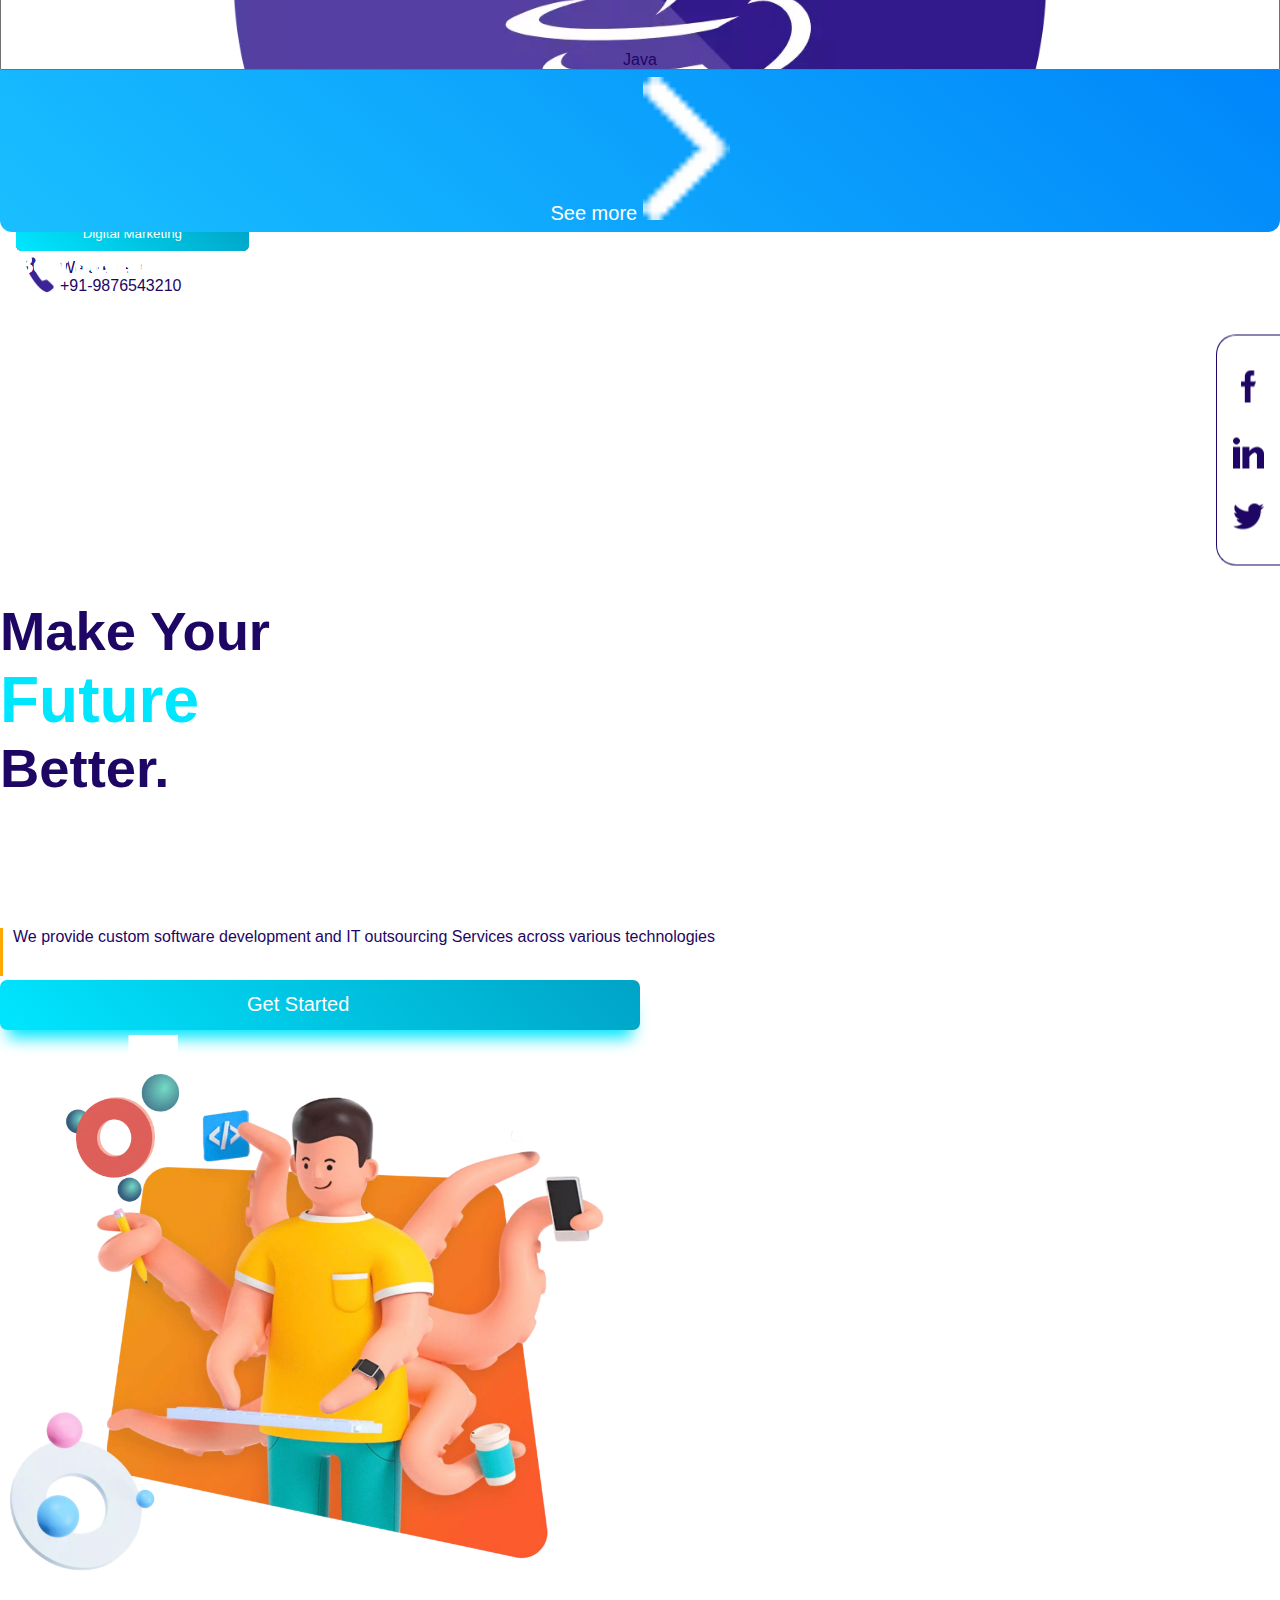
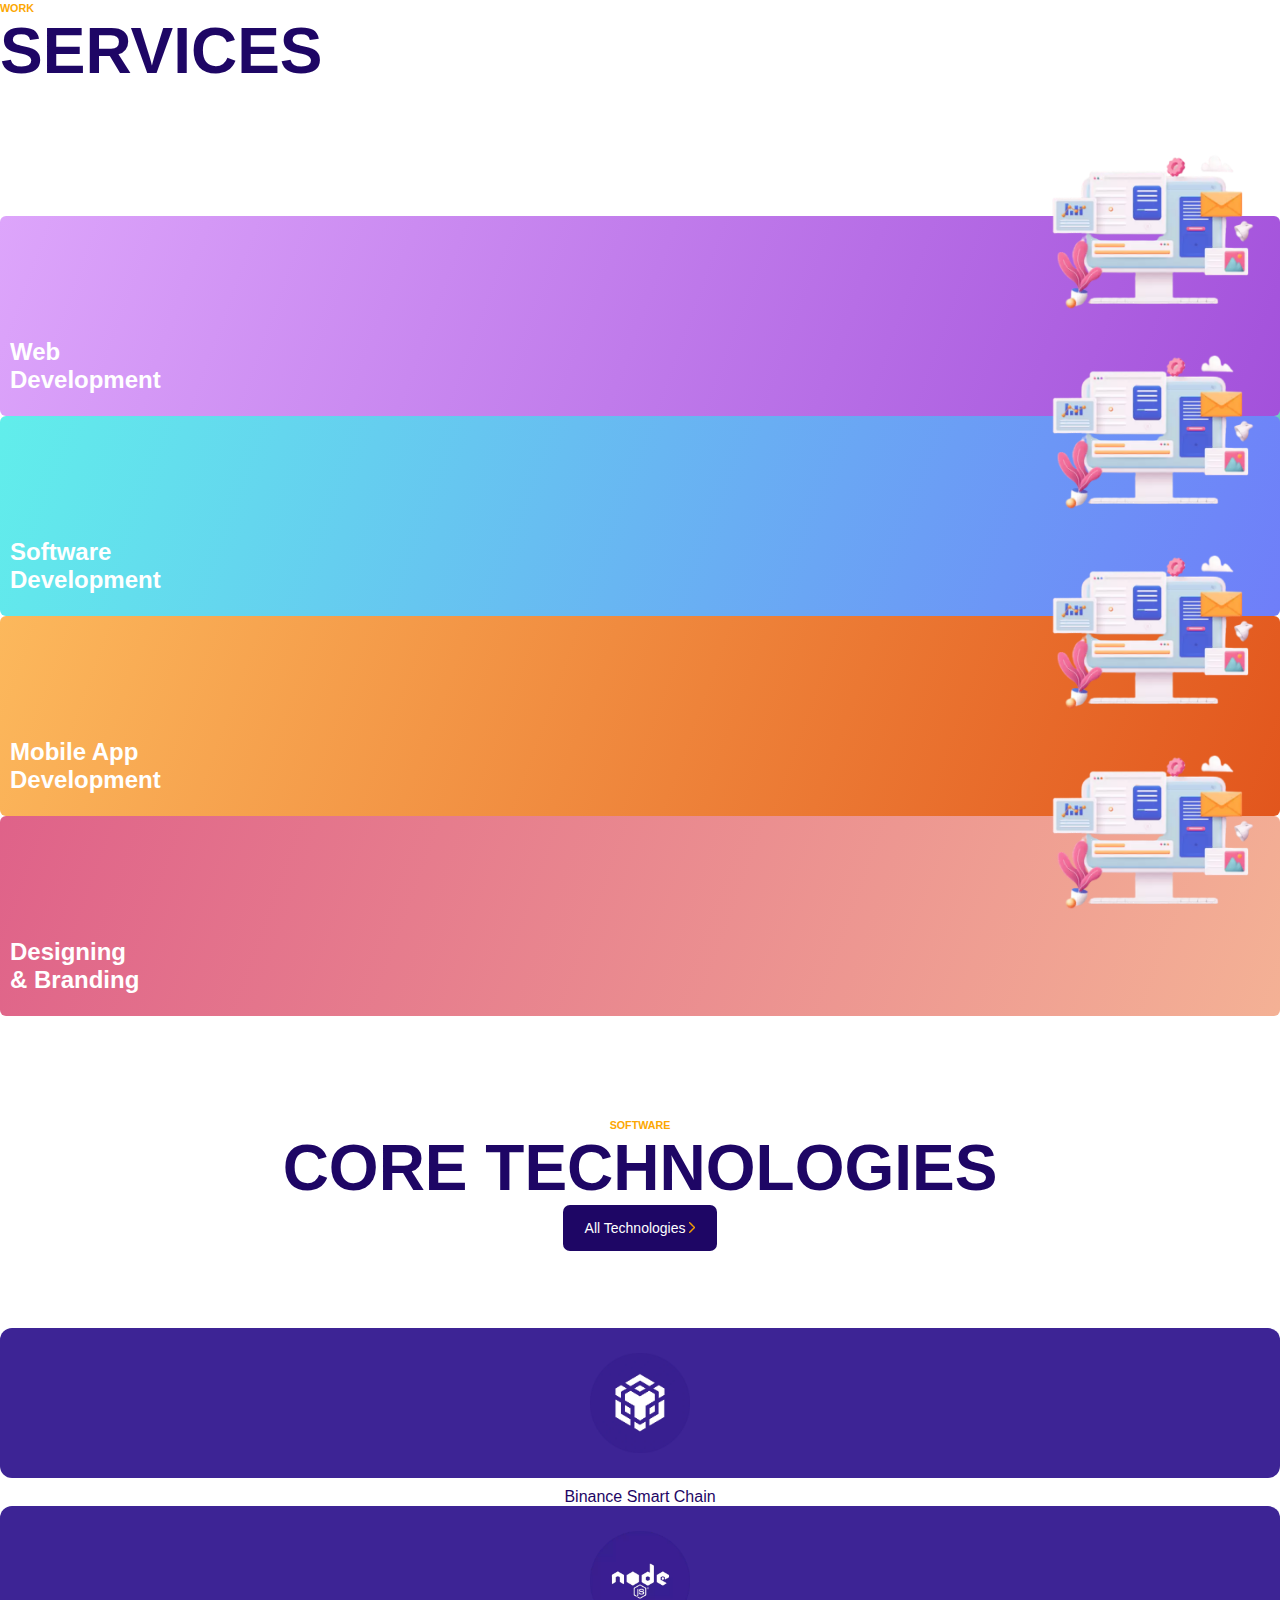
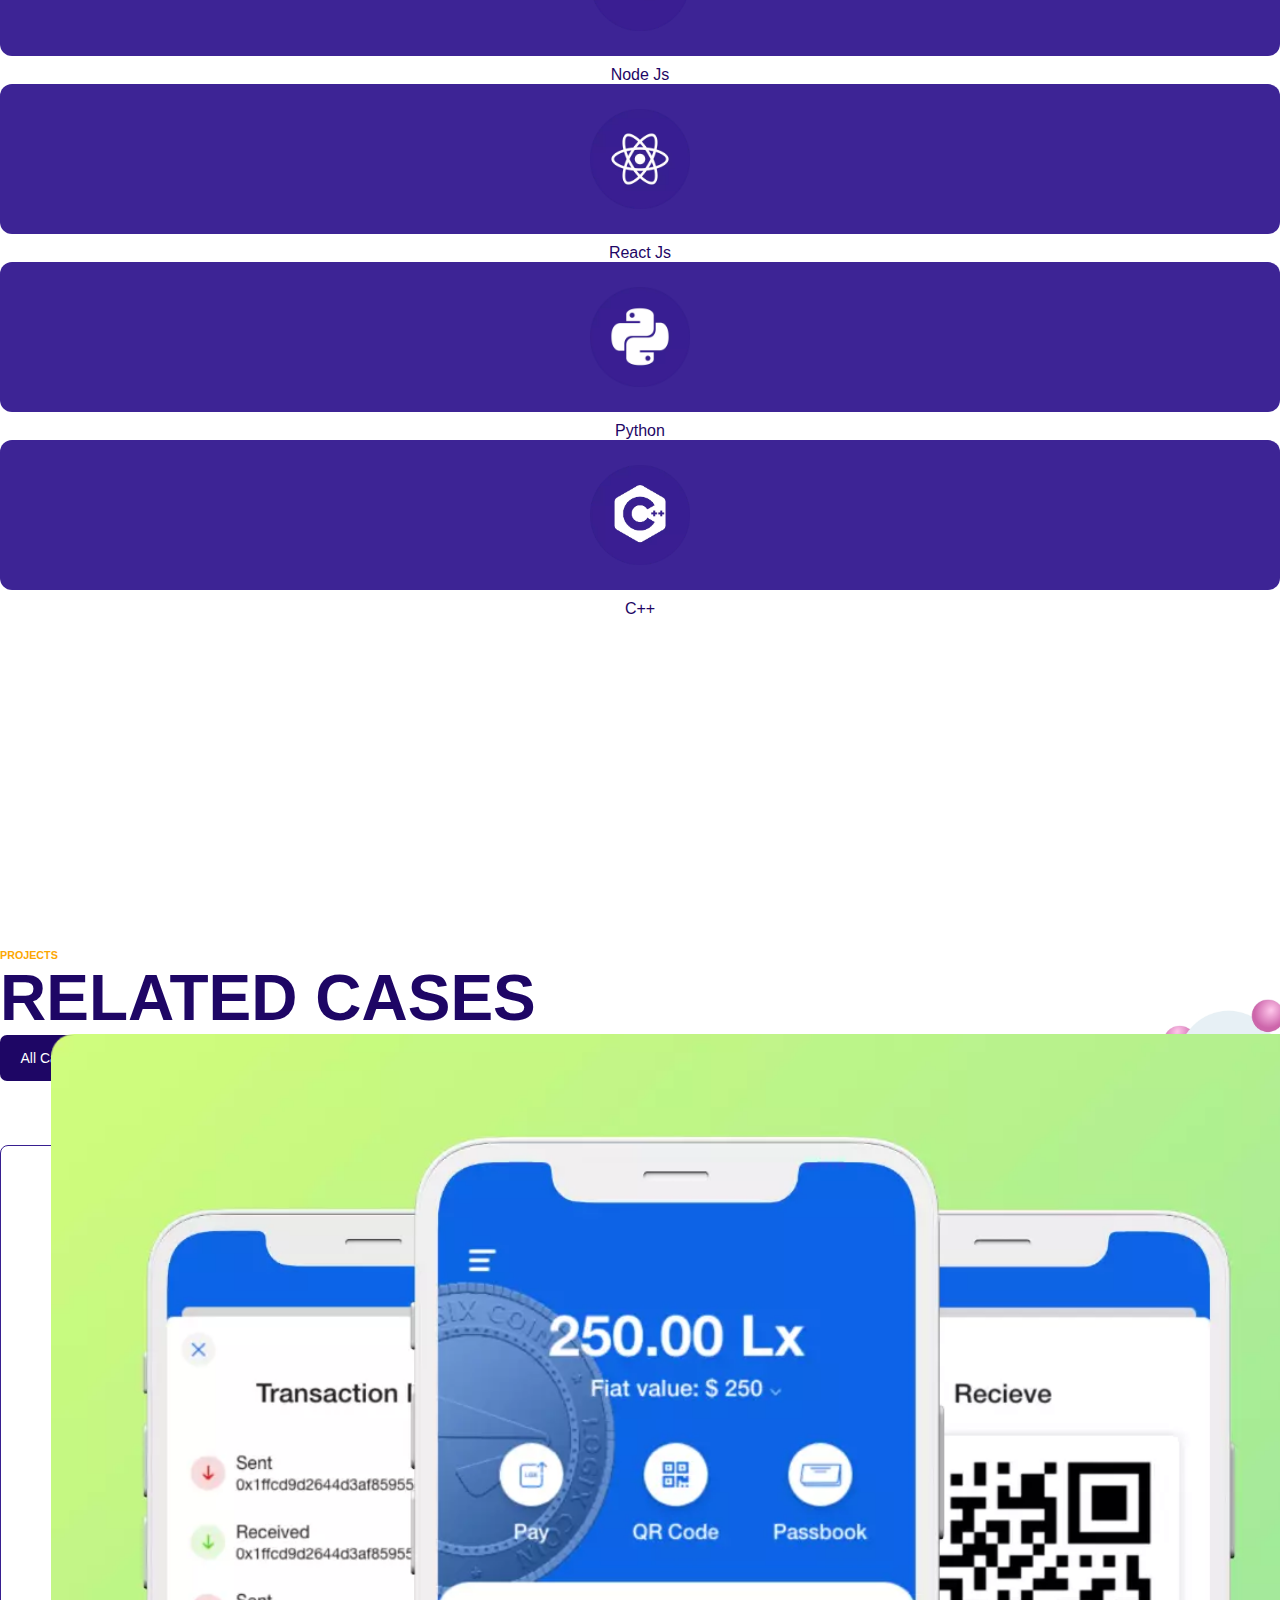
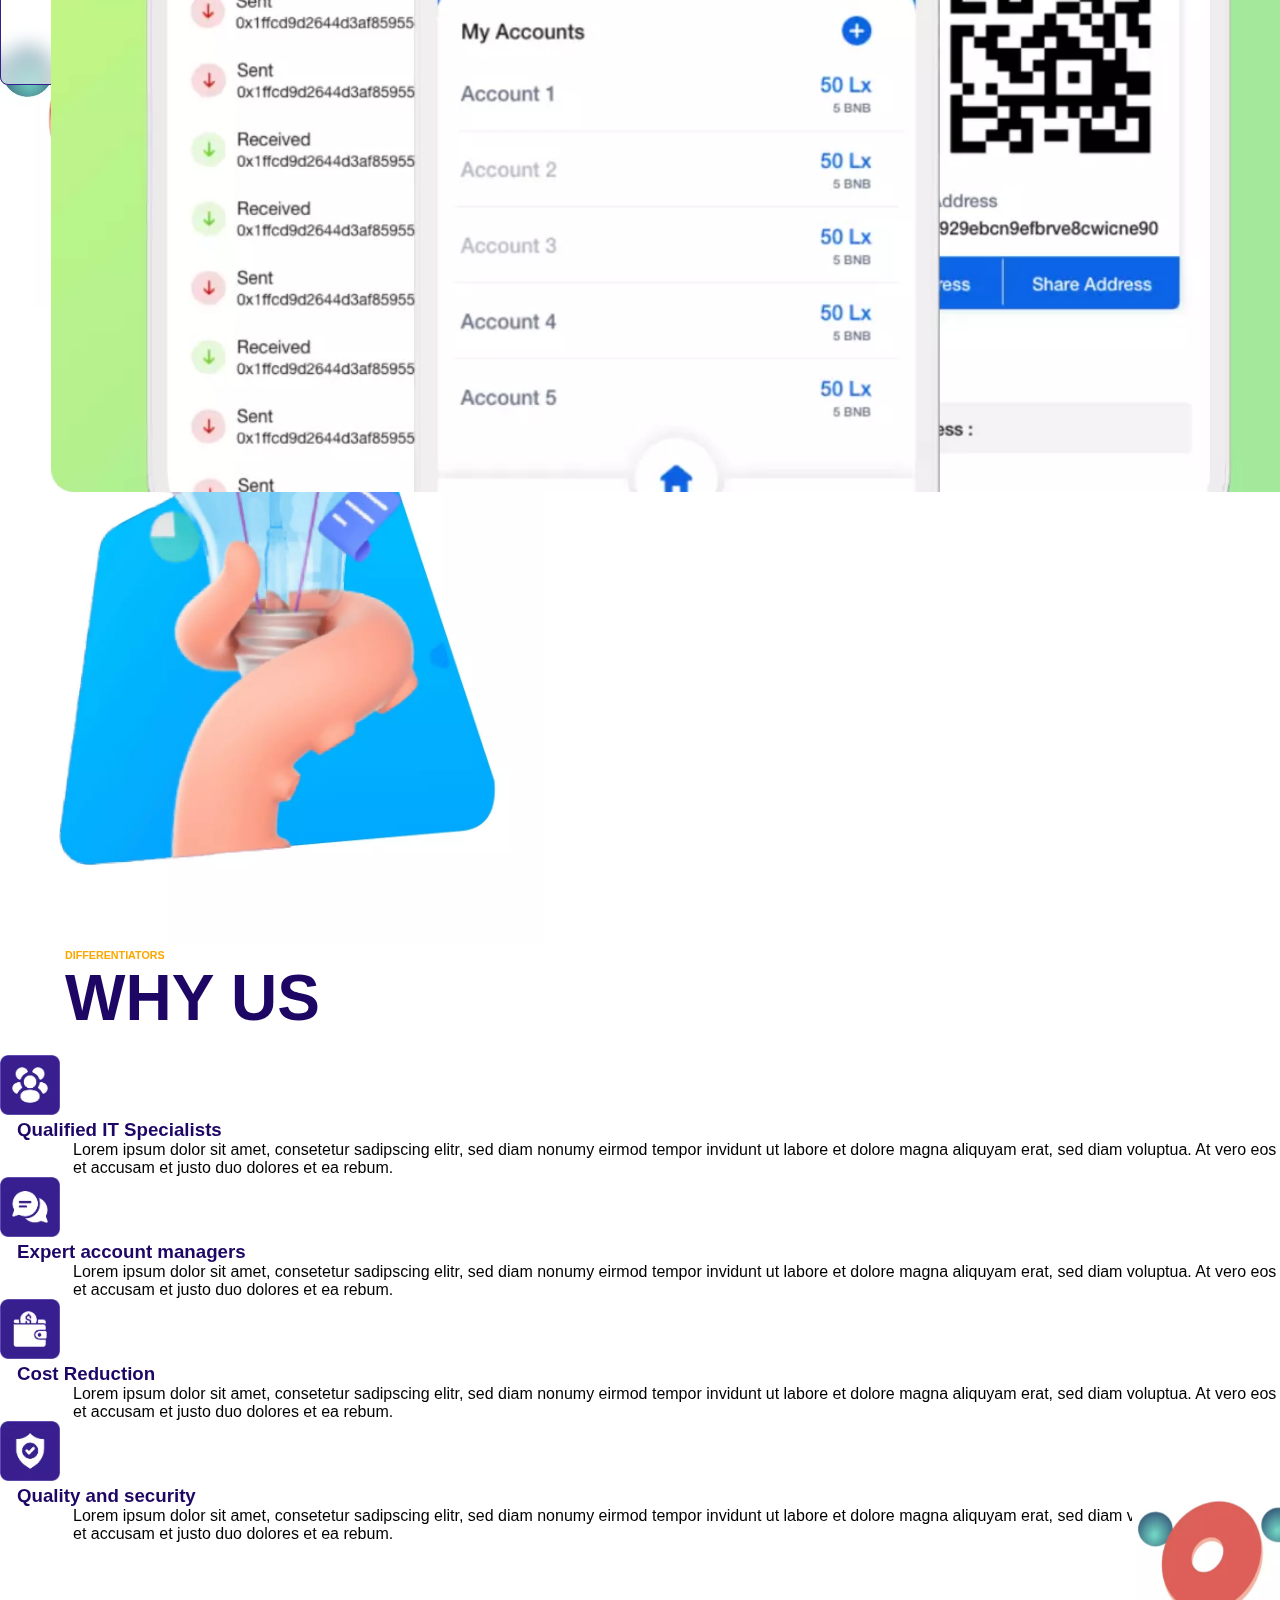
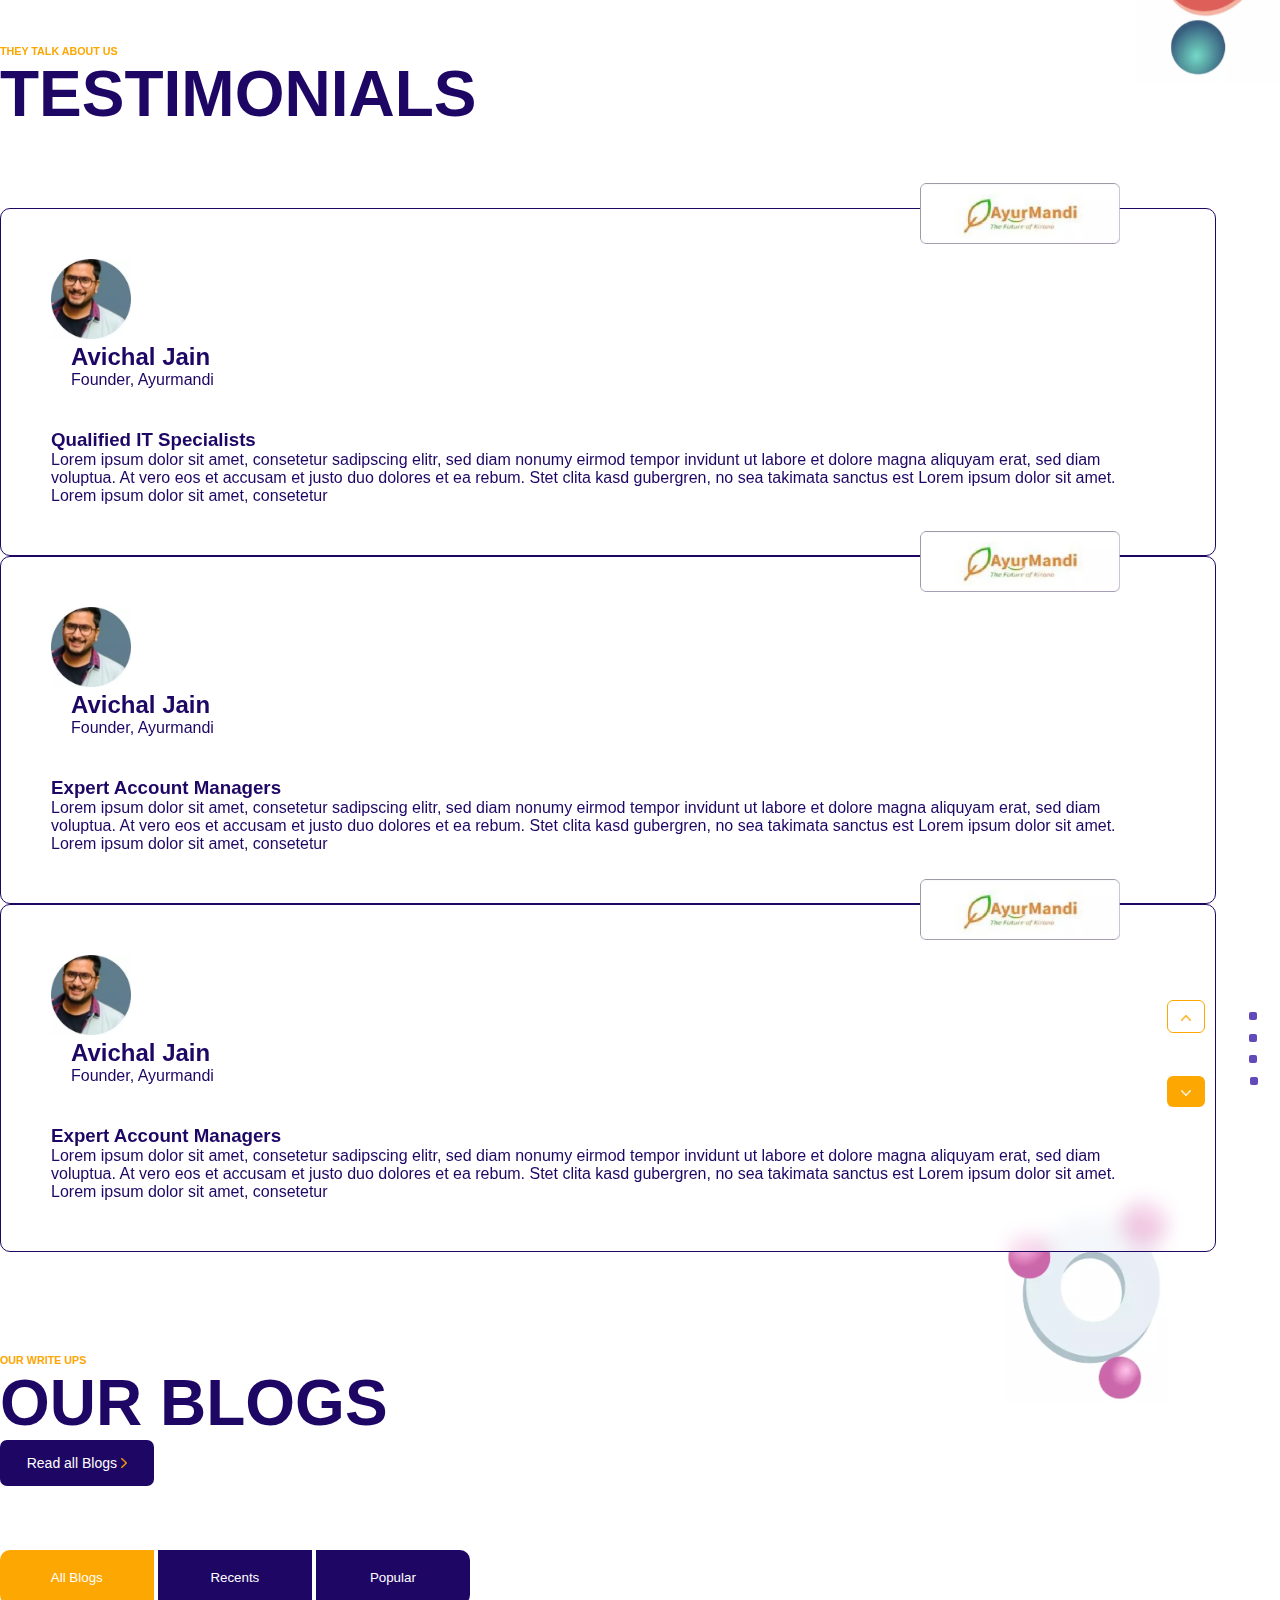
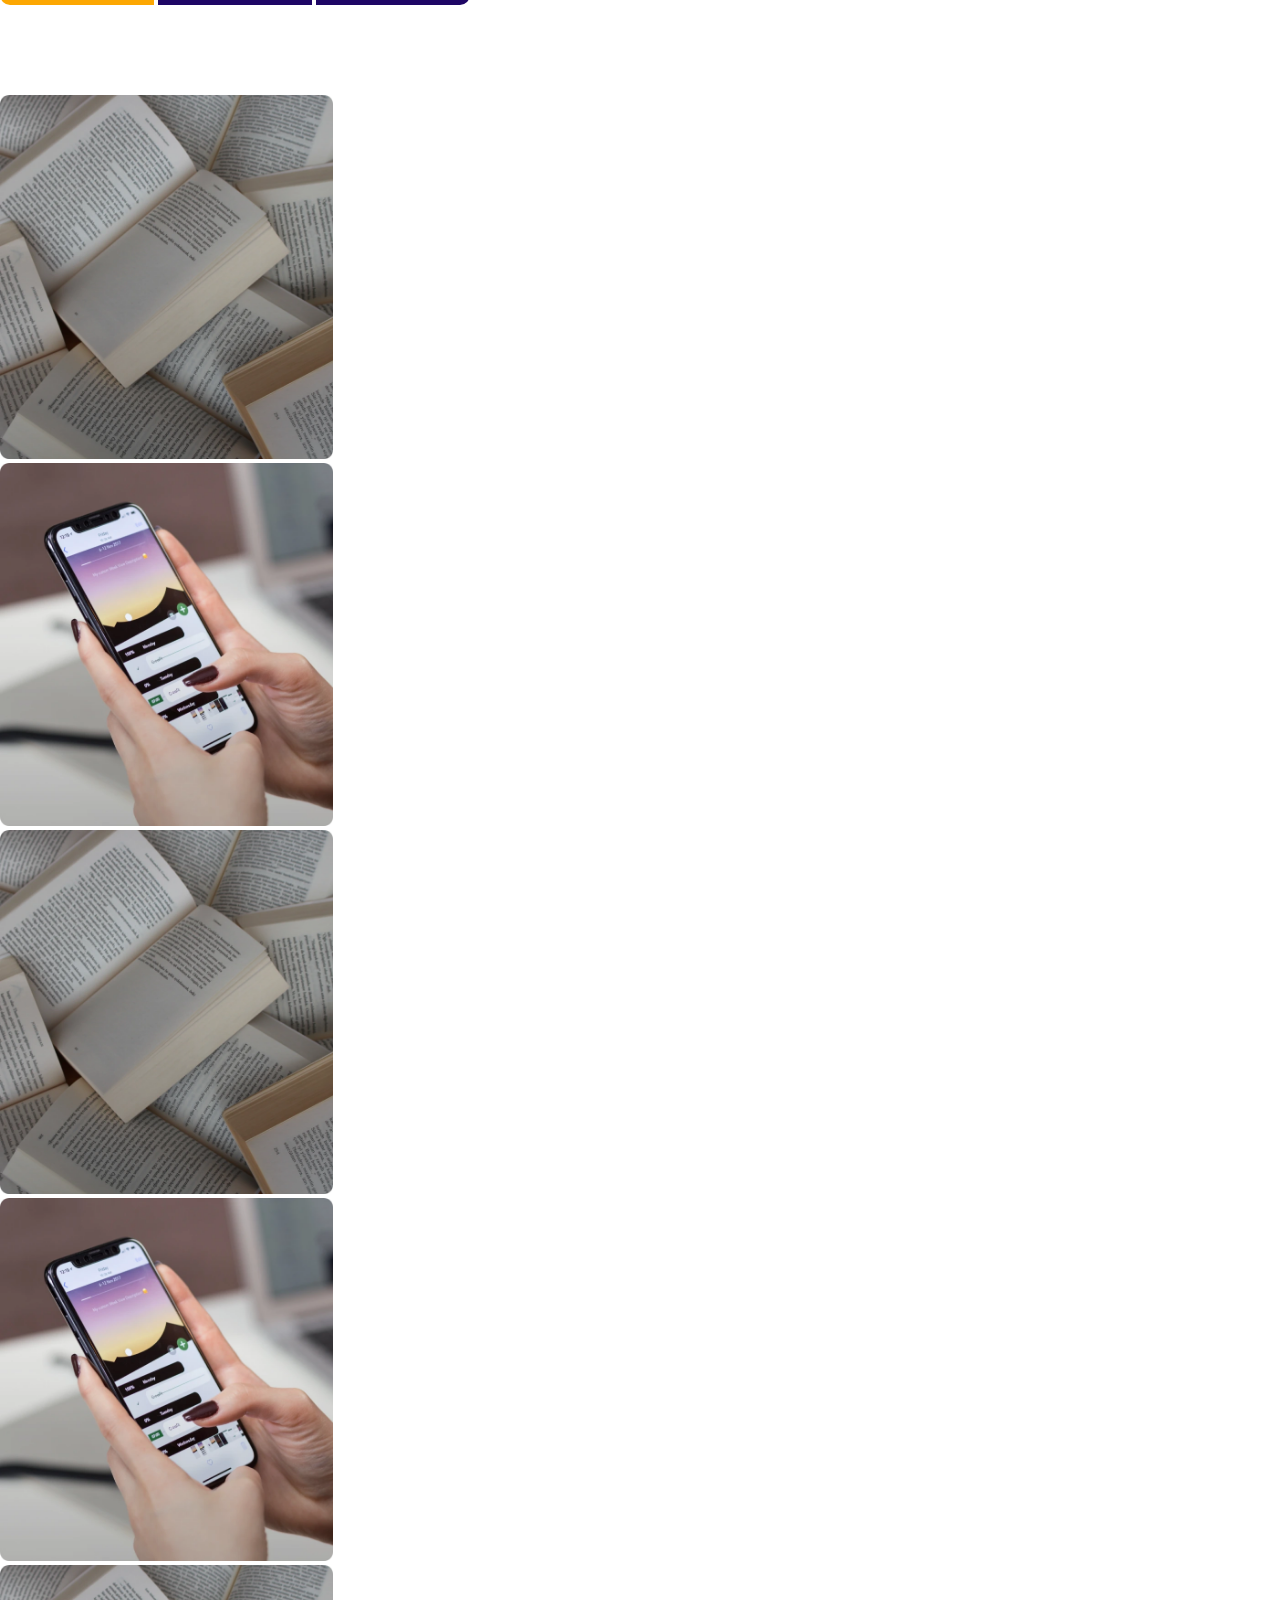
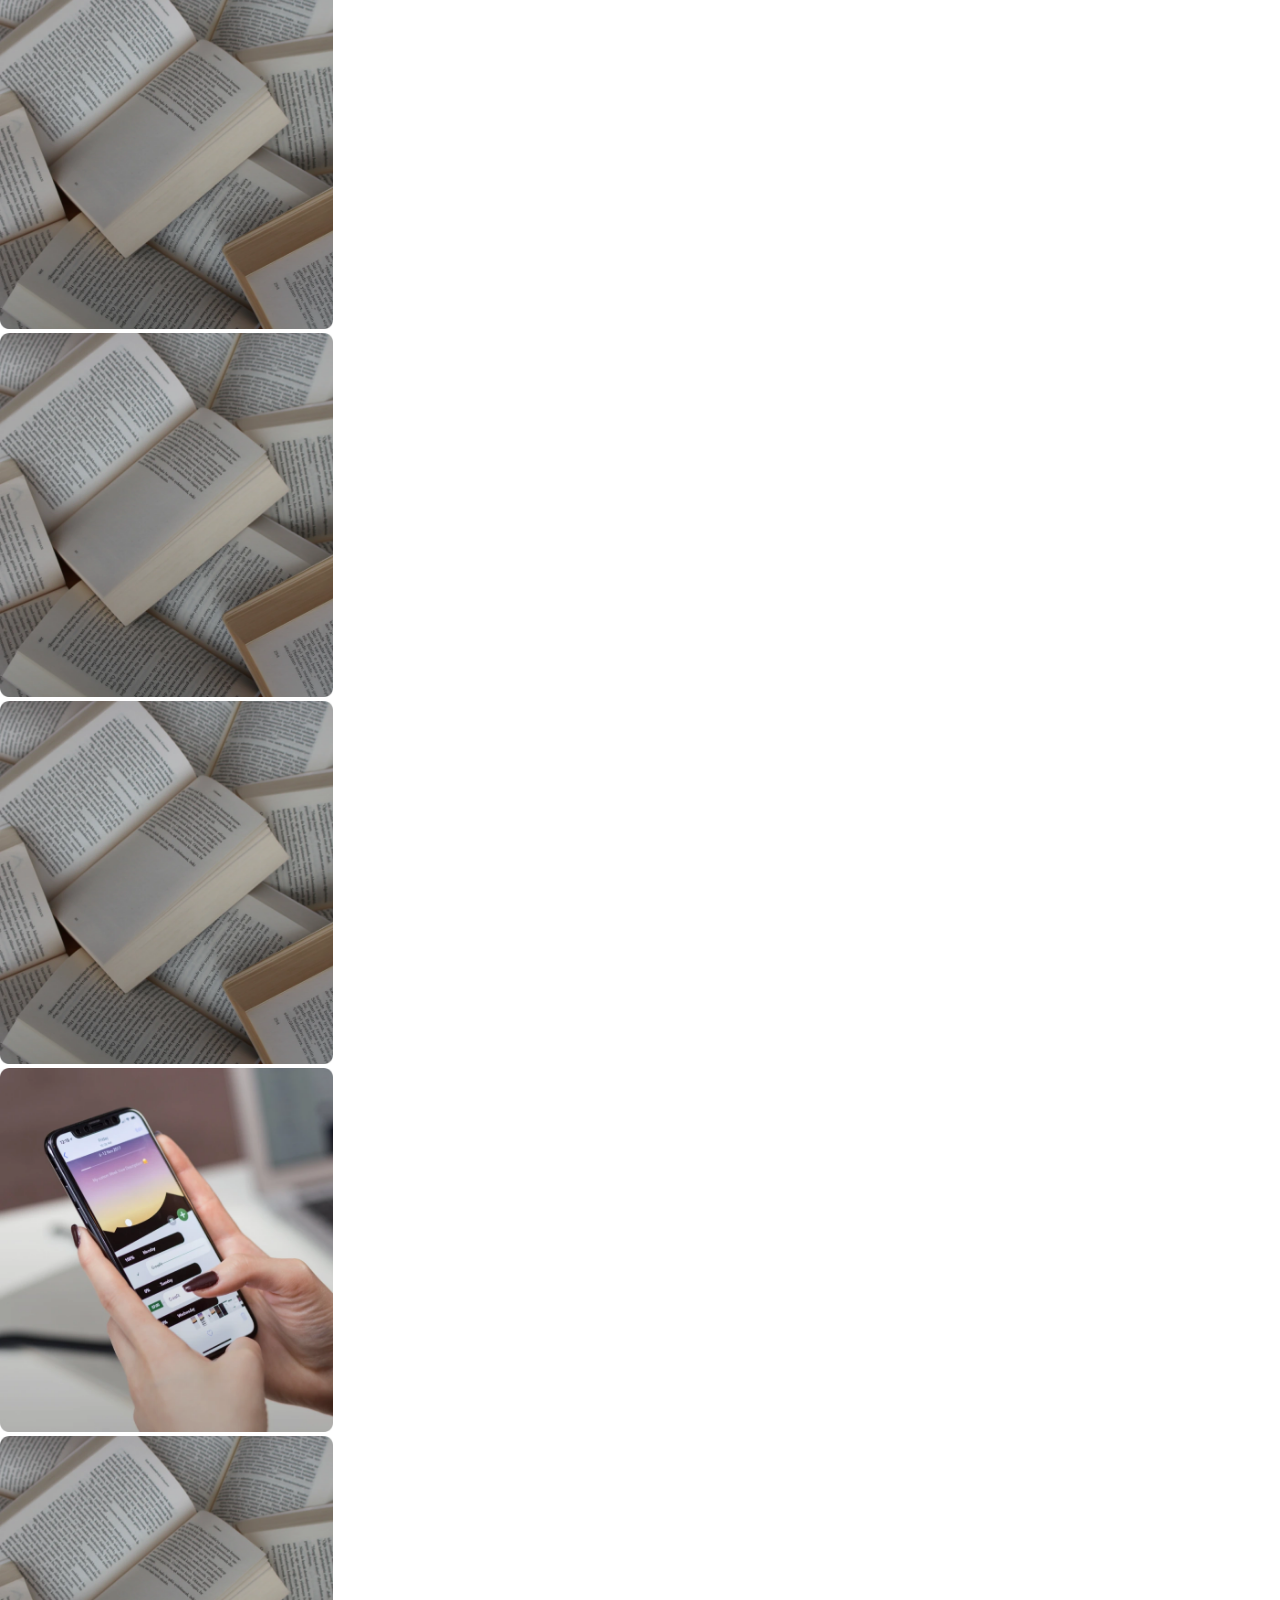
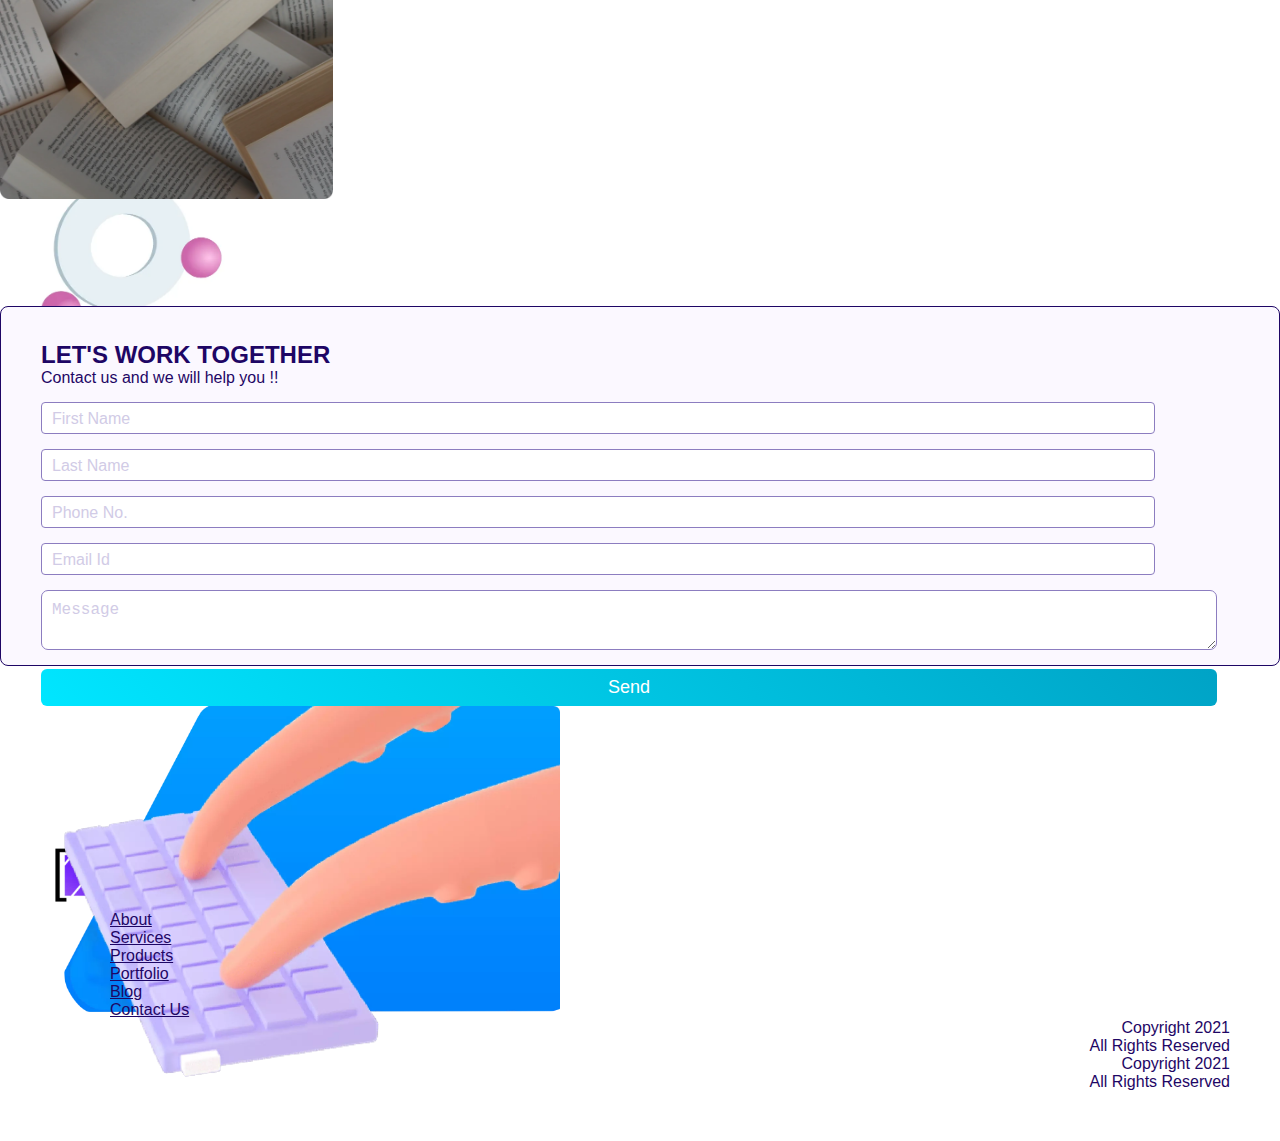
<file: index.html>
<!DOCTYPE html>
<html lang="en">

<head>
  <meta charset="UTF-8" />
  <meta http-equiv="X-UA-Compatible" content="IE=edge" />
  <meta name="viewport" content="width=device-width, initial-scale=1.0" />
  <title>ByteBrackets | Home</title>
  <link rel="icon" href="/root/assets/images1/favicon.webp" type="image" />
  <link rel="stylesheet" href="/root/assets/css/custom.css" />
  <link rel="stylesheet" href="/root/assets/css/contactus.css" />
  <link rel="stylesheet" href="/root/assets/css/ourtechnologies.css" />

  <link rel="stylesheet" href="https://cdn.jsdelivr.net/npm/bootstrap@4.5.3/dist/css/bootstrap.min.css"
    integrity="sha384-TX8t27EcRE3e/ihU7zmQxVncDAy5uIKz4rEkgIXeMed4M0jlfIDPvg6uqKI2xXr2" crossorigin="anonymous" />

</head>

<body>
  <section class="header">
    <header class="bbheader">
      <!--Navbar-->
      <nav class="navbar navbar-expand-lg navbar-light  ">

        <!-- Navbar brand -->
        <a href="/"><img src="/root/assets/images1/logoBB.webp" alt="logo" class="bb_logo "></a>



        <!-- Collapse button -->
        <button class="navbar-toggler toggler-example outline-none" type="button" data-toggle="collapse"
          data-target="#navbarSupportedContent1" aria-controls="navbarSupportedContent1" aria-expanded="false"
          aria-label="Toggle navigation">
          <span class="navbar-toggler-icon"></span>
        </button>

        <!-- Collapsible content -->
        <div class="collapse navbar-collapse" id="navbarSupportedContent1">

          <!-- Links -->
          <div id="main-navigation">
            <ul class="navbar-nav">
              <li class="nav-item activeHeader">
                <a class="nav-link underline" href="/">Home</a>
              </li>
              <li class="nav-item activeHeader">
                <a class="nav-link underline" href="/startup.html">Start Up</a>
              </li>
              <li class="nav-item activeHeader">
                <a class="nav-link underline" href="/services.html">Services</a>
              </li>
              <li class="nav-item activeHeader">
                <a class="nav-link underline" href="/why_choose_us.html">Products</a>
              </li>
              <li class="nav-item activeHeader">
                <a class="nav-link underline" href="/portfolio.html">Portfolio</a>
              </li>

              <li class="nav-item activeHeader">
                <a class="nav-link underline" href="#">Blog</a>
              </li>
              <li class="nav-item activeHeader">
                <a class="nav-link underline" href="/contactus.html">Contact Us</a>
              </li>

              <div class="d-md-none">
                <div class="how_to_contact_bb">
                  <div class="phone_image">
                    <img src="/root/assets/images1/phone.webp" alt="phone-image" />
                  </div>
                  <div class="contact_bb">
                    <p>We are here</p>
                    <p>+91-9876543210</p>
                  </div>
                </div>
              </div>
          </div>
        </div>
        </ul>
        </div>
        <!-- Links -->
        </div>
        <!-- Collapsible content -->
        <div class="d-none d-md-block">
          <div class="how_to_contact_bb">
            <div class="phone_image">
              <img src="/root/assets/images1/phone.webp" alt="phone-image" />
            </div>
            <div class="contact_bb">
              <p>We are here</p>
              <p>+91-9876543210</p>
            </div>
          </div>
        </div>
      </nav>
      <!--/.Navbar-->
    </header>
  </section>

  <div class="social_media_links">
    <a href=""><img src="./root/assets/images1/043-facebook-1.webp" alt="facebook_logo" /></a>
    <a href=""><img src="./root/assets/images1/031-linkedin.webp" alt="linked_in log" /></a>
    <a href=""><img src="./root/assets/images1/013-twitter-1.webp" alt="twitter_logo" /></a>
  </div>

  <section id="makeYourFutureSection">
    <div class="container">
      <div class="row">
        <div class="col-md-5">
          <div class="future_heading">
            <h1 class="make_h">Make Your</h1>
            <h1 class="future_h">Future</h1>
            <h1 class="make_h">Better.</h1>
          </div>
          <div class="future_wrapper">
            <div class="vertical_line">
              <img src="/root/assets/images1/orangeline.webp" alt="orange rectangle vertically" />
            </div>
            <div class="future_content">
              <p>
                We provide custom software development and IT outsourcing
                Services across various technologies
              </p>
            </div>
          </div>
          <div class="get_start d-flex align-items-center">
            <button type="button">
              Get Started
              <img src="/root/assets/images1/white_arrow.webp" alt="arrow-image" />
              <img src="/root/assets/images1/white_arrow.webp" alt="arrow-image" />
              <img src="/root/assets/images1/white_arrow.webp" alt="arrow-image" />
            </button>
          </div>
        </div>
        <div class="col-md-7">
          <div class="octopus_image">
            <img src="/root/assets/images1/landing_image.webp" alt="octopus boy image" />
          </div>
        </div>
      </div>
    </div>
  </section>

  <section id="serviceSection">
    <div class="bg_service">
      <img src="/root/assets/images1/service_bg.webp" alt="ellipse red green image" />
    </div>
    <div class="container">
      <div class="service-heading">
        <h6>WORK</h6>
        <h2>SERVICES</h2>
      </div>
      <div class="row">
        <div class="col-md-3">

          <div class="development_image">
            <img src="/root/assets/images1/computer.webp" alt="pc development image" />
            <div class="name_of_development">
              <p>Web</p>
              <p>Development</p>
            </div>
          </div>
        </div>
        <div class="col-md-3">
          <div class="development_image development_image1">
            <img src="/root/assets/images1/computer.webp" alt="pc development image" />
            <div class="name_of_development">
              <p>Software</p>
              <p>Development</p>
            </div>
          </div>
        </div>
        <div class="col-md-3">
          <div class="development_image development_image2">
            <img src="/root/assets/images1/computer.webp" alt="pc development image" />
            <div class="name_of_development">
              <p>Mobile App</p>
              <p>Development</p>
            </div>
          </div>
        </div>
        <div class="col-md-3">
          <div class="development_image development_image3">
            <img src="/root/assets/images1/computer.webp" alt="pc development image" />
            <div class="name_of_development">
              <p>Designing</p>
              <p>&#38; Branding</p>
            </div>
          </div>
        </div>
      </div>
    </div>
  </section>

  <section id="coreTechnologySection">
    <div class="container">
      <div class="technology-heading">
        <h6>SOFTWARE</h6>
        <h2>CORE TECHNOLOGIES</h2>
        <button type="button">
          <a href="/ourtechnologies.html"> All Technologies
            <img src="/root/assets/images1/arrow_orange.webp" alt="right side arrow " /></a>
        </button>
      </div>
      <div class="row">
        <div class="col-md-2">
          <div class="individual_technology_wrapper">

            <div class="default">
              <div class="name_of_technology">
                <img src="/root/assets/images1/binance_defualt.webp" alt="binance smart chain logo" />
              </div>
              <div class="technology_n">
                <p>Binance Smart Chain</p>
              </div>
            </div>

            <div class="on_hover">
              <div class="content_wrapper">
                <div class="name_of_technology_on_hover">
                  <img src="/root/assets/images1/binance_hover.webp" alt="">
                </div>
                <div class="technology_n">
                  <p>Binance Smart Chain</p>
                </div>
              </div>
              <a href="/" class="individual_technology_on_hover_button">See more <img
                  src="/root/assets/images1/right_arrow.webp" alt=""></a>
            </div>

          </div>
        </div>

        <div class="col-md-2">
          <div class="individual_technology_wrapper">

            <div class="default">
              <div class="name_of_technology">
                <img src="/root/assets/images1/node_default.webp" alt="node js logo" />
              </div>
              <div class="technology_n">
                <p>Node Js</p>
              </div>
            </div>

            <div class="on_hover">
              <div class="content_wrapper">
                <div class="name_of_technology_on_hover">
                  <img src="/root/assets/images1/node_hover.webp" alt="">
                </div>
                <div class="technology_n">
                  <p>Node.js</p>
                </div>
              </div>
              <a href="/" class="individual_technology_on_hover_button">See more <img
                  src="/root/assets/images1/right_arrow.webp" alt=""></a>
            </div>

          </div>
        </div>

        <div class="col-md-2">
          <div class="individual_technology_wrapper">

            <div class="default">
              <div class="name_of_technology">
                <img src="/root/assets/images1/react_default.webp" alt="react js logo" />
              </div>
              <div class="technology_n">
                <p>React Js</p>
              </div>
            </div>

            <div class="on_hover">
              <div class="content_wrapper">
                <div class="name_of_technology_on_hover">
                  <img src="/root/assets/images1/react_hover.webp" alt="">
                </div>
                <div class="technology_n">
                  <p>React Js</p>
                </div>
              </div>
              <a href="/" class="individual_technology_on_hover_button">See more <img
                  src="/root/assets/images1/right_arrow.webp" alt=""></a>
            </div>

          </div>
        </div>

        <div class="col-md-2">
          <div class="individual_technology_wrapper">

            <div class="default">
              <div class="name_of_technology">
                <img src="/root/assets/images1/python_default.webp" alt="python  logo" />
              </div>
              <div class="technology_n">
                <p>Python</p>
              </div>
            </div>

            <div class="on_hover">
              <div class="content_wrapper">
                <div class="name_of_technology_on_hover">
                  <img src="/root/assets/images1/python_hover.webp" alt="">
                </div>
                <div class="technology_n">
                  <p>Python</p>
                </div>
              </div>
              <a href="/" class="individual_technology_on_hover_button">See more <img
                  src="/root/assets/images1/right_arrow.webp" alt=""></a>
            </div>

          </div>
        </div>

        <div class="col-md-2">
          <div class="individual_technology_wrapper">

            <div class="default">
              <div class="name_of_technology">
                <img src="/root/assets/images1/c_default.webp" alt="c logo" />
              </div>
              <div class="technology_n">
                <p>C++</p>
              </div>
            </div>

            <div class="on_hover">
              <div class="content_wrapper">
                <div class="name_of_technology_on_hover">
                  <img src="/root/assets/images1/c_hover.webp" alt="">
                </div>
                <div class="technology_n">
                  <p>C++</p>
                </div>
              </div>
              <a href="/" class="individual_technology_on_hover_button">See more <img
                  src="/root/assets/images1/right_arrow.webp" alt=""></a>
            </div>

          </div>
        </div>

        <div class="col-md-2">
          <div class="individual_technology_wrapper">

            <div class="default">
              <div class="name_of_technology">
                <img src="/root/assets/images1/java_default.webp" alt="java logo" />
              </div>
              <div class="technology_n">
                <p>Java</p>
              </div>
            </div>

            <div class="on_hover">
              <div class="content_wrapper">
                <div class="name_of_technology_on_hover">
                  <img src="/root/assets/images1/java_hover.webp" alt="">
                </div>
                <div class="technology_n">
                  <p>Java</p>
                </div>
              </div>
              <a href="/" class="individual_technology_on_hover_button">See more <img
                  src="/root/assets/images1/right_arrow.webp" alt=""></a>
            </div>

          </div>

        </div>

      </div>

    </div>
  </section>

  <section id="projectSection">
    <div class="bg_project">
      <img src="/root/assets/images1/white_pink_crystal.webp" alt="crystal bg image" />
    </div>
    <div class="container">
      <div class="project-heading">
        <h6>PROJECTS</h6>
        <div class="
              project-sub-heading
              d-flex
              justify-content-between
              align-items-center
            ">
          <h2>RELATED CASES</h2>
          <button type="button">
            All Case Studies
            <img src="/root/assets/images1/arrow_orange.webp" alt="right side arrow " />
          </button>
        </div>
      </div>
      <!-- <div id="carouselExampleIndicators" class="carousel slide bg_hidden" data-ride="carousel">
        <div class="carousel-inner"> -->

      <!-- <div class="carousel-item active"> -->
      <div class="project_wrapper">
        <div class="row">
          <div class="col-md-6">
            <div class="portfolio-image">
              <img src="/root/assets/images1/portfolio.webp" alt="portfolio image" />
            </div>
          </div>
          <div class="col-md-6">
            <div class="project_content">
              <h3>Logix Coin -</h3>
              <h3>Crypto token and Wallet</h3>
              <p>
                Lorem ipsum dolor sit amet, consetetur sadipscing elitr, sed
                diam nonumy eirmod tempor invidunt ut labore et dolore magna
                aliquyam erat, sed diam voluptua. At vero eos et accusam et
                justo duo dolores et ea rebum. Stet clita kasd gubergren, no
                sea takimata sanctus est Lorem ipsum dolor sit amet. Lorem
                ipsum dolor sit amet, consetetur sadipscing elitr, sed diam
                nonumy
              </p>
              <button type="button">
                <a href="/portfolio.html"> View Details
                  <img src="/root/assets/images1/white_arrow.webp" alt="white arrow right" />
                </a> </button>
            </div>
          </div>
        </div>

        <div class="
              related_cases
              mt-5
              d-flex
              align-items-center
              justify-content-between
            ">
          <div class="time_project">
            <p id="time_heading">TIME</p>
            <p id="time_duration">2 Months</p>
          </div>
          <div class="time_project">
            <p id="time_heading">NATIONALITY</p>
            <div class="nationality d-flex align-items-center">
              <img src="/root/assets/images1/1200px-Flag_of_India.svg.webp" alt="flag image" />
              <p id="time_duration">Indian</p>
            </div>
          </div>
          <div class="time_project">
            <p id="time_heading">TECHNOLOGIES</p>
            <p id="time_duration">BSC/Node.js/React Native</p>
          </div>
        </div>
      </div>



      <!-- </div> -->
      <!-- <div class="carousel-item ">
          <div class="project_wrapper">
            <div class="row">
              <div class="col-md-6">
                <div class="portfolio-image">
                  <img src="/root/assets/images1/portfolio.webp" alt="portfolio image" />
                </div>
              </div>
              <div class="col-md-6">
                <div class="project_content">
                  <h3>Logix Coin -</h3>
                  <h3>Crypto token and Wallet</h3>
                  <p>
                    Lorem ipsum dolor sit amet, consetetur sadipscing elitr, sed
                    diam nonumy eirmod tempor invidunt ut labore et dolore magna
                    aliquyam erat, sed diam voluptua. At vero eos et accusam et
                    justo duo dolores et ea rebum. Stet clita kasd gubergren, no
                    sea takimata sanctus est Lorem ipsum dolor sit amet. Lorem
                    ipsum dolor sit amet, consetetur sadipscing elitr, sed diam
                    nonumy
                  </p>
                  <button type="button">
                  <a href="/portfolio.html"> View Details
                    <img src="/root/assets/images1/white_arrow.webp" alt="white arrow right" />
                 </a> </button>
                </div>
              </div>
            </div>
            
            <div class="
                  related_cases
                  mt-5
                  d-flex
                  align-items-center
                  justify-content-between
                ">
              <div class="time_project">
                <p id="time_heading">TIME</p>
                <p id="time_duration">2 Months</p>
              </div>
              <div class="time_project">
                <p id="time_heading">NATIONALITY</p>
                <div class="nationality d-flex align-items-center">
                  <img src="/root/assets/images1/1200px-Flag_of_India.svg.webp" alt="flag image" />
                  <p id="time_duration">Indian</p>
                </div>
              </div>
              <div class="time_project">
                <p id="time_heading">TECHNOLOGIES</p>
                <p id="time_duration">BSC/Node.js/React Native</p>
              </div>
            </div>
            </div>
           
           
                
            </div> -->
      <!-- <div class="carousel-item">
              <div class="project_wrapper">
                <div class="row">
                  <div class="col-md-6">
                    <div class="portfolio-image">
                      <img src="/root/assets/images1/portfolio.webp" alt="portfolio image" />
                    </div>
                  </div>
                  <div class="col-md-6">
                    <div class="project_content">
                      <h3>Logix Coin -</h3>
                      <h3>Crypto token and Wallet</h3>
                      <p>
                        Lorem ipsum dolor sit amet, consetetur sadipscing elitr, sed
                        diam nonumy eirmod tempor invidunt ut labore et dolore magna
                        aliquyam erat, sed diam voluptua. At vero eos et accusam et
                        justo duo dolores et ea rebum. Stet clita kasd gubergren, no
                        sea takimata sanctus est Lorem ipsum dolor sit amet. Lorem
                        ipsum dolor sit amet, consetetur sadipscing elitr, sed diam
                        nonumy
                      </p>
                      <button type="button">
                      <a href="/portfolio.html"> View Details
                        <img src="/root/assets/images1/white_arrow.webp" alt="white arrow right" />
                     </a> </button>
                    </div>
                  </div>
                </div>
                
                <div class="
                      related_cases
                      mt-5
                      d-flex
                      align-items-center
                      justify-content-between
                    ">
                  <div class="time_project">
                    <p id="time_heading">TIME</p>
                    <p id="time_duration">2 Months</p>
                  </div>
                  <div class="time_project">
                    <p id="time_heading">NATIONALITY</p>
                    <div class="nationality d-flex align-items-center">
                      <img src="/root/assets/images1/1200px-Flag_of_India.svg.webp" alt="flag image" />
                      <p id="time_duration">Indian</p>
                    </div>
                  </div>
                  <div class="time_project">
                    <p id="time_heading">TECHNOLOGIES</p>
                    <p id="time_duration">BSC/Node.js/React Native</p>
                  </div>
                </div>
                </div>
               
               
                    
                </div> -->
      <!-- </div> -->
      <!-- <div class="web_button2">
          <button class="left_swipe" href="#carouselExampleIndicators" role="button" data-slide="prev">
            <img src="/root/assets/images1/orange_left.webp" alt="arrow orange up" />
          </button>
          <button class="right_swipe" href="#carouselExampleIndicators" role="button" data-slide="next">
            <img src="/root/assets/images1/white_arrow.webp" alt="arrow white down" />
          </button>
        </div> -->
      <!-- </div> -->
    </div>
    <div class="bg_project2">
      <img src="/root/assets/images1/red_green_crystal.webp" alt="red green crystal image" />
    </div>
  </section>

  <section id="differentiatorSection">
    <div class="container">
      <div class="row">
        <div class="col-md-6">
          <div class="why-us-image">
            <img src="/root/assets/images1/bluebulb.webp" alt="bulb image" />
          </div>
        </div>
        <div class="col-md-6">
          <div class="why-us-heading">
            <h6>DIFFERENTIATORS</h6>
            <h2>WHY US</h2>
          </div>
          <div class="why-us-innerinfo d-flex align-items-center">
            <img src="/root/assets/images1/it_speacialists.webp" alt="it specialist icon" />
            <h3>Qualified IT Specialists</h3>
          </div>
          <p id="specialist_info">
            Lorem ipsum dolor sit amet, consetetur sadipscing elitr, sed diam
            nonumy eirmod tempor invidunt ut labore et dolore magna aliquyam
            erat, sed diam voluptua. At vero eos et accusam et justo duo
            dolores et ea rebum.
          </p>

          <div class="why-us-innerinfo d-flex align-items-center">
            <img src="/root/assets/images1/account_managers.webp" alt="account managers icon" />
            <h3>Expert account managers</h3>
          </div>
          <p id="specialist_info">
            Lorem ipsum dolor sit amet, consetetur sadipscing elitr, sed diam
            nonumy eirmod tempor invidunt ut labore et dolore magna aliquyam
            erat, sed diam voluptua. At vero eos et accusam et justo duo
            dolores et ea rebum.
          </p>
          <div class="why-us-innerinfo d-flex align-items-center">
            <img src="/root/assets/images1/cost_reduction.webp" alt="cost reduction icon" />
            <h3>Cost Reduction</h3>
          </div>
          <p id="specialist_info">
            Lorem ipsum dolor sit amet, consetetur sadipscing elitr, sed diam
            nonumy eirmod tempor invidunt ut labore et dolore magna aliquyam
            erat, sed diam voluptua. At vero eos et accusam et justo duo
            dolores et ea rebum.
          </p>
          <div class="why-us-innerinfo d-flex align-items-center">
            <img src="/root/assets/images1/quality_security.webp" alt="quality security icon" />
            <h3>Quality and security</h3>
          </div>
          <p id="specialist_info">
            Lorem ipsum dolor sit amet, consetetur sadipscing elitr, sed diam
            nonumy eirmod tempor invidunt ut labore et dolore magna aliquyam
            erat, sed diam voluptua. At vero eos et accusam et justo duo
            dolores et ea rebum.
          </p>
        </div>
      </div>
    </div>
    <div class="bg_differentiator">
      <img src="/root/assets/images1/greenred.webp" alt="crystal bg image" />
    </div>
  </section>
  <!-- -----------CAROUSEL TESTIMONIAL SECTION---------- -->
  <section id="ourTestimonialSection">
    <div class="container">
      <div class="testimonial-heading">
        <h6>THEY TALK ABOUT US</h6>
        <h2>TESTIMONIALS</h2>
      </div>



      <div id="carouselExampleCaptions" class="carousel slide" data-ride="carousel">
        <div class="testimonial_square_boxes">

          <div id="purple_square1">

          </div>
          <div id="purple_square2">

          </div>
          <div id="purple_square3">

          </div>
          <div id="purple_square4">

          </div>
        </div>

        <div class="carousel-inner">
          <div class="carousel-item active">
            <div id="testimonial_content_wrapper">
              <div class="testimonial_logo">
                <img src="/root/assets/images1/ayurmandi.webp" alt="ayurmandi logo" />
              </div>
              <div class="testimonial_wrapper d-flex align-items-center">
                <div class="testimonial_image">
                  <img src="/root/assets/images1/testimonial.webp" alt="testimonial image" />
                </div>
                <div class="testimonial_info">
                  <p id="name_of_testimonial">Avichal Jain</p>
                  <p id="job_of_testimonial">Founder, Ayurmandi</p>
                </div>
              </div>

              <div class="about_testimonial">
                <h3>Qualified IT Specialists</h3>
                <p>
                  Lorem ipsum dolor sit amet, consetetur sadipscing elitr, sed diam
                  nonumy eirmod tempor invidunt ut labore et dolore magna aliquyam
                  erat, sed diam voluptua. At vero eos et accusam et justo duo
                  dolores et ea rebum. Stet clita kasd gubergren, no sea takimata
                  sanctus est Lorem ipsum dolor sit amet. Lorem ipsum dolor sit
                  amet, consetetur
                </p>
              </div>

            </div>
          </div>
          <div class="carousel-item">
            <div id="testimonial_content_wrapper">
              <div class="testimonial_logo">
                <img src="/root/assets/images1/ayurmandi.webp" alt="ayurmandi logo" />
              </div>
              <div class="testimonial_wrapper d-flex align-items-center">
                <div class="testimonial_image">
                  <img src="/root/assets/images1/testimonial.webp" alt="testimonial image" />
                </div>
                <div class="testimonial_info">
                  <p id="name_of_testimonial">Avichal Jain</p>
                  <p id="job_of_testimonial">Founder, Ayurmandi</p>
                </div>
              </div>

              <div class="about_testimonial">
                <h3>Expert Account Managers</h3>
                <p>
                  Lorem ipsum dolor sit amet, consetetur sadipscing elitr, sed diam
                  nonumy eirmod tempor invidunt ut labore et dolore magna aliquyam
                  erat, sed diam voluptua. At vero eos et accusam et justo duo
                  dolores et ea rebum. Stet clita kasd gubergren, no sea takimata
                  sanctus est Lorem ipsum dolor sit amet. Lorem ipsum dolor sit
                  amet, consetetur
                </p>
              </div>

            </div>
          </div>
          <div class="carousel-item">

            <div id="testimonial_content_wrapper">
              <div class="testimonial_logo">
                <img src="/root/assets/images1/ayurmandi.webp" alt="ayurmandi logo" />
              </div>
              <div class="testimonial_wrapper d-flex align-items-center">
                <div class="testimonial_image">
                  <img src="/root/assets/images1/testimonial.webp" alt="testimonial image" />
                </div>
                <div class="testimonial_info">
                  <p id="name_of_testimonial">Avichal Jain</p>
                  <p id="job_of_testimonial">Founder, Ayurmandi</p>
                </div>
              </div>

              <div class="about_testimonial">
                <h3>Expert Account Managers</h3>
                <p>
                  Lorem ipsum dolor sit amet, consetetur sadipscing elitr, sed diam
                  nonumy eirmod tempor invidunt ut labore et dolore magna aliquyam
                  erat, sed diam voluptua. At vero eos et accusam et justo duo
                  dolores et ea rebum. Stet clita kasd gubergren, no sea takimata
                  sanctus est Lorem ipsum dolor sit amet. Lorem ipsum dolor sit
                  amet, consetetur
                </p>
              </div>


            </div>
          </div>
        </div>


      </div>

      <div class="web_button">
        <button class="testimonial_button1" href="#carouselExampleCaptions" role="button" data-slide="prev">
          <img src="/root/assets/images1/arrow_orange_ver.webp" alt="arrow orange up" />
        </button>
        <button class="testimonial_button2" href="#carouselExampleCaptions" role="button" data-slide="next">
          <img src="/root/assets/images1/arrow_white_vertical.webp" alt="arrow white down" />
        </button>
      </div>




    </div>

    <img src="/root/assets/images1/pink crystal.webp" class="bg_testimonial" alt="crystals background image" />
    <!-- responsive buttons -->
    <div class="responsive_button">
      <button class="testimonial_button1" href="#carouselExampleIndicators" role="button" data-slide="prev">
        <img src="/root/assets/images1/orange_left.webp" alt="arrow orange left" /> 
      </button>
      <button class="testimonial_button2" href="#carouselExampleIndicators" role="button" data-slide="next">
        <img src="/root/assets/images1/white_arrow.webp" alt="arrow white right" />
      </button>
    </div>


  </section>

  <section id="ourBlogSection">
    <div class="container">
      <div class="project-heading">
        <h6>OUR WRITE UPS</h6>
        <div class="
              project-sub-heading
              d-flex
              justify-content-between
              align-items-center
            ">
          <h2>OUR BLOGS</h2>
          <button type="button">
            Read all Blogs
            <img src="/root/assets/images1/arrow_orange.webp" alt="right side arrow " />
          </button>
        </div>
      </div>
      <div class="blog_header d-flex justify-content-center align-items-center">
        <button class="all_button active1">All Blogs</button>
        <button class="recent_button1">Recents</button>
        <button class="recent_button2">Popular</button>
      </div>
      <div id="blog_wrapper">
        <div class="row">
          <div class="col-md-4">
            <div class="blog_image">
              <img src="/root/assets/images1/b_1.webp" alt="blog image" />
            </div>
            <div class="blog_content">
              <button type="button">Training &#38; Development</button>
              <p>Best development books to read</p>
            </div>
          </div>
          <div class="col-md-4">
            <div class="blog_image">
              <img src="/root/assets/images1/b_2.webp" alt="blog image" />
            </div>
            <div class="blog_content">
              <button type="button" class="app_button">App Marketing</button>
              <p>Best iPhone apps for pic editing</p>
            </div>
          </div>
          <div class="col-md-4">
            <div class="blog_image">
              <img src="/root/assets/images1/b_1.webp" alt="blog image" />
            </div>
            <div class="blog_content">
              <button type="button" class="digital_button">
                Digital Marketing
              </button>
              <p>Best SEO tricks to promote your website</p>
            </div>
          </div>
        </div>
      </div>
      <div id="recent_wrapper" class="d-none">
        <div class="row">
          <div class="col-md-4">
            <div class="blog_image">
              <img src="/root/assets/images1/b_2.webp" alt="blog image" />
            </div>
            <div class="blog_content">
              <button type="button">Training &#38; Development</button>
              <p>Best development books to read</p>
            </div>
          </div>
          <div class="col-md-4">
            <div class="blog_image">
              <img src="/root/assets/images1/b_1.webp" alt="blog image" />
            </div>
            <div class="blog_content">
              <button type="button" class="app_button">App Marketing</button>
              <p>Best iPhone apps for pic editing</p>
            </div>
          </div>
          <div class="col-md-4">
            <div class="blog_image">
              <img src="/root/assets/images1/b_1.webp" alt="blog image" />
            </div>
            <div class="blog_content">
              <button type="button" class="digital_button">
                Digital Marketing
              </button>
              <p>Best SEO tricks to promote your website</p>
            </div>
          </div>
        </div>
      </div>
      <div id="popular_wrapper" class="d-none">
        <div class="row">
          <div class="col-md-4">
            <div class="blog_image">
              <img src="/root/assets/images1/b_1.webp" alt="blog image" />
            </div>
            <div class="blog_content">
              <button type="button">Training &#38; Development</button>
              <p>Best development books to read</p>
            </div>
          </div>
          <div class="col-md-4">
            <div class="blog_image">
              <img src="/root/assets/images1/b_2.webp" alt="blog image" />
            </div>
            <div class="blog_content">
              <button type="button" class="app_button">App Marketing</button>
              <p>Best iPhone apps for pic editing</p>
            </div>
          </div>
          <div class="col-md-4">
            <div class="blog_image">
              <img src="/root/assets/images1/b_1.webp" alt="blog image" />
            </div>
            <div class="blog_content">
              <button type="button" class="digital_button">
                Digital Marketing
              </button>
              <p>Best SEO tricks to promote your website</p>
            </div>
          </div>
        </div>
      </div>
    </div>
  </section>


  <section id="letsWorkTogetherSection">
    <div class="container">
      <img src="/root/assets/images1/white_circle.webp" alt="white pink crystal image" class="bg_together" />

      <div class="lets_work_wrapper">
        <div class="row">
          <div class="col-md-6">
            <div class="lets_work_heading">
              <h2>LET'S WORK TOGETHER</h2>
              <p>Contact us and we will help you !!</p>
              <form action="https://formspree.io/myynayjd" method="POST">
                <div class="row">
                  <div class="col-md-6">
                    <div class="name_box contact1">
                      <input type="text" id="name" name="name" placeholder="First Name" />
                    </div>
                  </div>
                  <div class="col-md-6">
                    <div class="email_box contact1">
                      <input type="text" id="name" name="name" placeholder="Last Name" />
                    </div>
                  </div>
                </div>
                <div class="row">
                  <div class="col-md-6">
                    <div class="phone_number contact1">
                      <input type="number" id="number" name="number" placeholder="Phone No." />
                    </div>
                  </div>
                  <div class="col-md-6">
                    <div class="email_id contact1">
                      <input type="email" id="email" name="_replyto" placeholder="Email Id" />
                    </div>
                  </div>
                </div>
                <div class="message_box contact2">
                  <textarea name="message" id="" placeholder="Message"></textarea>
                  </textarea>
                </div>
                <div class="lets_work_email_part">
                  <button type="submit">Send</button>
                </div>
              </form>

            </div>
          </div>
          <div class="col-md-6">
            <div class="keyboard_image">
              <img src="/root/assets/images1/keyboard.webp" alt="keyboard image" />
            </div>
          </div>
        </div>
      </div>
    </div>
  </section>

  <section class="footer">
    <footer id="bbfooter">
      <!--Navbar-->
      <footer class="navbar navbar-expand-lg navbar-light">
        <!-- Navbar brand -->
        <a href="/"> <img src="/root/assets/images1/logoBB.webp" alt="logo" class="bb_logo" /></a>

        <!-- Collapse button -->
        <button class="navbar-toggler toggler-example outline-none" type="button" data-toggle="collapse"
          data-target="#navbarSupportedContent1" aria-controls="navbarSupportedContent1" aria-expanded="false"
          aria-label="Toggle navigation">
          <span class="navbar-toggler-icon"></span>
        </button>

        <!-- Collapsible content -->
        <div class="collapse navbar-collapse" id="navbarSupportedContent1">
          <!-- Links -->
          <div id="main-navigation">
            <ul class="navbar-nav">
              <li class="nav-item active">
                <a class="nav-link underline" href="#">About</a>
              </li>
              <li class="nav-item active">
                <a class="nav-link underline" href="/services.html">Services</a>
              </li>
              <li class="nav-item active">
                <a class="nav-link underline" href="/why_choose_us.html">Products</a>
              </li>
              <li class="nav-item active">
                <a class="nav-link underline" href="/portfolio.html">Portfolio</a>
              </li>

              <li class="nav-item active">
                <a class="nav-link underline" href="#">Blog</a>
              </li>
              <li class="nav-item active">
                <a class="nav-link underline" href="/contactus.html">Contact Us</a>
              </li>

              <div class="d-md-none">
                <div class="footer_copyright">
                  <p>Copyright 2021</p>
                  <p>All Rights Reserved</p>
                </div>
              </div>
            </ul>
          </div>
          <!-- Links  -->
        </div>
        <!-- Collapsible content -->
        <div class="d-none d-md-block">
          <div class="footer_copyright">
            <p>Copyright 2021</p>
            <p>All Rights Reserved</p>
          </div>
        </div>
      </footer>

    </footer>
  </section>


  <script src="https://code.jquery.com/jquery-3.5.1.slim.min.js"
    integrity="sha384-DfXdz2htPH0lsSSs5nCTpuj/zy4C+OGpamoFVy38MVBnE+IbbVYUew+OrCXaRkfj"
    crossorigin="anonymous"></script>
  <script src="https://cdn.jsdelivr.net/npm/bootstrap@4.6.0/dist/js/bootstrap.bundle.min.js"
    integrity="sha384-Piv4xVNRyMGpqkS2by6br4gNJ7DXjqk09RmUpJ8jgGtD7zP9yug3goQfGII0yAns"
    crossorigin="anonymous"></script>
  <script src="./js/home.js"> </script>
  <script src="./js/testimonial.js"></script>




</body>

</html>
</file>
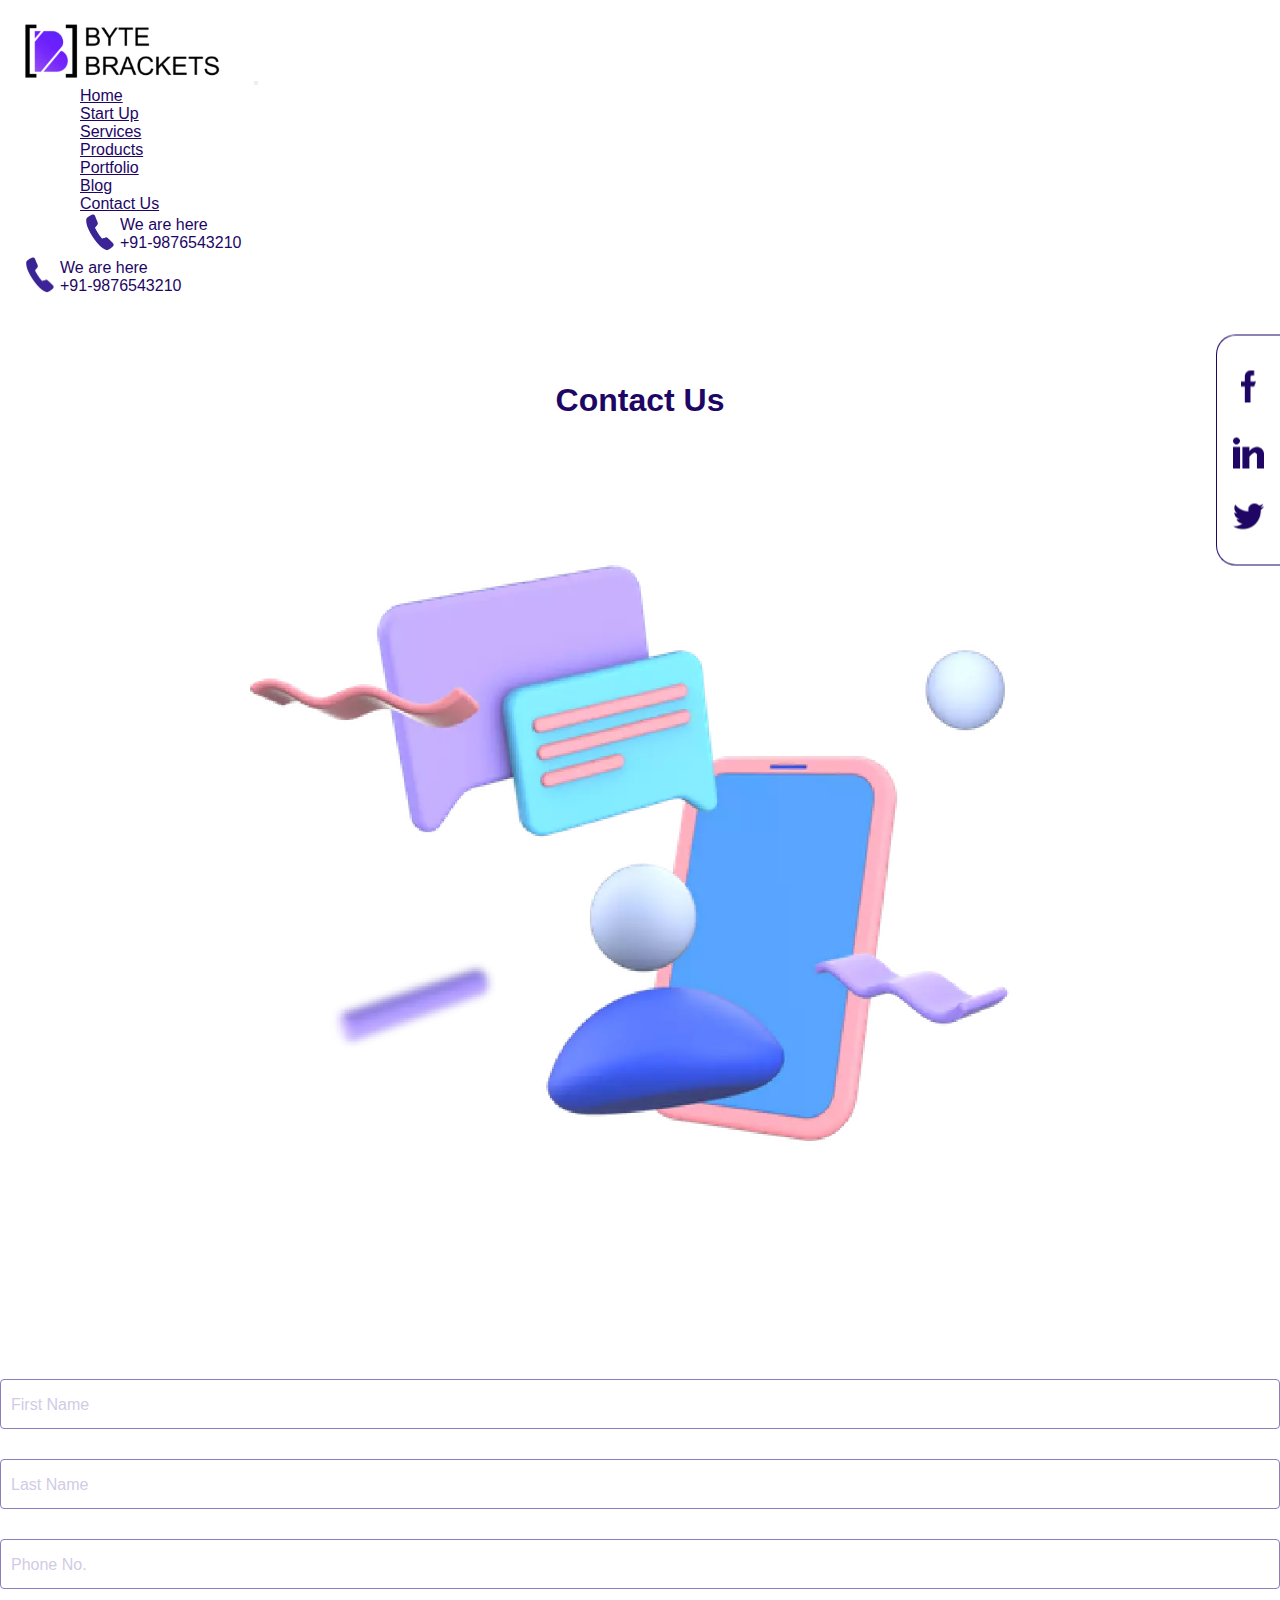
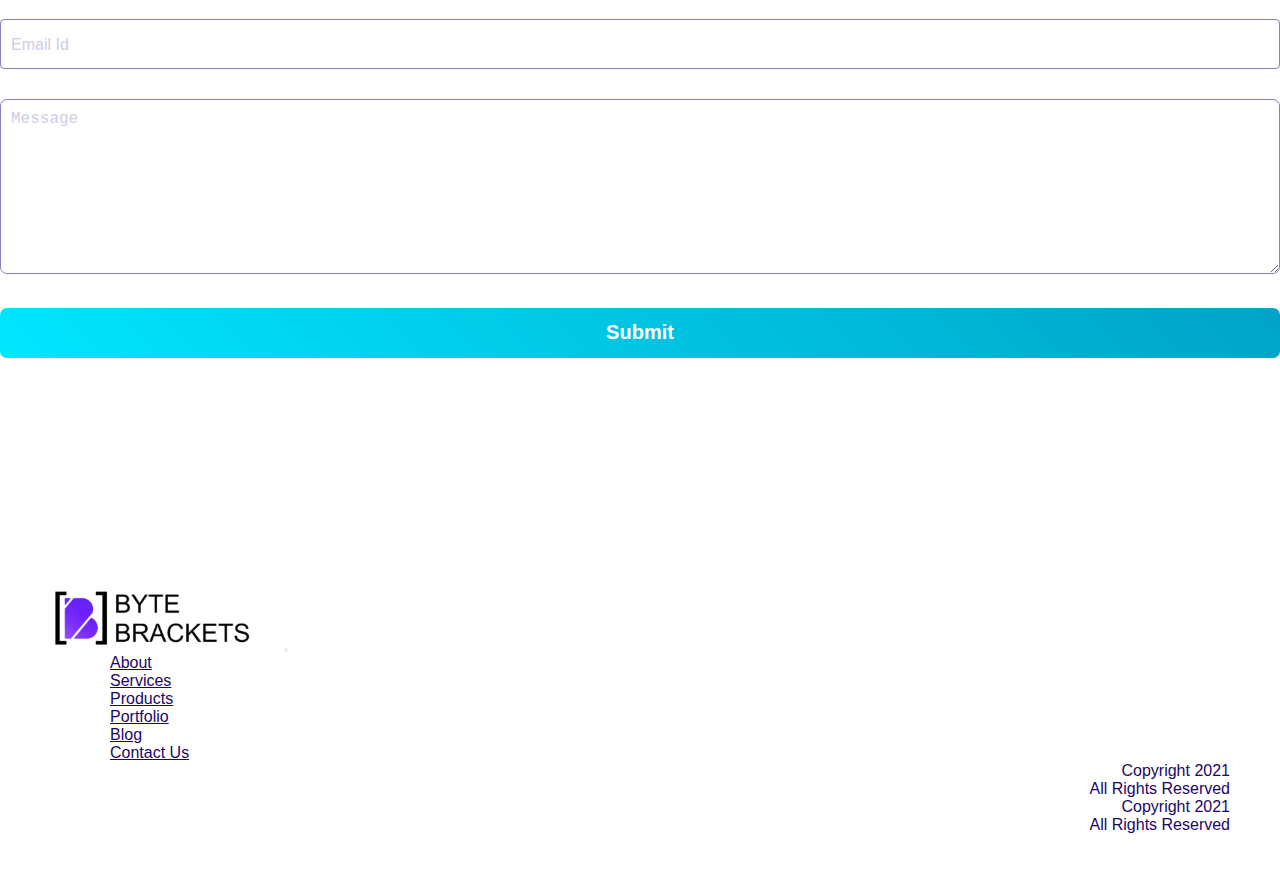
<file: contactus.html>
<!DOCTYPE html>
<html lang="en">

<head>
  <meta charset="UTF-8" />
  <meta http-equiv="X-UA-Compatible" content="IE=edge" />
  <meta name="viewport" content="width=device-width, initial-scale=1.0" />
  <title>ByteBrackets | Contact Us</title>
  <link rel="icon" href="/root/assets/images1/favicon.webp" type="image" />
  <link rel="stylesheet" href="/root/assets/css/custom.css" />
  <link rel="stylesheet" href="/root/assets/css/contactus.css" />
  <link rel="stylesheet" href="https://cdn.jsdelivr.net/npm/bootstrap@4.5.3/dist/css/bootstrap.min.css"
    integrity="sha384-TX8t27EcRE3e/ihU7zmQxVncDAy5uIKz4rEkgIXeMed4M0jlfIDPvg6uqKI2xXr2" crossorigin="anonymous" />

</head>

<body>

  <section class="header">
    <header class="bbheader">
      <!--Navbar-->
      <nav class="navbar navbar-expand-lg navbar-light  ">

        <!-- Navbar brand -->
        <a href="/"><img src="/root/assets/images1/logoBB.webp" alt="logo" class="bb_logo "></a>



        <!-- Collapse button -->
        <button class="navbar-toggler toggler-example outline-none" type="button" data-toggle="collapse"
          data-target="#navbarSupportedContent1" aria-controls="navbarSupportedContent1" aria-expanded="false"
          aria-label="Toggle navigation">
          <span class="navbar-toggler-icon"></span>
        </button>

        <!-- Collapsible content -->
        <div class="collapse navbar-collapse" id="navbarSupportedContent1">

          <!-- Links -->
          <div id="main-navigation">
            <ul class="navbar-nav">
              <li class="nav-item active">
                <a class="nav-link underline" href="/">Home</a>
              </li>
              <li class="nav-item active">
                <a class="nav-link underline" href="/startup.html">Start Up</a>
              </li>
              <li class="nav-item active">
                <a class="nav-link underline" href="/services.html">Services</a>
              </li>
              <li class="nav-item active">
                <a class="nav-link underline" href="/why_choose_us.html">Products</a>
              </li>
              <li class="nav-item active">
                <a class="nav-link underline" href="/portfolio.html">Portfolio</a>
              </li>

              <li class="nav-item active">
                <a class="nav-link underline" href="#">Blog</a>
              </li>
              <li class="nav-item active">
                <a class="nav-link underline" href="/contactus.html">Contact Us</a>
              </li>

              <div class="d-md-none">
                <div class="how_to_contact_bb">
                  <div class="phone_image">
                    <img src="/root/assets/images1/phone.webp" alt="phone-image" />
                  </div>
                  <div class="contact_bb">
                    <p>We are here</p>
                    <p>+91-9876543210</p>
                  </div>
                </div>
              </div>
          </div>
        </div>
        </ul>
        </div>
        <!-- Links -->
        </div>
        <!-- Collapsible content -->
        <div class="d-none d-md-block">
          <div class="how_to_contact_bb">
            <div class="phone_image">
              <img src="/root/assets/images1/phone.webp" alt="phone-image" />
            </div>
            <div class="contact_bb">
              <p>We are here</p>
              <p>+91-9876543210</p>
            </div>
          </div>
        </div>
      </nav>
      <!--/.Navbar-->
    </header>
  </section>

  <div class="social_media_links">
    <a href=""><img src="./root/assets/images1/043-facebook-1.webp" alt="facebook_logo" /></a>
    <a href=""><img src="./root/assets/images1/031-linkedin.webp" alt="linked_in log" /></a>
    <a href=""><img src="./root/assets/images1/013-twitter-1.webp" alt="twitter_logo" /></a>
  </div>


  <section id="contactUsForm">

    <div class="form-heading">
      <h1>Contact Us</h1>
    </div>
    <div class="row align-items-center">
      <div class="col-md-5">
        <div class="message_image">
          <img src="/root/assets/images1/message-chat.webp" alt="message chat form image" />
        </div>
      </div>
      <div class="col-md-6">

        <div class="contact_us_form">
          <form action="https://formspree.io/myynayjd" method="POST">
            <div class="row">
              <div class="col-md-6">
                <div class="name_box">
                  <input type="text" id="name" name="name" placeholder="First Name" />
                </div>
              </div>
              <div class="col-md-6">
                <div class="email_box">
                  <input type="text" id="name" name="name" placeholder="Last Name" />
                </div>
              </div>
            </div>
            <div class="row">
              <div class="col-md-6">
                <div class="phone_number">
                  <input type="number" id="number" name="number" placeholder="Phone No." />
                </div>
              </div>
              <div class="col-md-6">
                <div class="email_id">
                  <input type="email" id="email" name="_replyto" placeholder="Email Id" />
                </div>
              </div>
            </div>



            <div class="message_box contact5">
              <textarea name="message" id="" placeholder="Message"></textarea>
              </textarea>
            </div>
            <div class="submit_button">
              <button type="submit">Submit</button>
            </div>
          </form>
        </div>

      </div>
      <div class="col-md-1">

      </div>
    </div>

  </section>






  <section class="footer">
    <footer id="bbfooter">
      <!--Navbar-->
      <footer class="navbar navbar-expand-lg navbar-light">
        <!-- Navbar brand -->
        <a href="/"> <img src="/root/assets/images1/logoBB.webp" alt="logo" class="bb_logo" /></a>

        <!-- Collapse button -->
        <button class="navbar-toggler toggler-example outline-none" type="button" data-toggle="collapse"
          data-target="#navbarSupportedContent1" aria-controls="navbarSupportedContent1" aria-expanded="false"
          aria-label="Toggle navigation">
          <span class="navbar-toggler-icon"></span>
        </button>

        <!-- Collapsible content -->
        <div class="collapse navbar-collapse" id="navbarSupportedContent1">
          <!-- Links -->
          <div id="main-navigation">
            <ul class="navbar-nav">
              <li class="nav-item active">
                <a class="nav-link underline" href="#">About</a>
              </li>
              <li class="nav-item active">
                <a class="nav-link underline" href="/services.html">Services</a>
              </li>
              <li class="nav-item active">
                <a class="nav-link underline" href="/why_choose_us.html">Products</a>
              </li>
              <li class="nav-item active">
                <a class="nav-link underline" href="#">Portfolio</a>
              </li>

              <li class="nav-item active">
                <a class="nav-link underline" href="#">Blog</a>
              </li>
              <li class="nav-item active">
                <a class="nav-link underline" href="/contactus.html">Contact Us</a>
              </li>

              <div class="d-md-none">
                <div class="footer_copyright">
                  <p>Copyright 2021</p>
                  <p>All Rights Reserved</p>
                </div>
              </div>
            </ul>
          </div>
          <!-- Links -->
        </div>
        <!-- Collapsible content -->
        <div class="d-none d-md-block">
          <div class="footer_copyright">
            <p>Copyright 2021</p>
            <p>All Rights Reserved</p>
          </div>
        </div>
      </footer>
      <!--/.Navbar-->
    </footer>
  </section>


  <script src="https://code.jquery.com/jquery-3.5.1.slim.min.js"
    integrity="sha384-DfXdz2htPH0lsSSs5nCTpuj/zy4C+OGpamoFVy38MVBnE+IbbVYUew+OrCXaRkfj"
    crossorigin="anonymous"></script>
  <script src="https://cdn.jsdelivr.net/npm/bootstrap@4.5.3/dist/js/bootstrap.bundle.min.js"
    integrity="sha384-ho+j7jyWK8fNQe+A12Hb8AhRq26LrZ/JpcUGGOn+Y7RsweNrtN/tE3MoK7ZeZDyx"
    crossorigin="anonymous"></script>
 

 
 

</body>

</html>
</file>
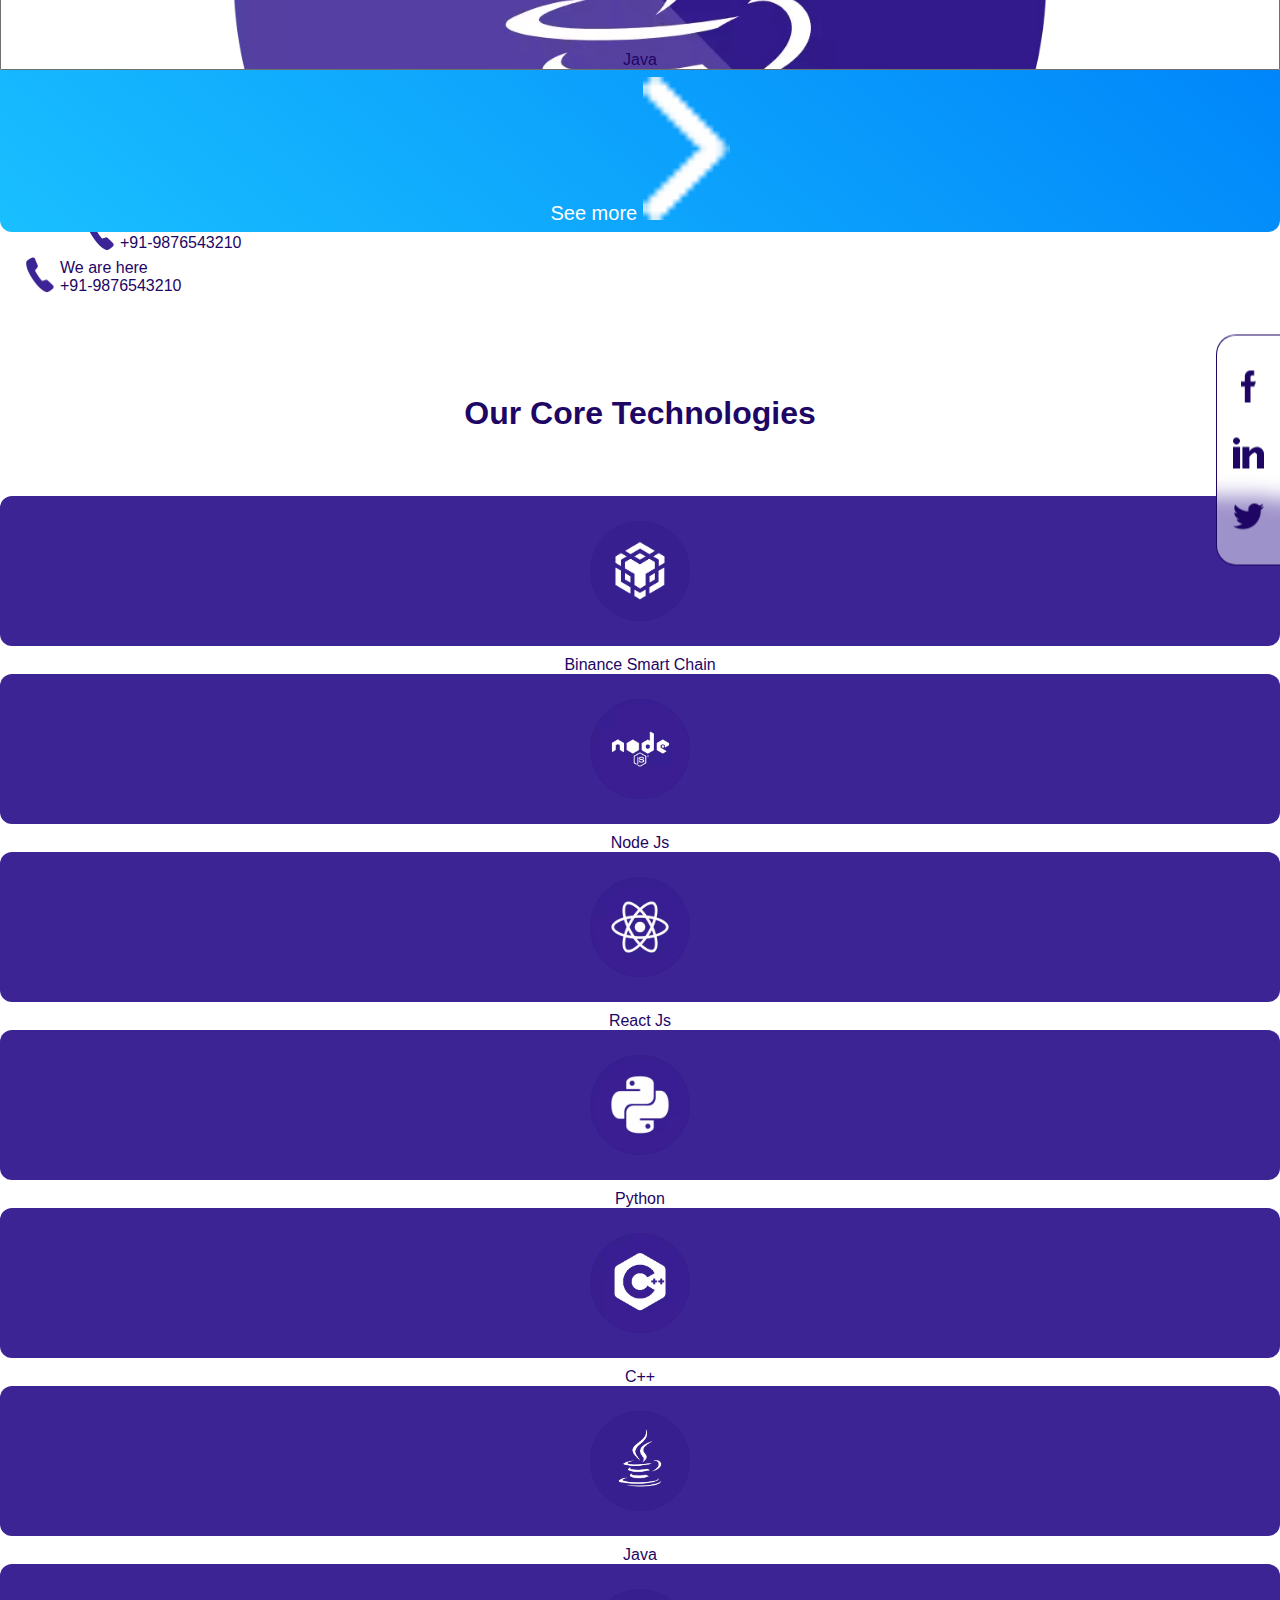
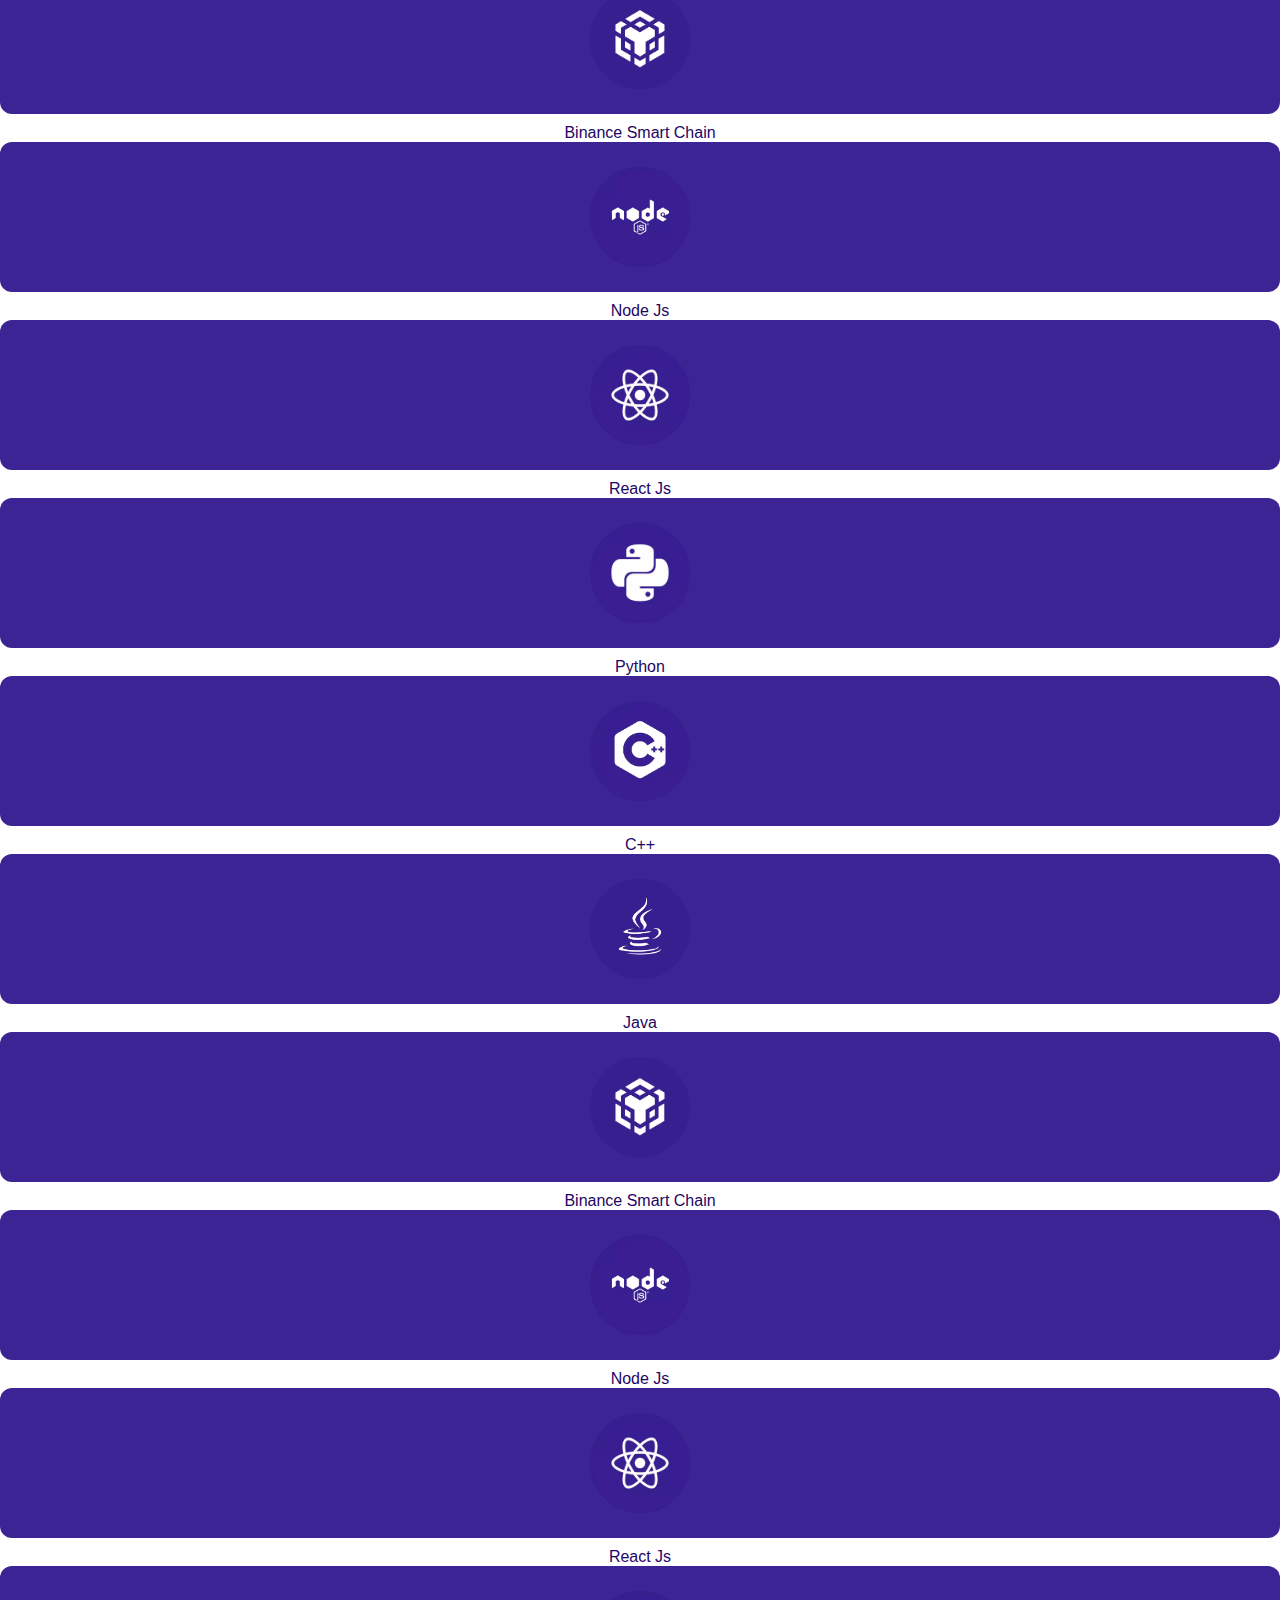
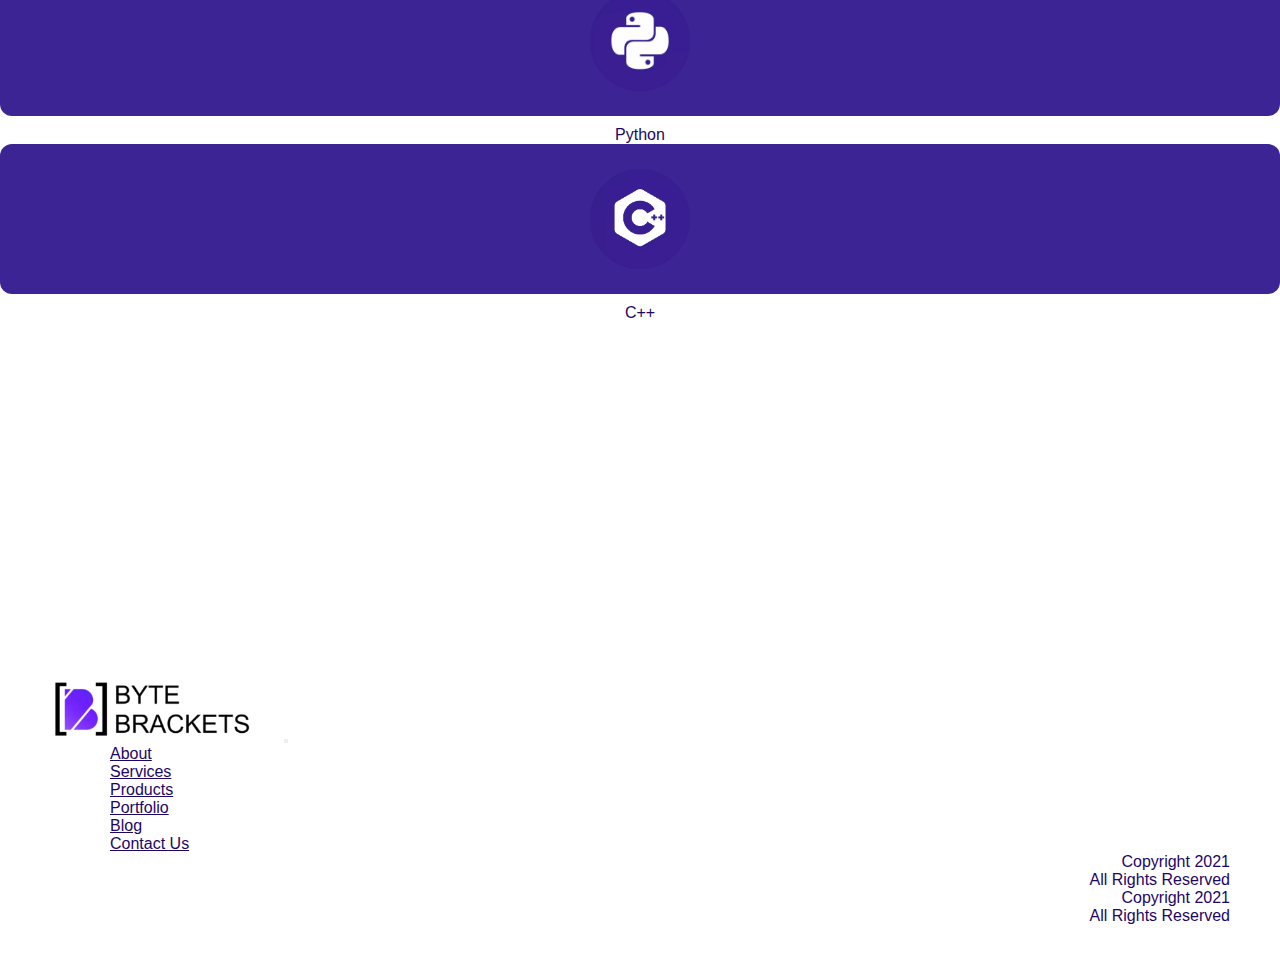
<file: ourtechnologies.html>
<!DOCTYPE html>
<html lang="en">

<head>
  <meta charset="UTF-8" />
  <meta http-equiv="X-UA-Compatible" content="IE=edge" />
  <meta name="viewport" content="width=device-width, initial-scale=1.0" />
  <title>ByteBrackets | Our Core Technologies</title>
  <link rel="icon" href="/root/assets/images1/favicon.webp" type="image" />
  <link rel="stylesheet" href="/root/assets/css/custom.css" />
  <link rel="stylesheet" href="/root/assets/css/ourtechnologies.css" />
  <link rel="stylesheet" href="https://cdn.jsdelivr.net/npm/bootstrap@4.5.3/dist/css/bootstrap.min.css"
    integrity="sha384-TX8t27EcRE3e/ihU7zmQxVncDAy5uIKz4rEkgIXeMed4M0jlfIDPvg6uqKI2xXr2" crossorigin="anonymous" />
 
</head>

<body>
  <section class="header">
    <header class="bbheader">
      <!--Navbar-->
      <nav class="navbar navbar-expand-lg navbar-light  ">

        <!-- Navbar brand -->
        <a href="/"><img src="/root/assets/images1/logoBB.webp" alt="logo" class="bb_logo "></a>



        <!-- Collapse button -->
        <button class="navbar-toggler toggler-example outline-none" type="button" data-toggle="collapse"
          data-target="#navbarSupportedContent1" aria-controls="navbarSupportedContent1" aria-expanded="false"
          aria-label="Toggle navigation">
          <span class="navbar-toggler-icon"></span>
        </button>

        <!-- Collapsible content -->
        <div class="collapse navbar-collapse" id="navbarSupportedContent1">

          <!-- Links -->
          <div id="main-navigation">
            <ul class="navbar-nav">
              <li class="nav-item active">
                <a class="nav-link underline" href="/">Home</a>
              </li>
              <li class="nav-item active">
                <a class="nav-link underline" href="/startup.html">Start Up</a>
              </li>
              <li class="nav-item active">
                <a class="nav-link underline" href="/services.html">Services</a>
              </li>
              <li class="nav-item active">
                <a class="nav-link underline" href="/why_choose_us.html">Products</a>
              </li>
              <li class="nav-item active">
                <a class="nav-link underline" href="/portfolio.html">Portfolio</a>
              </li>

              <li class="nav-item active">
                <a class="nav-link underline" href="#">Blog</a>
              </li>
              <li class="nav-item active">
                <a class="nav-link underline" href="/contactus.html">Contact Us</a>
              </li>

              <div class="d-md-none">
                <div class="how_to_contact_bb">
                  <div class="phone_image">
                    <img src="/root/assets/images1/phone.webp" alt="phone-image" />
                  </div>
                  <div class="contact_bb">
                    <p>We are here</p>
                    <p>+91-9876543210</p>
                  </div>
                </div>
              </div>
          </div>
        </div>
        </ul>
        </div>
        <!-- Links -->
        </div>
        <!-- Collapsible content -->
        <div class="d-none d-md-block">
          <div class="how_to_contact_bb">
            <div class="phone_image">
              <img src="/root/assets/images1/phone.webp" alt="phone-image" />
            </div>
            <div class="contact_bb">
              <p>We are here</p>
              <p>+91-9876543210</p>
            </div>
          </div>
        </div>
      </nav>
      <!--/.Navbar-->
    </header>
  </section>

  <div class="social_media_links">
    <a href=""><img src="./root/assets/images1/043-facebook-1.webp" alt="facebook_logo" /></a>
    <a href=""><img src="./root/assets/images1/031-linkedin.webp" alt="linked_in log" /></a>
    <a href=""><img src="./root/assets/images1/013-twitter-1.webp" alt="twitter_logo" /></a>
  </div>

  

  <section id="ourCoreTechnologies">
    <div class="container">
      <div class="core_heading">
        <h1>Our Core Technologies</h1>
      </div>

      <div class="row">
        <div class="col-md-2">
          <div class="individual_technology_wrapper">

            <div class="default">
              <div class="name_of_technology">
                <img src="/root/assets/images1/binance_defualt.webp" alt="binance smart chain logo" />
              </div>
              <div class="technology_n">
                <p>Binance Smart Chain</p>
              </div>
            </div>

            <div class="on_hover">
              <div class="content_wrapper">
                <div class="name_of_technology_on_hover">
                  <img src="/root/assets/images1/binance_hover.webp" alt="">
                </div>
                <div class="technology_n">
                  <p>Binance Smart Chain</p>
                </div>
              </div>
              <a href="/" class="individual_technology_on_hover_button">See more <img
                  src="/root/assets/images1/right_arrow.webp" alt=""></a>
            </div>

          </div>
        </div>

        <div class="col-md-2">
              <div class="individual_technology_wrapper">

            <div class="default">
              <div class="name_of_technology">
                <img src="/root/assets/images1/node_default.webp" alt="node js logo" />
              </div>
              <div class="technology_n">
                <p>Node Js</p>
              </div>
            </div>

            <div class="on_hover">
              <div class="content_wrapper">
                <div class="name_of_technology_on_hover">
                  <img src="/root/assets/images1/node_hover.webp" alt="">
                </div>
                <div class="technology_n">
                  <p>Node.js</p>
                </div>
              </div>
              <a href="/" class="individual_technology_on_hover_button">See more <img
                  src="/root/assets/images1/right_arrow.webp" alt=""></a>
            </div>
            
          </div>
        </div>

        <div class="col-md-2">
          <div class="individual_technology_wrapper">

            <div class="default">
              <div class="name_of_technology">
                <img src="/root/assets/images1/react_default.webp" alt="react js logo" />
              </div>
              <div class="technology_n">
                <p>React Js</p>
              </div>
            </div>

            <div class="on_hover">
              <div class="content_wrapper">
                <div class="name_of_technology_on_hover">
                  <img src="/root/assets/images1/react_hover.webp" alt="">
                </div>
                <div class="technology_n">
                  <p>React Js</p>
                </div>
              </div>
              <a href="/" class="individual_technology_on_hover_button">See more <img
                  src="/root/assets/images1/right_arrow.webp" alt=""></a>
            </div>
            
          </div>
        </div>

        <div class="col-md-2">
          <div class="individual_technology_wrapper">

            <div class="default">
              <div class="name_of_technology">
                <img src="/root/assets/images1/python_default.webp" alt="python  logo" />
              </div>
              <div class="technology_n">
                <p>Python</p>
              </div>
            </div>

            <div class="on_hover">
              <div class="content_wrapper">
                <div class="name_of_technology_on_hover">
                  <img src="/root/assets/images1/python_hover.webp" alt="">
                </div>
                <div class="technology_n">
                  <p>Python</p>
                </div>
              </div>
              <a href="/" class="individual_technology_on_hover_button">See more <img
                  src="/root/assets/images1/right_arrow.webp" alt=""></a>
            </div>
            
          </div>
        </div>

        <div class="col-md-2">
          <div class="individual_technology_wrapper">

            <div class="default">
              <div class="name_of_technology">
                <img src="/root/assets/images1/c_default.webp" alt="c logo" />
              </div>
              <div class="technology_n">
                <p>C++</p>
              </div>
            </div>

            <div class="on_hover">
              <div class="content_wrapper">
                <div class="name_of_technology_on_hover">
                  <img src="/root/assets/images1/c_hover.webp" alt="">
                </div>
                <div class="technology_n">
                  <p>C++</p>
                </div>
              </div>
              <a href="/" class="individual_technology_on_hover_button">See more <img
                  src="/root/assets/images1/right_arrow.webp" alt=""></a>
            </div>
            
          </div>
        </div>

        <div class="col-md-2">
          <div class="individual_technology_wrapper">

            <div class="default">
              <div class="name_of_technology">
                <img src="/root/assets/images1/java_default.webp" alt="java logo" />
              </div>
              <div class="technology_n">
                <p>Java</p>
              </div>
            </div>

            <div class="on_hover">
              <div class="content_wrapper">
                <div class="name_of_technology_on_hover">
                  <img src="/root/assets/images1/java_hover.webp" alt="">
                </div>
                <div class="technology_n">
                  <p>Java</p>
                </div>
              </div>
              <a href="/" class="individual_technology_on_hover_button">See more <img
                  src="/root/assets/images1/right_arrow.webp" alt=""></a>
            </div>
            
          </div>

      </div>

    </div>
    <div class="row mt-5">
      <div class="col-md-2">
        <div class="individual_technology_wrapper">

          <div class="default">
            <div class="name_of_technology">
              <img src="/root/assets/images1/binance_defualt.webp" alt="binance smart chain logo" />
            </div>
            <div class="technology_n">
              <p>Binance Smart Chain</p>
            </div>
          </div>

          <div class="on_hover">
            <div class="content_wrapper">
              <div class="name_of_technology_on_hover">
                <img src="/root/assets/images1/binance_hover.webp" alt="">
              </div>
              <div class="technology_n">
                <p>Binance Smart Chain</p>
              </div>
            </div>
            <a href="/" class="individual_technology_on_hover_button">See more <img
                src="/root/assets/images1/right_arrow.webp" alt=""></a>
          </div>

        </div>
      </div>

      <div class="col-md-2">
            <div class="individual_technology_wrapper">

          <div class="default">
            <div class="name_of_technology">
              <img src="/root/assets/images1/node_default.webp" alt="node js logo" />
            </div>
            <div class="technology_n">
              <p>Node Js</p>
            </div>
          </div>

          <div class="on_hover">
            <div class="content_wrapper">
              <div class="name_of_technology_on_hover">
                <img src="/root/assets/images1/node_hover.webp" alt="">
              </div>
              <div class="technology_n">
                <p>Node.js</p>
              </div>
            </div>
            <a href="/" class="individual_technology_on_hover_button">See more <img
                src="/root/assets/images1/right_arrow.webp" alt=""></a>
          </div>
          
        </div>
      </div>

      <div class="col-md-2">
        <div class="individual_technology_wrapper">

          <div class="default">
            <div class="name_of_technology">
              <img src="/root/assets/images1/react_default.webp" alt="react js logo" />
            </div>
            <div class="technology_n">
              <p>React Js</p>
            </div>
          </div>

          <div class="on_hover">
            <div class="content_wrapper">
              <div class="name_of_technology_on_hover">
                <img src="/root/assets/images1/react_hover.webp" alt="">
              </div>
              <div class="technology_n">
                <p>React Js</p>
              </div>
            </div>
            <a href="/" class="individual_technology_on_hover_button">See more <img
                src="/root/assets/images1/right_arrow.webp" alt=""></a>
          </div>
          
        </div>
      </div>

      <div class="col-md-2">
        <div class="individual_technology_wrapper">

          <div class="default">
            <div class="name_of_technology">
              <img src="/root/assets/images1/python_default.webp" alt="python  logo" />
            </div>
            <div class="technology_n">
              <p>Python</p>
            </div>
          </div>

          <div class="on_hover">
            <div class="content_wrapper">
              <div class="name_of_technology_on_hover">
                <img src="/root/assets/images1/python_hover.webp" alt="">
              </div>
              <div class="technology_n">
                <p>Python</p>
              </div>
            </div>
            <a href="/" class="individual_technology_on_hover_button">See more <img
                src="/root/assets/images1/right_arrow.webp" alt=""></a>
          </div>
          
        </div>
      </div>

      <div class="col-md-2">
        <div class="individual_technology_wrapper">

          <div class="default">
            <div class="name_of_technology">
              <img src="/root/assets/images1/c_default.webp" alt="c logo" />
            </div>
            <div class="technology_n">
              <p>C++</p>
            </div>
          </div>

          <div class="on_hover">
            <div class="content_wrapper">
              <div class="name_of_technology_on_hover">
                <img src="/root/assets/images1/c_hover.webp" alt="">
              </div>
              <div class="technology_n">
                <p>C++</p>
              </div>
            </div>
            <a href="/" class="individual_technology_on_hover_button">See more <img
                src="/root/assets/images1/right_arrow.webp" alt=""></a>
          </div>
          
        </div>
      </div>

      <div class="col-md-2">
        <div class="individual_technology_wrapper">

          <div class="default">
            <div class="name_of_technology">
              <img src="/root/assets/images1/java_default.webp" alt="java logo" />
            </div>
            <div class="technology_n">
              <p>Java</p>
            </div>
          </div>

          <div class="on_hover">
            <div class="content_wrapper">
              <div class="name_of_technology_on_hover">
                <img src="/root/assets/images1/java_hover.webp" alt="">
              </div>
              <div class="technology_n">
                <p>Java</p>
              </div>
            </div>
            <a href="/" class="individual_technology_on_hover_button">See more <img
                src="/root/assets/images1/right_arrow.webp" alt=""></a>
          </div>
          
        </div>

    </div>

  </div>
  <div class="row mt-5">
    <div class="col-md-2">
      <div class="individual_technology_wrapper">

        <div class="default">
          <div class="name_of_technology">
            <img src="/root/assets/images1/binance_defualt.webp" alt="binance smart chain logo" />
          </div>
          <div class="technology_n">
            <p>Binance Smart Chain</p>
          </div>
        </div>

        <div class="on_hover">
          <div class="content_wrapper">
            <div class="name_of_technology_on_hover">
              <img src="/root/assets/images1/binance_hover.webp" alt="">
            </div>
            <div class="technology_n">
              <p>Binance Smart Chain</p>
            </div>
          </div>
          <a href="/" class="individual_technology_on_hover_button">See more <img
              src="/root/assets/images1/right_arrow.webp" alt=""></a>
        </div>

      </div>
    </div>

    <div class="col-md-2">
          <div class="individual_technology_wrapper">

        <div class="default">
          <div class="name_of_technology">
            <img src="/root/assets/images1/node_default.webp" alt="node js logo" />
          </div>
          <div class="technology_n">
            <p>Node Js</p>
          </div>
        </div>

        <div class="on_hover">
          <div class="content_wrapper">
            <div class="name_of_technology_on_hover">
              <img src="/root/assets/images1/node_hover.webp" alt="">
            </div>
            <div class="technology_n">
              <p>Node.js</p>
            </div>
          </div>
          <a href="/" class="individual_technology_on_hover_button">See more <img
              src="/root/assets/images1/right_arrow.webp" alt=""></a>
        </div>
        
      </div>
    </div>

    <div class="col-md-2">
      <div class="individual_technology_wrapper">

        <div class="default">
          <div class="name_of_technology">
            <img src="/root/assets/images1/react_default.webp" alt="react js logo" />
          </div>
          <div class="technology_n">
            <p>React Js</p>
          </div>
        </div>

        <div class="on_hover">
          <div class="content_wrapper">
            <div class="name_of_technology_on_hover">
              <img src="/root/assets/images1/react_hover.webp" alt="">
            </div>
            <div class="technology_n">
              <p>React Js</p>
            </div>
          </div>
          <a href="/" class="individual_technology_on_hover_button">See more <img
              src="/root/assets/images1/right_arrow.webp" alt=""></a>
        </div>
        
      </div>
    </div>

    <div class="col-md-2">
      <div class="individual_technology_wrapper">

        <div class="default">
          <div class="name_of_technology">
            <img src="/root/assets/images1/python_default.webp" alt="python  logo" />
          </div>
          <div class="technology_n">
            <p>Python</p>
          </div>
        </div>

        <div class="on_hover">
          <div class="content_wrapper">
            <div class="name_of_technology_on_hover">
              <img src="/root/assets/images1/python_hover.webp" alt="">
            </div>
            <div class="technology_n">
              <p>Python</p>
            </div>
          </div>
          <a href="/" class="individual_technology_on_hover_button">See more <img
              src="/root/assets/images1/right_arrow.webp" alt=""></a>
        </div>
        
      </div>
    </div>

    <div class="col-md-2">
      <div class="individual_technology_wrapper">

        <div class="default">
          <div class="name_of_technology">
            <img src="/root/assets/images1/c_default.webp" alt="c logo" />
          </div>
          <div class="technology_n">
            <p>C++</p>
          </div>
        </div>

        <div class="on_hover">
          <div class="content_wrapper">
            <div class="name_of_technology_on_hover">
              <img src="/root/assets/images1/c_hover.webp" alt="">
            </div>
            <div class="technology_n">
              <p>C++</p>
            </div>
          </div>
          <a href="/" class="individual_technology_on_hover_button">See more <img
              src="/root/assets/images1/right_arrow.webp" alt=""></a>
        </div>
        
      </div>
    </div>

    <div class="col-md-2">
      <div class="individual_technology_wrapper">

        <div class="default">
          <div class="name_of_technology">
            <img src="/root/assets/images1/java_default.webp" alt="java logo" />
          </div>
          <div class="technology_n">
            <p>Java</p>
          </div>
        </div>

        <div class="on_hover">
          <div class="content_wrapper">
            <div class="name_of_technology_on_hover">
              <img src="/root/assets/images1/java_hover.webp" alt="">
            </div>
            <div class="technology_n">
              <p>Java</p>
            </div>
          </div>
          <a href="/" class="individual_technology_on_hover_button">See more <img
              src="/root/assets/images1/right_arrow.webp" alt=""></a>
        </div>
        
      </div>

  </div>

</div>

  </section>
  <section class="footer">
    <footer id="bbfooter">
      <!--Navbar-->
      <footer class="navbar navbar-expand-lg navbar-light">
        <!-- Navbar brand -->
        <a href="/"> <img src="/root/assets/images1/logoBB.webp" alt="logo" class="bb_logo" /></a>

        <!-- Collapse button -->
        <button class="navbar-toggler toggler-example outline-none" type="button" data-toggle="collapse"
          data-target="#navbarSupportedContent1" aria-controls="navbarSupportedContent1" aria-expanded="false"
          aria-label="Toggle navigation">
          <span class="navbar-toggler-icon"></span>
        </button>

        <!-- Collapsible content -->
        <div class="collapse navbar-collapse" id="navbarSupportedContent1">
          <!-- Links -->
          <div id="main-navigation">
            <ul class="navbar-nav">
              <li class="nav-item active">
                <a class="nav-link underline" href="#">About</a>
              </li>
              <li class="nav-item active">
                <a class="nav-link underline" href="/services.html">Services</a>
              </li>
              <li class="nav-item active">
                <a class="nav-link underline" href="/why_choose_us.html">Products</a>
              </li>
              <li class="nav-item active">
                <a class="nav-link underline" href="#">Portfolio</a>
              </li>

              <li class="nav-item active">
                <a class="nav-link underline" href="#">Blog</a>
              </li>
              <li class="nav-item active">
                <a class="nav-link underline" href="/contactus.html">Contact Us</a>
              </li>

              <div class="d-md-none">
                <div class="footer_copyright">
                  <p>Copyright 2021</p>
                  <p>All Rights Reserved</p>
                </div>
              </div>
            </ul>
          </div>
          <!-- Links -->
        </div>
        <!-- Collapsible content -->
        <div class="d-none d-md-block">
          <div class="footer_copyright">
            <p>Copyright 2021</p>
            <p>All Rights Reserved</p>
          </div>
        </div>
      </footer>
      <!--/.Navbar-->
    </footer>
  </section>
 
  <script src="https://code.jquery.com/jquery-3.5.1.slim.min.js"
    integrity="sha384-DfXdz2htPH0lsSSs5nCTpuj/zy4C+OGpamoFVy38MVBnE+IbbVYUew+OrCXaRkfj"
    crossorigin="anonymous"></script>
  <script src="https://cdn.jsdelivr.net/npm/bootstrap@4.5.3/dist/js/bootstrap.bundle.min.js"
    integrity="sha384-ho+j7jyWK8fNQe+A12Hb8AhRq26LrZ/JpcUGGOn+Y7RsweNrtN/tE3MoK7ZeZDyx"
    crossorigin="anonymous"></script>
  
  

</body>

</html>
</file>
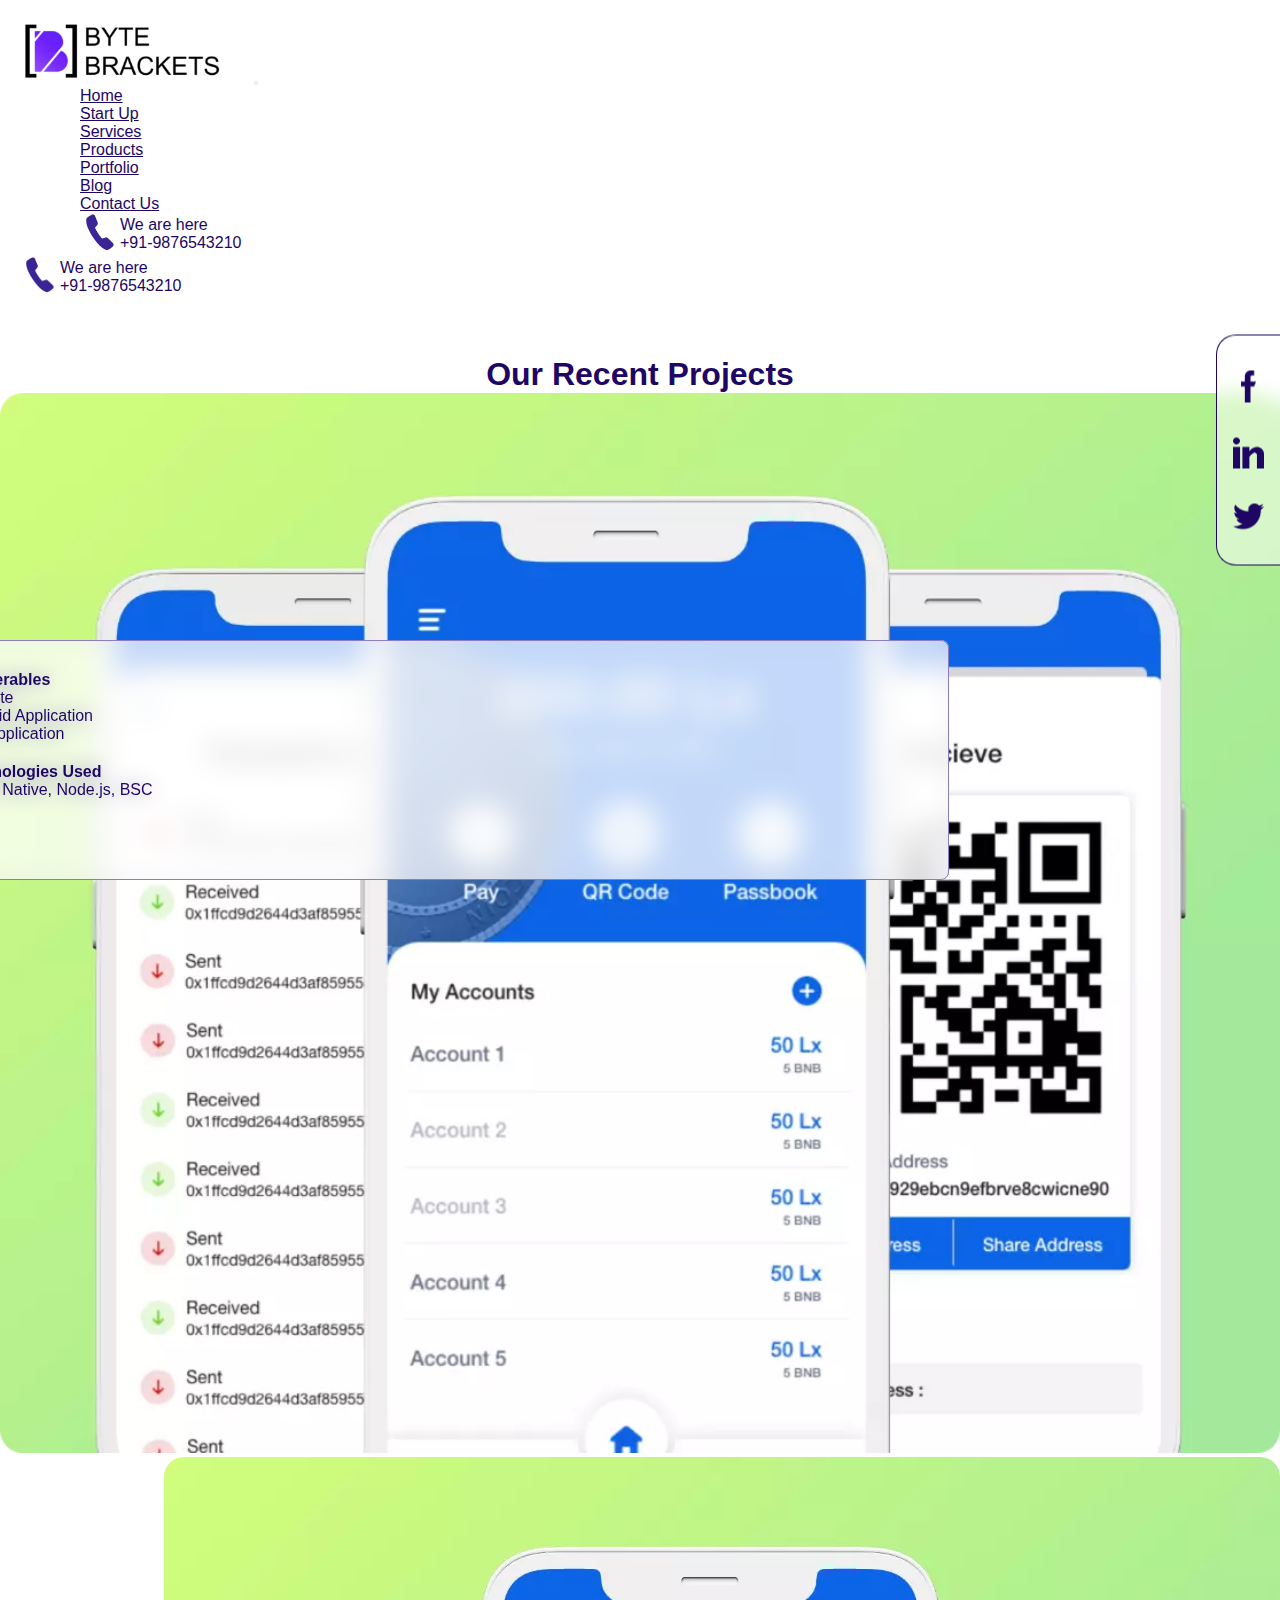
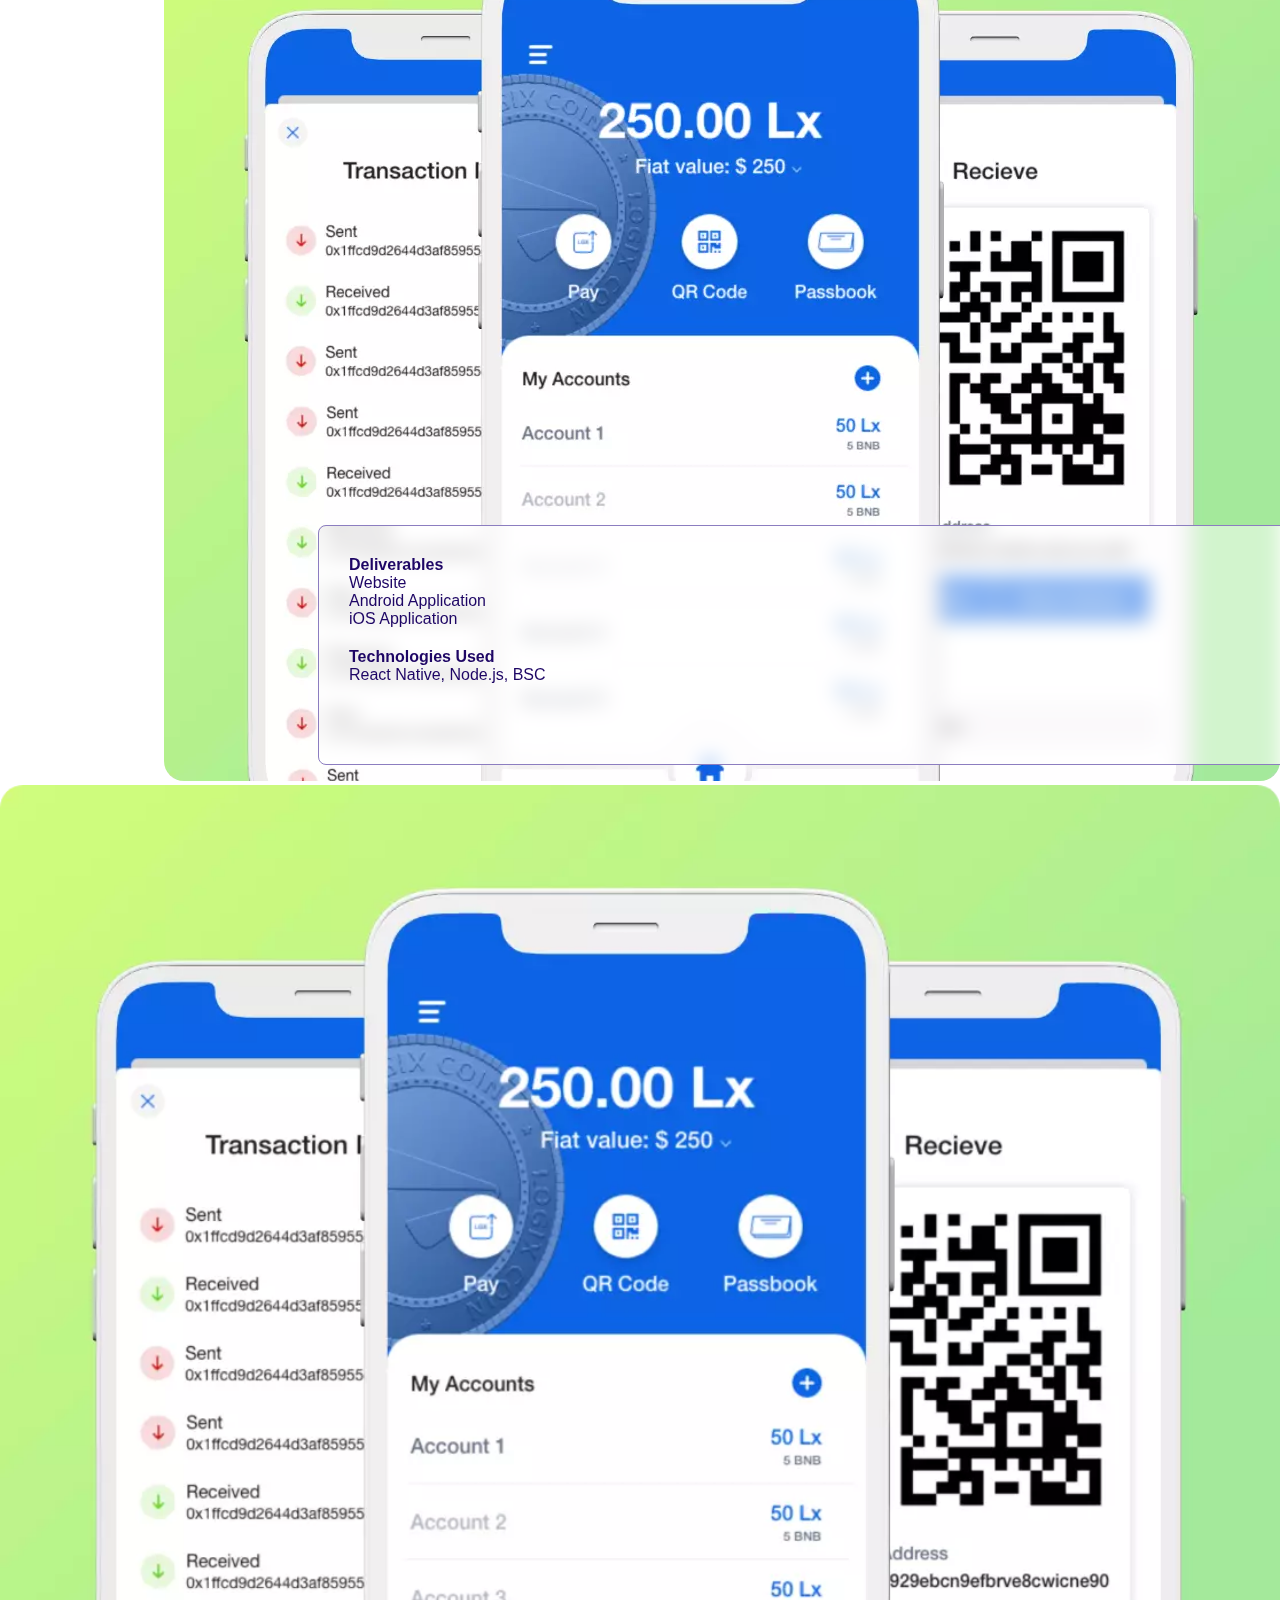
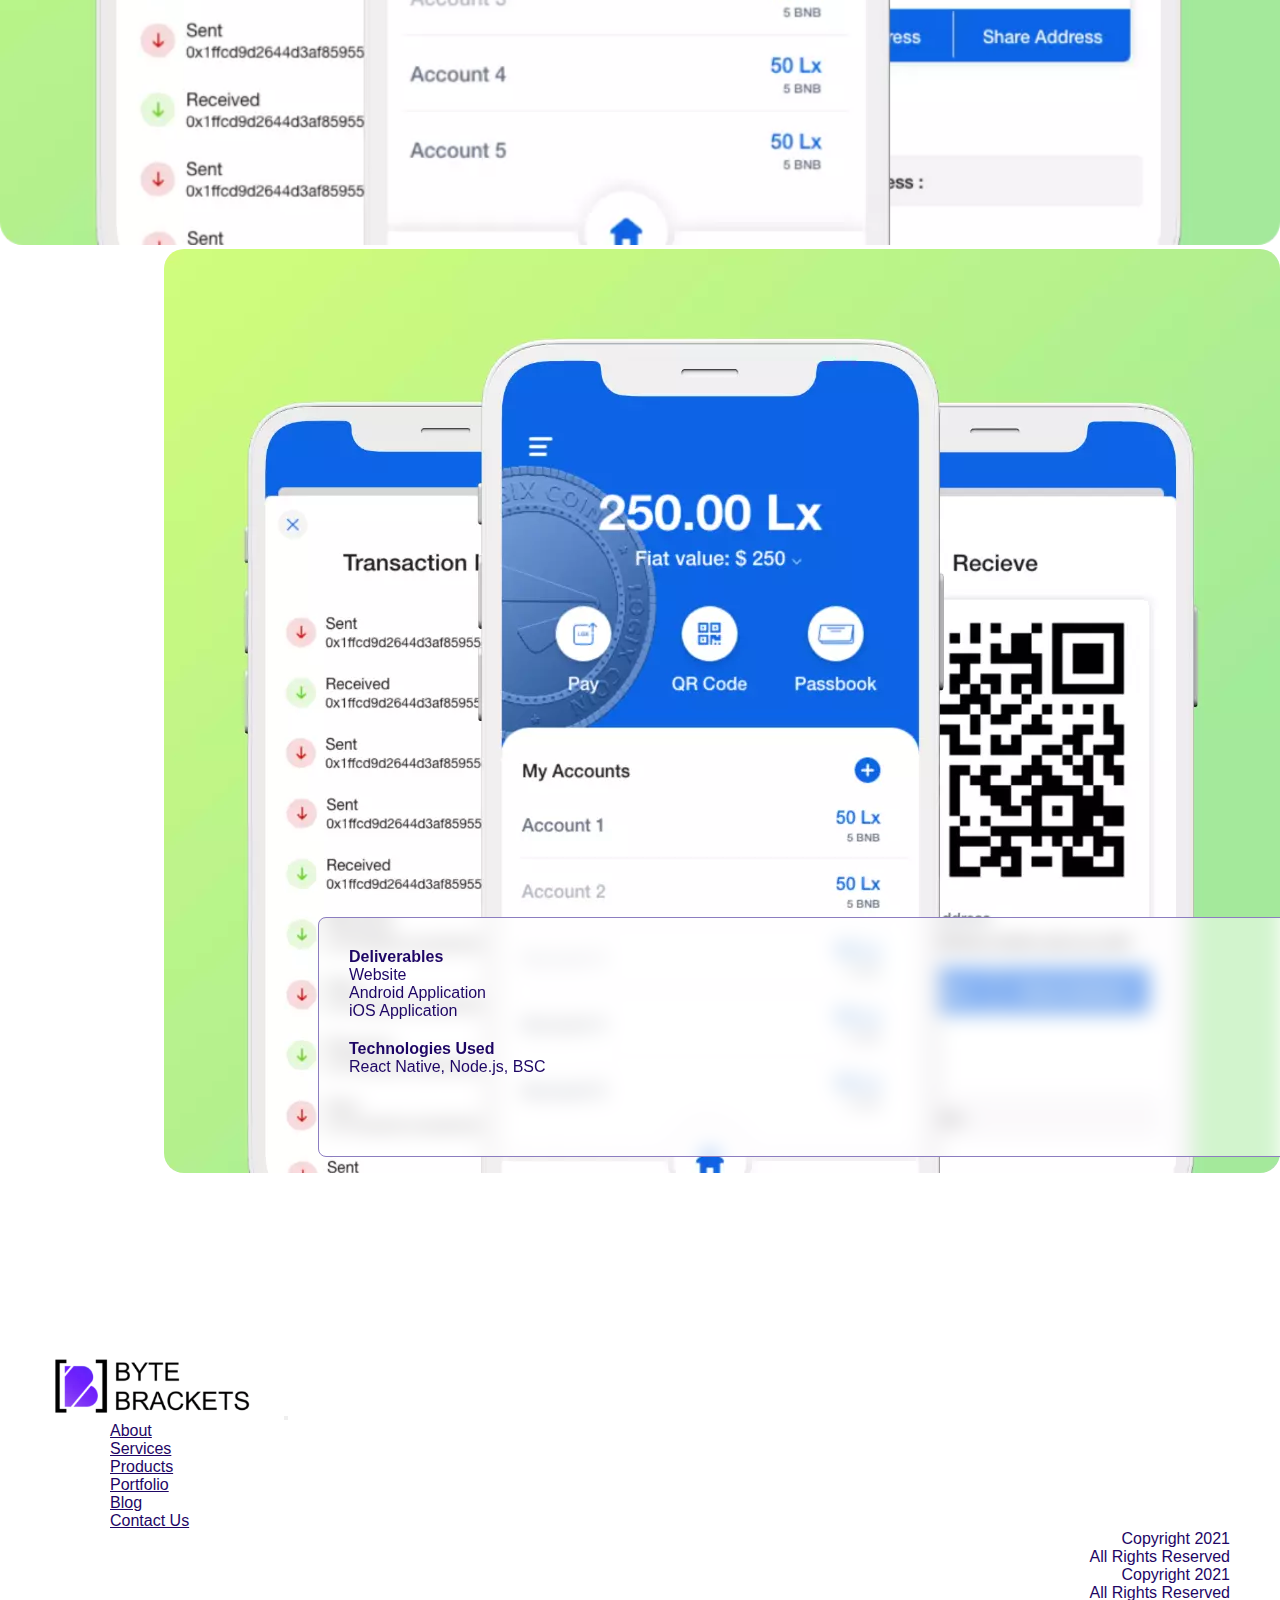
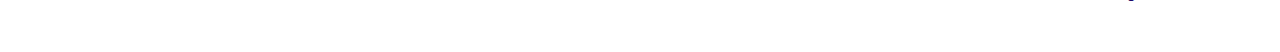
<file: portfolio.html>
<!DOCTYPE html>
<html lang="en">

<head>
    <meta charset="UTF-8" />
    <meta http-equiv="X-UA-Compatible" content="IE=edge" />
    <meta name="viewport" content="width=device-width, initial-scale=1.0" />
    <title>ByteBrackets | Portfolio</title>
    <link rel="icon" href="/root/assets/images1/favicon.webp" type="image" />
    <link rel="stylesheet" href="/root/assets/css/custom.css" />
    <link rel="stylesheet" href="/root/assets/css/portfolio.css" />
    <link rel="stylesheet" href="https://cdn.jsdelivr.net/npm/bootstrap@4.5.3/dist/css/bootstrap.min.css"
        integrity="sha384-TX8t27EcRE3e/ihU7zmQxVncDAy5uIKz4rEkgIXeMed4M0jlfIDPvg6uqKI2xXr2" crossorigin="anonymous" />

</head>

<body>
    <section class="header">
        <header class="bbheader">
            <!--Navbar-->
            <nav class="navbar navbar-expand-lg navbar-light  ">

                <!-- Navbar brand -->
                <a href="/"><img src="/root/assets/images1/logoBB.webp" alt="logo" class="bb_logo "></a>



                <!-- Collapse button -->
                <button class="navbar-toggler toggler-example outline-none" type="button" data-toggle="collapse"
                    data-target="#navbarSupportedContent1" aria-controls="navbarSupportedContent1" aria-expanded="false"
                    aria-label="Toggle navigation">
                    <span class="navbar-toggler-icon"></span>
                </button>

                <!-- Collapsible content -->
                <div class="collapse navbar-collapse" id="navbarSupportedContent1">

                    <!-- Links -->
                    <div id="main-navigation">
                        <ul class="navbar-nav">
                            <li class="nav-item active">
                                <a class="nav-link underline" href="/">Home</a>
                            </li>
                            <li class="nav-item active">
                                <a class="nav-link underline" href="/startup.html">Start Up</a>
                              </li>
                            <li class="nav-item active">
                                <a class="nav-link underline" href="/services.html">Services</a>
                            </li>
                            <li class="nav-item active">
                                <a class="nav-link underline" href="/why_choose_us.html">Products</a>
                            </li>
                            <li class="nav-item active">
                                <a class="nav-link underline" href="/portfolio.html">Portfolio</a>
                            </li>

                            <li class="nav-item active">
                                <a class="nav-link underline" href="#">Blog</a>
                            </li>
                            <li class="nav-item active">
                                <a class="nav-link underline" href="/contactus.html">Contact Us</a>
                            </li>

                            <div class="d-md-none">
                                <div class="how_to_contact_bb">
                                    <div class="phone_image">
                                        <img src="/root/assets/images1/phone.webp" alt="phone-image" />
                                    </div>
                                    <div class="contact_bb">
                                        <p>We are here</p>
                                        <p>+91-9876543210</p>
                                    </div>
                                </div>
                            </div>
                    </div>
                </div>
                </ul>
                </div>
                <!-- Links -->
                </div>
                <!-- Collapsible content -->
                <div class="d-none d-md-block">
                    <div class="how_to_contact_bb">
                        <div class="phone_image">
                            <img src="/root/assets/images1/phone.webp" alt="phone-image" />
                        </div>
                        <div class="contact_bb">
                            <p>We are here</p>
                            <p>+91-9876543210</p>
                        </div>
                    </div>
                </div>
            </nav>
            <!--/.Navbar-->
        </header>
    </section>

    <div class="social_media_links">
        <a href=""><img src="./root/assets/images1/043-facebook-1.webp" alt="facebook_logo" /></a>
        <a href=""><img src="./root/assets/images1/031-linkedin.webp" alt="linked_in log" /></a>
        <a href=""><img src="./root/assets/images1/013-twitter-1.webp" alt="twitter_logo" /></a>
    </div>

    <section id="ourRecentProjectSection">
        <div class="container">
            <div class="recent_project_heading">
                <h1>Our Recent Projects</h1>
            </div>
        
            <div id="first_project" class="row mt-5">
                <div class="col-md-6 mt-3">
                    <div class="portfolio_image">
                        <img src="/root/assets/images1/portfolio.webp" alt="portfolio image" />
                    </div>
                </div>
                <div class="col-md-6 mt-3">
                    <div class="portfolio_details">
                       <div class="portfolio_content">
                           <div class="col-md-10">
                            <h4>Deliverables</h4>
                            <p>Website</p>
                            <p>Android Application</p>
                            <p>iOS Application</p>
                            <h4 class="second_sub_heading">Technologies Used</h4>
                            <p>React Native, Node.js, BSC</p>
                           </div>
                      </div>
                       
                       
                        
                    </div>
                </div>
            </div>
            <div id="second_project" class="row-reverse mt-5">
                <div class="col-md-6 mt-3">
                    <div class="portfolio_image">
                        <img src="/root/assets/images1/portfolio.webp" alt="portfolio image" />
                    </div>
                </div>
                <div class="col-md-6 mt-3">
                    <div class="portfolio_details_second">
                        <div class="portfolio_content">
                        <h4>Deliverables</h4>
                        <p>Website</p>
                        <p>Android Application</p>
                        <p>iOS Application</p>
                        <h4 class="second_sub_heading">Technologies Used</h4>
                        <p>React Native, Node.js, BSC</p>
                       </div> 
                    </div>
                </div>
            </div>
            <div id="first_project" class="row mt-5">
                <div class="col-md-6 mt-3">
                    <div class="portfolio_image">
                        <img src="/root/assets/images1/portfolio.webp" alt="portfolio image" />
                    </div>
                </div>
                <div class="col-md-6 mt-3">
                    <div class="portfolio_details">
                        <h4>Deliverables</h4>
                        <p>Website</p>
                        <p>Android Application</p>
                        <p>iOS Application</p>
                        <h4 class="second_sub_heading">Technologies Used</h4>
                        <p>React Native, Node.js, BSC</p>
                        
                    </div>
                </div>
            </div>
            <div id="second_project" class="row-reverse mt-5">
                <div class="col-md-6 mt-3">
                    <div class="portfolio_image">
                        <img src="/root/assets/images1/portfolio.webp" alt="portfolio image" />
                    </div>
                </div>
                <div class="col-md-6 mt-3">
                    <div class="portfolio_details_second">
                      
                        <h4>Deliverables</h4>
                        <p>Website</p>
                        <p>Android Application</p>
                        <p>iOS Application</p>
                        <h4 class="second_sub_heading">Technologies Used</h4>
                        <p>React Native, Node.js, BSC</p>
                       
                    </div>
                </div>
            </div>
        </div>
    </section>















    <section class="footer">
        <footer id="bbfooter">
            <!--Navbar-->
            <footer class="navbar navbar-expand-lg navbar-light">
                <!-- Navbar brand -->
                <a href="/"> <img src="/root/assets/images1/logoBB.webp" alt="logo" class="bb_logo" /></a>

                <!-- Collapse button -->
                <button class="navbar-toggler toggler-example outline-none" type="button" data-toggle="collapse"
                    data-target="#navbarSupportedContent1" aria-controls="navbarSupportedContent1" aria-expanded="false"
                    aria-label="Toggle navigation">
                    <span class="navbar-toggler-icon"></span>
                </button>

                <!-- Collapsible content -->
                <div class="collapse navbar-collapse" id="navbarSupportedContent1">
                    <!-- Links -->
                    <div id="main-navigation">
                        <ul class="navbar-nav">
                            <li class="nav-item active">
                                <a class="nav-link underline" href="#">About</a>
                            </li>
                            <li class="nav-item active">
                                <a class="nav-link underline" href="/services.html">Services</a>
                            </li>
                            <li class="nav-item active">
                                <a class="nav-link underline" href="/why_choose_us.html">Products</a>
                            </li>
                            <li class="nav-item active">
                                <a class="nav-link underline" href="#">Portfolio</a>
                            </li>

                            <li class="nav-item active">
                                <a class="nav-link underline" href="#">Blog</a>
                            </li>
                            <li class="nav-item active">
                                <a class="nav-link underline" href="/contactus.html">Contact Us</a>
                            </li>

                            <div class="d-md-none">
                                <div class="footer_copyright">
                                    <p>Copyright 2021</p>
                                    <p>All Rights Reserved</p>
                                </div>
                            </div>
                        </ul>
                    </div>
                    <!-- Links -->
                </div>
                <!-- Collapsible content -->
                <div class="d-none d-md-block">
                    <div class="footer_copyright">
                        <p>Copyright 2021</p>
                        <p>All Rights Reserved</p>
                    </div>
                </div>
            </footer>
            <!--/.Navbar-->
        </footer>
    </section>

    <script src="https://code.jquery.com/jquery-3.5.1.slim.min.js"
        integrity="sha384-DfXdz2htPH0lsSSs5nCTpuj/zy4C+OGpamoFVy38MVBnE+IbbVYUew+OrCXaRkfj"
        crossorigin="anonymous"></script>
    <script src="https://cdn.jsdelivr.net/npm/bootstrap@4.5.3/dist/js/bootstrap.bundle.min.js"
        integrity="sha384-ho+j7jyWK8fNQe+A12Hb8AhRq26LrZ/JpcUGGOn+Y7RsweNrtN/tE3MoK7ZeZDyx"
        crossorigin="anonymous"></script>
   

  
   

</body>

</html>
</file>
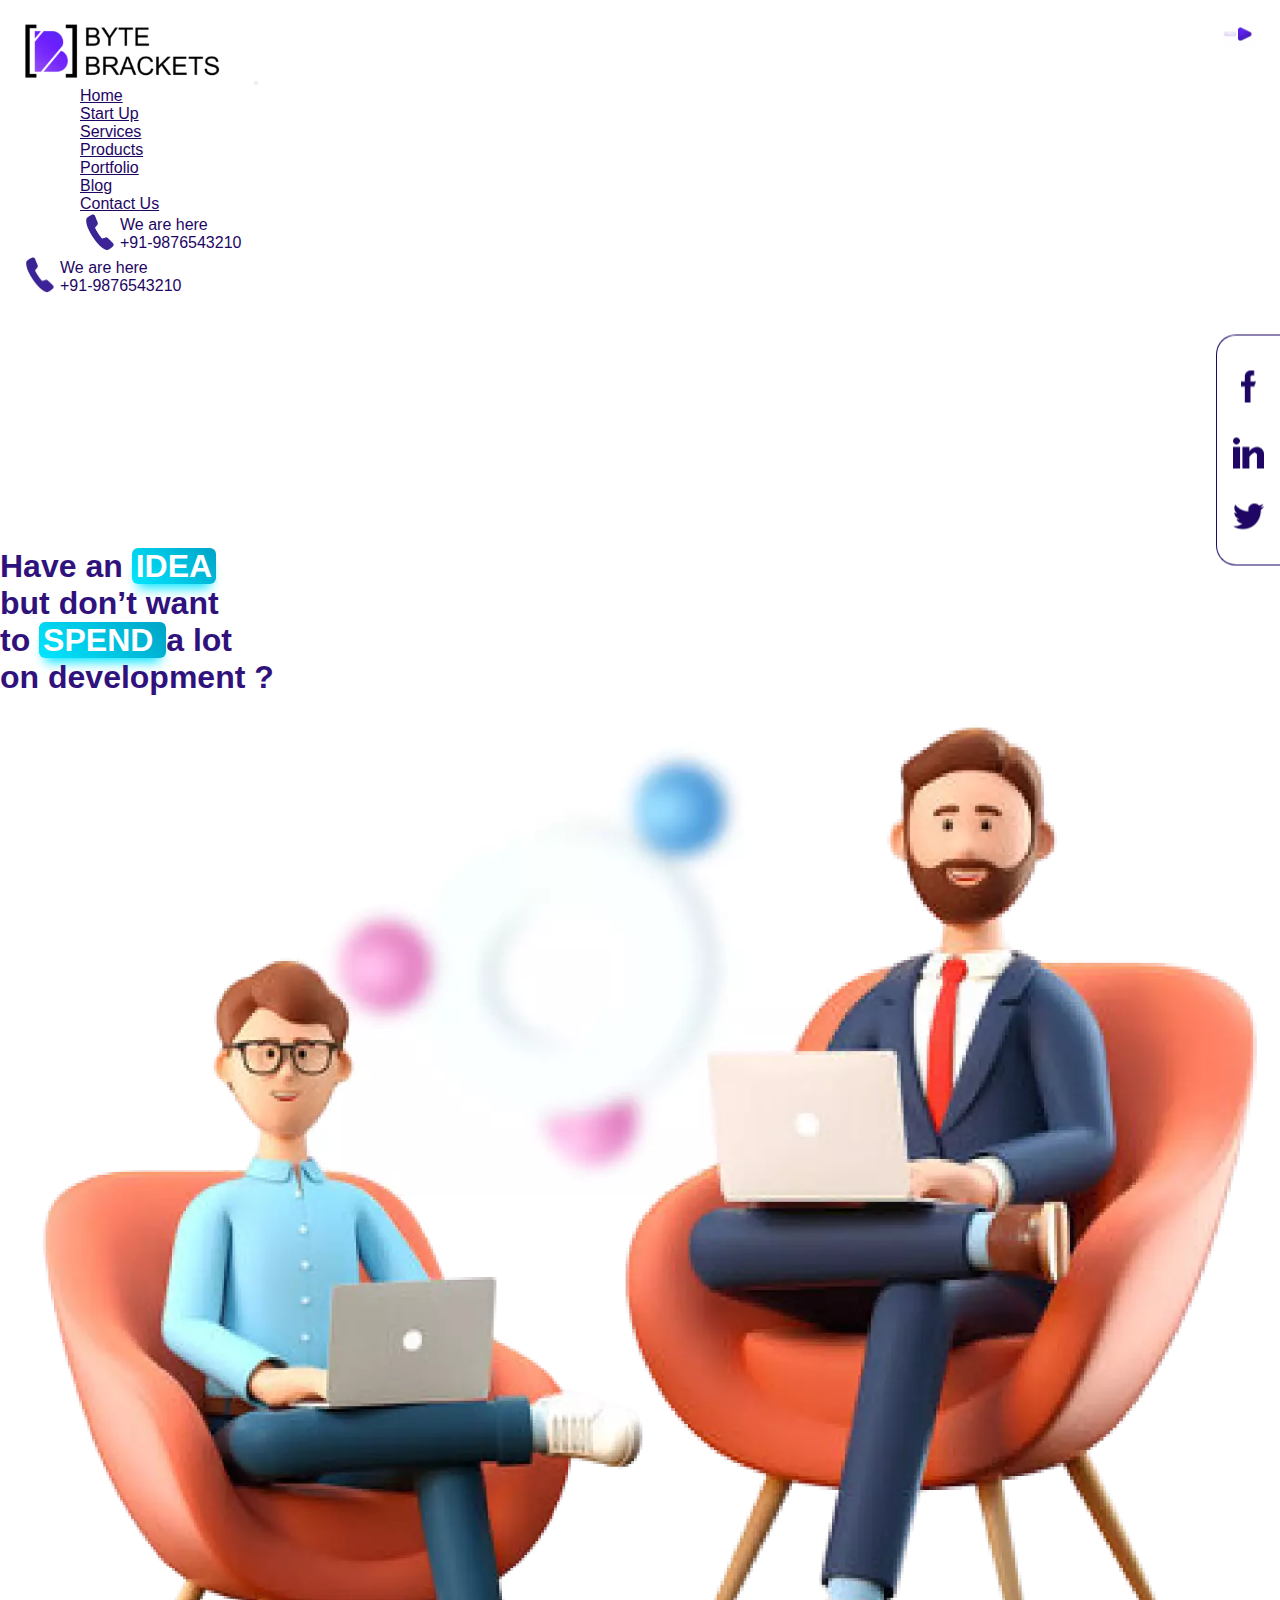
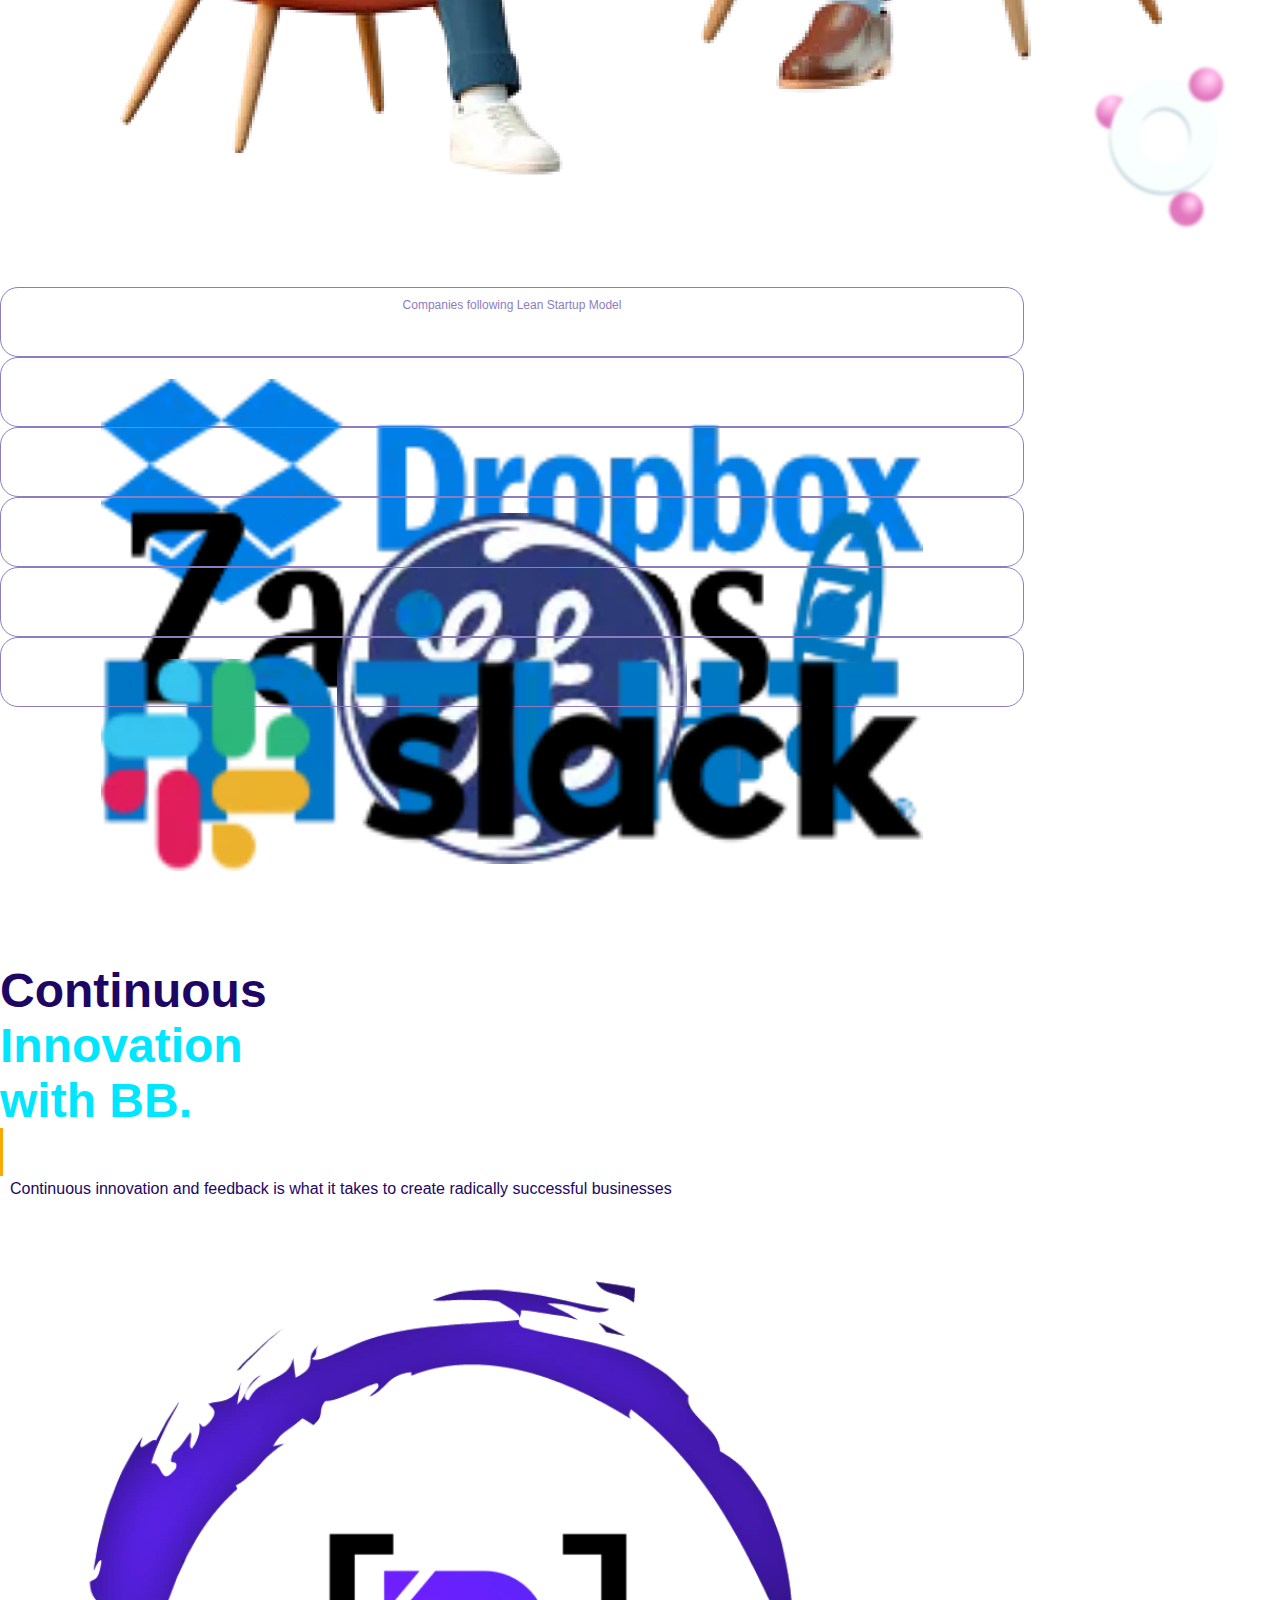
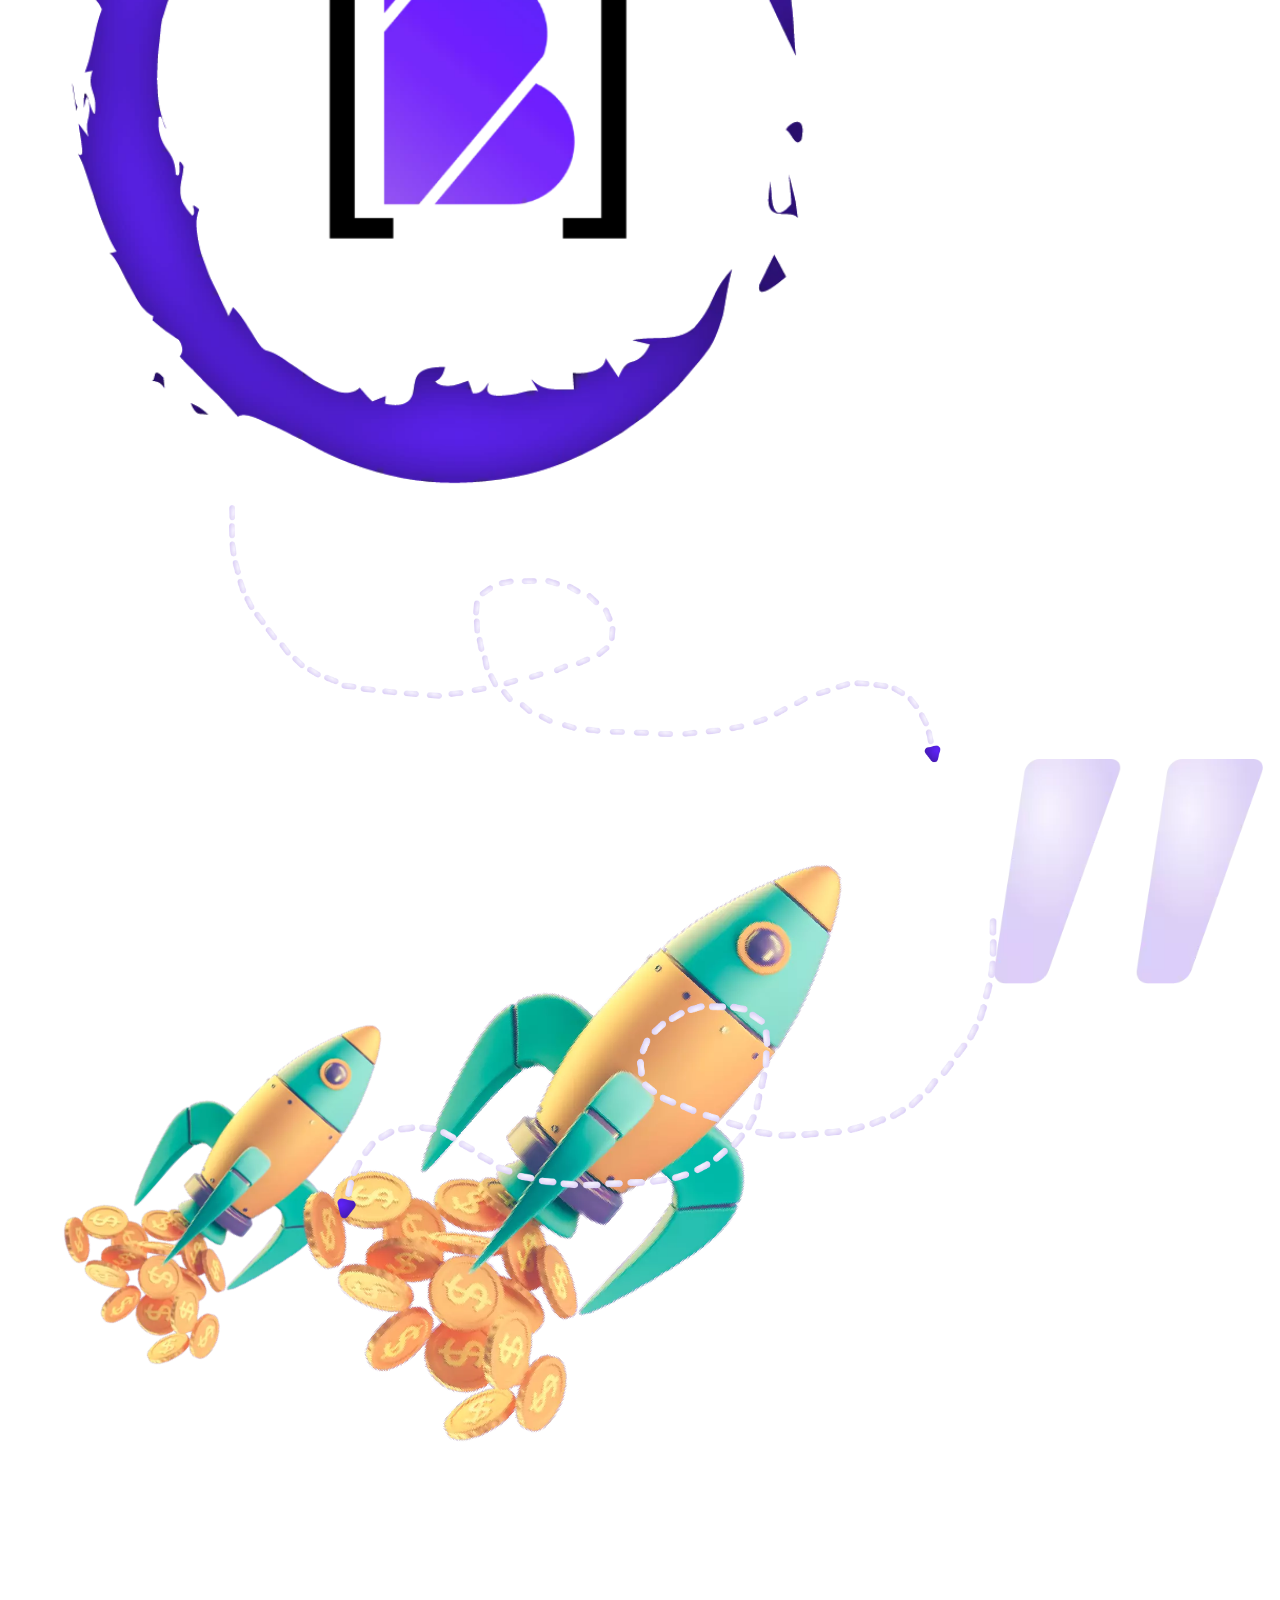
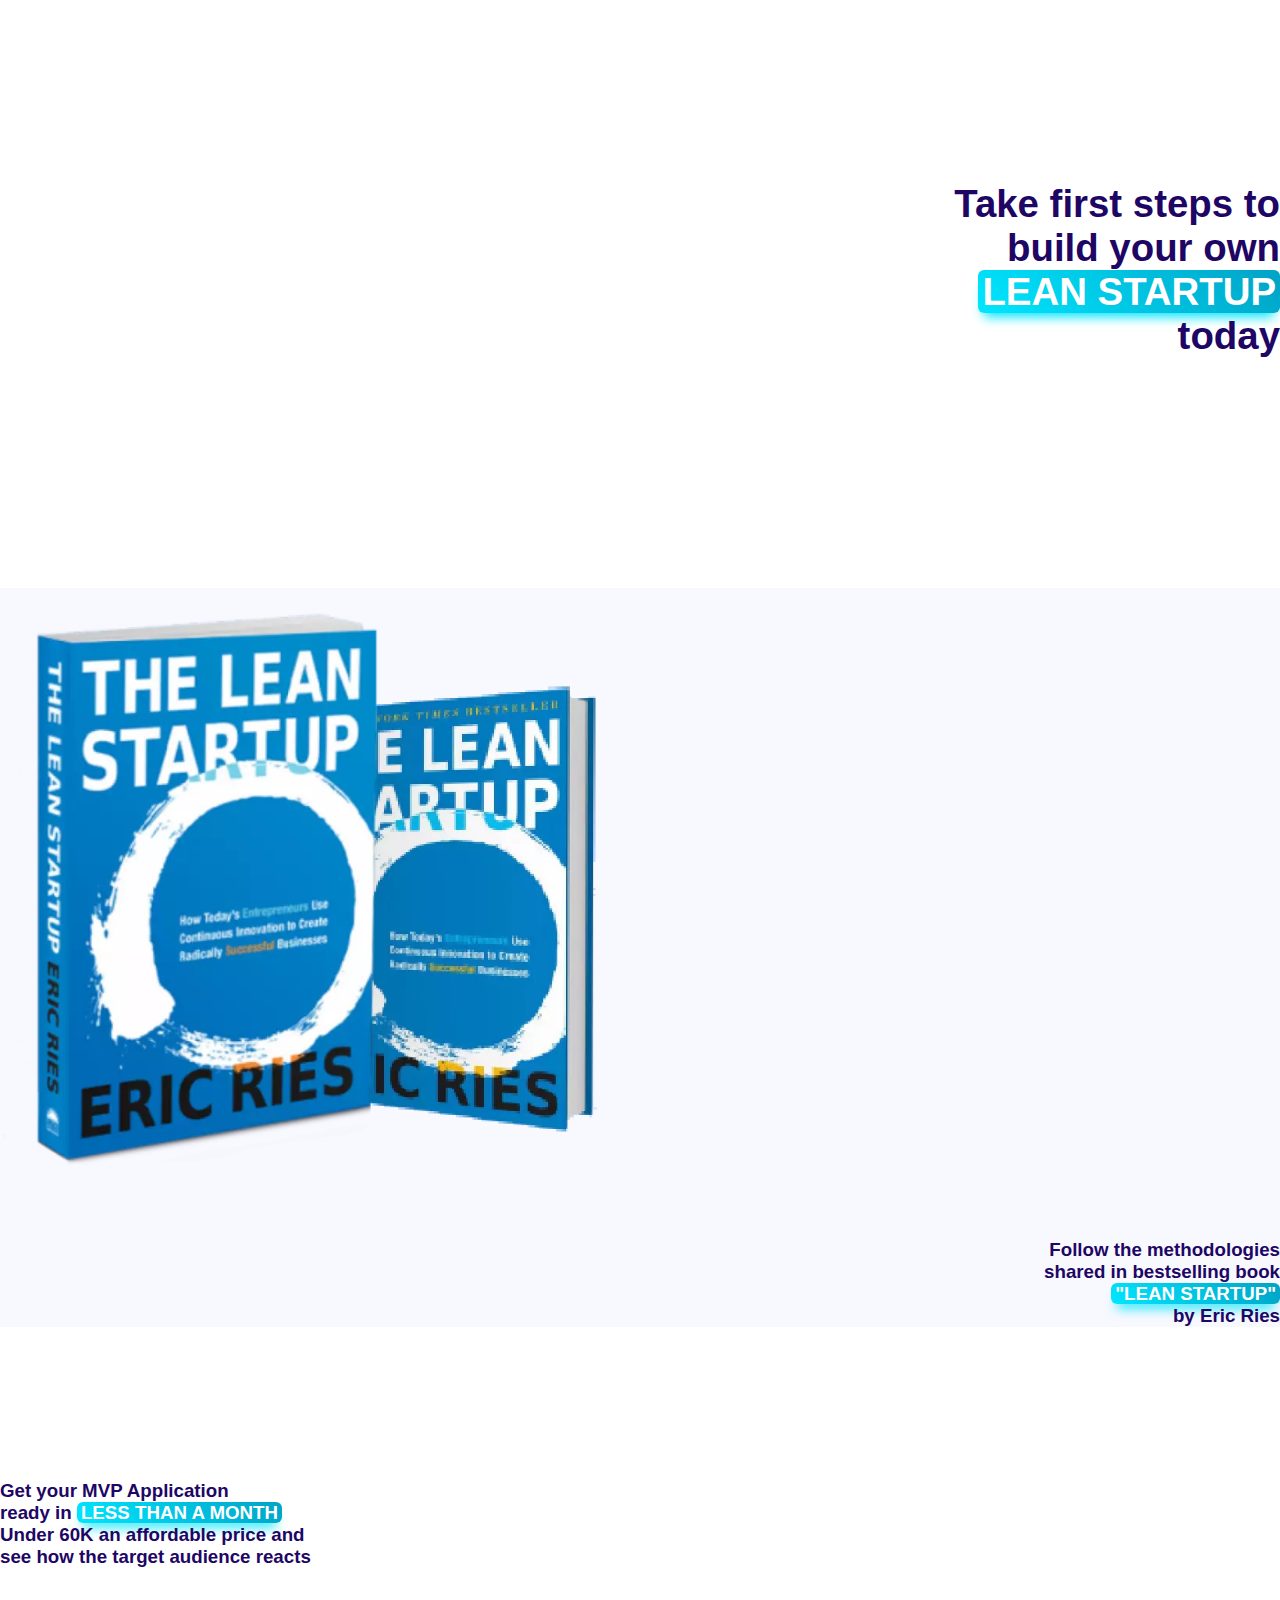
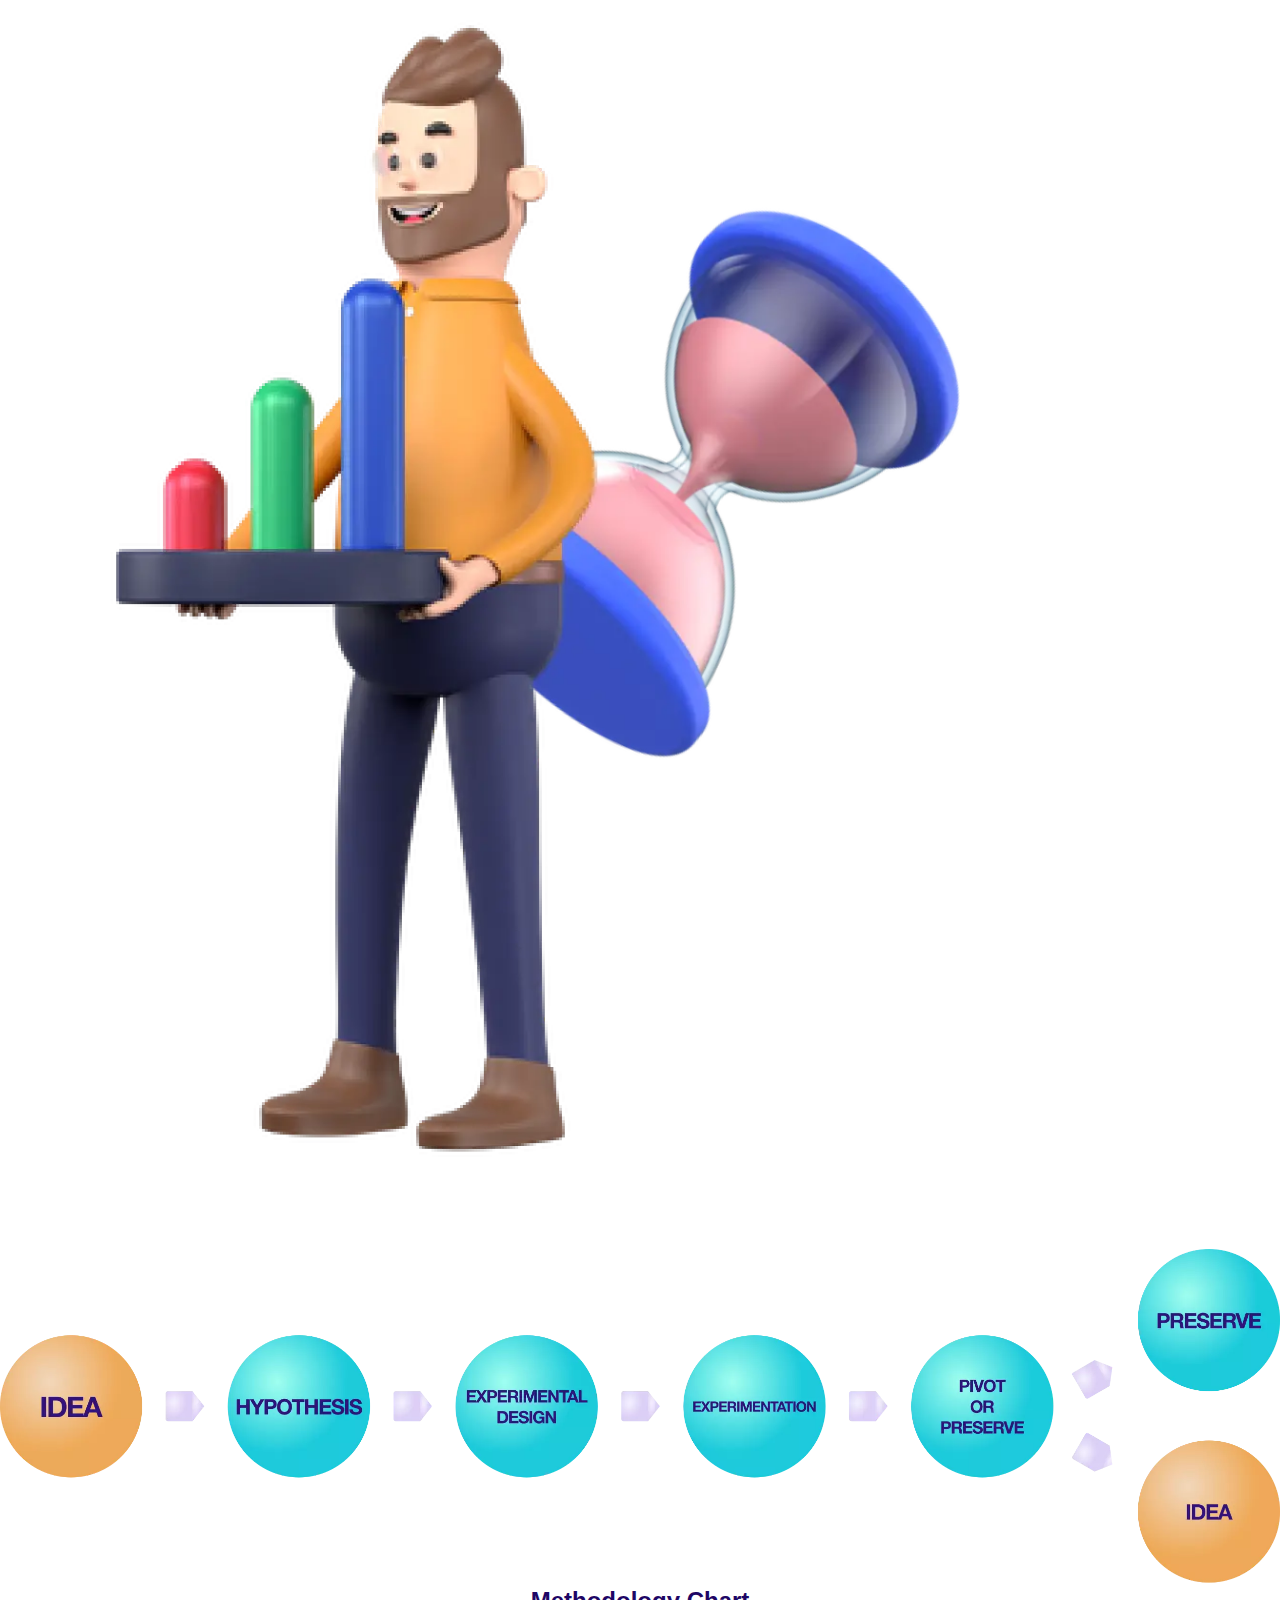
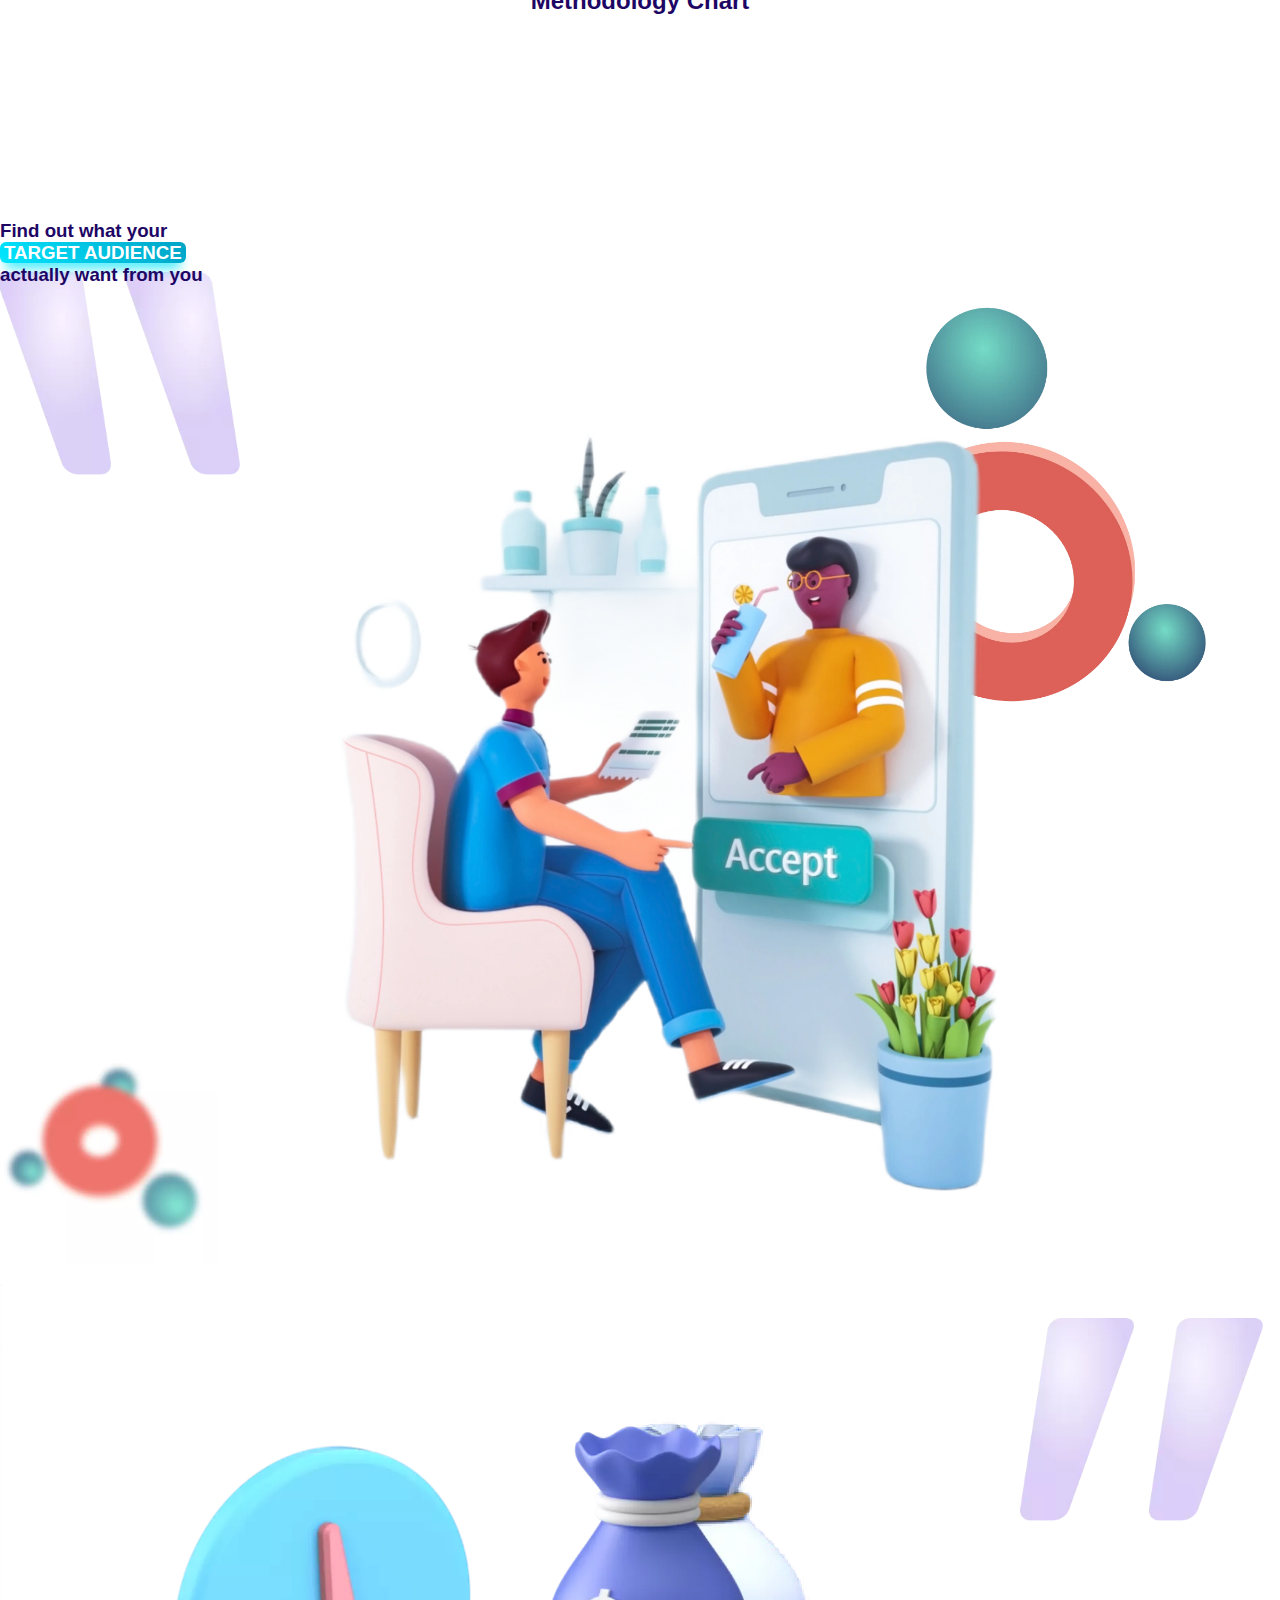
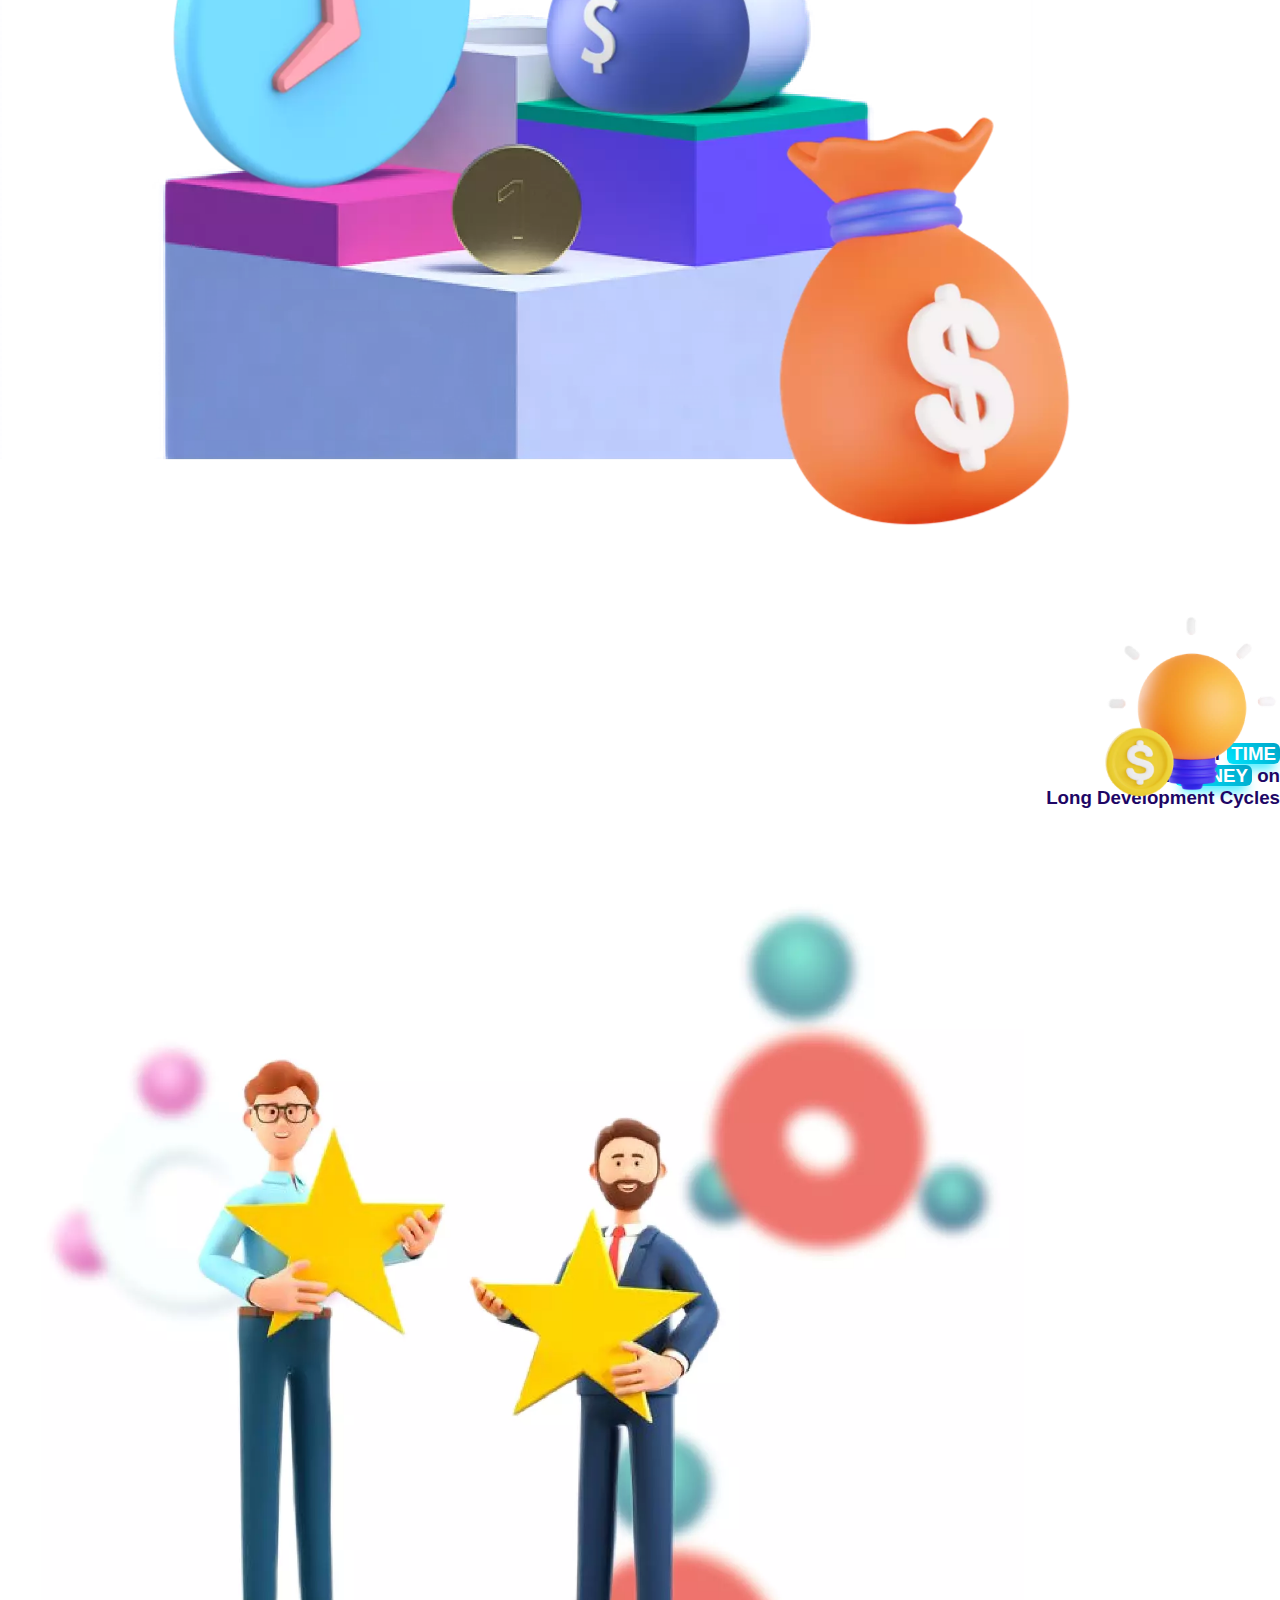
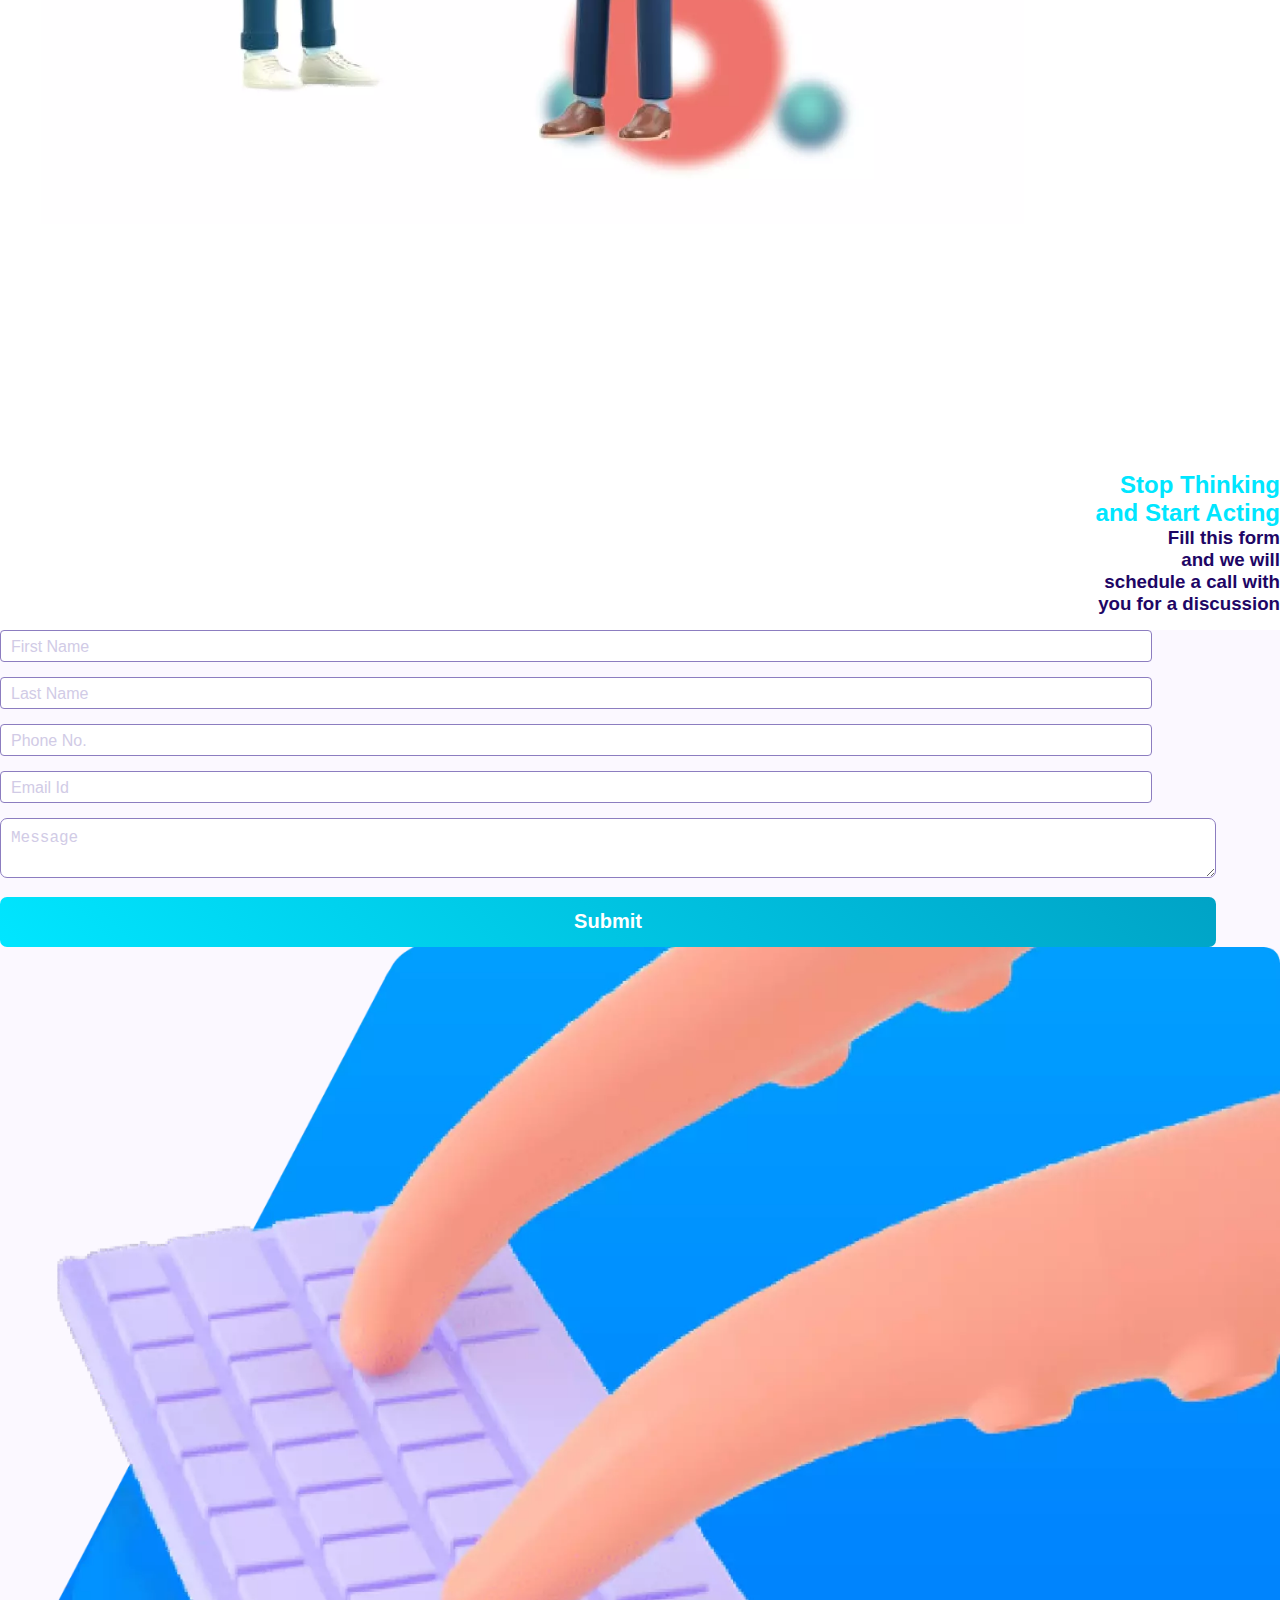
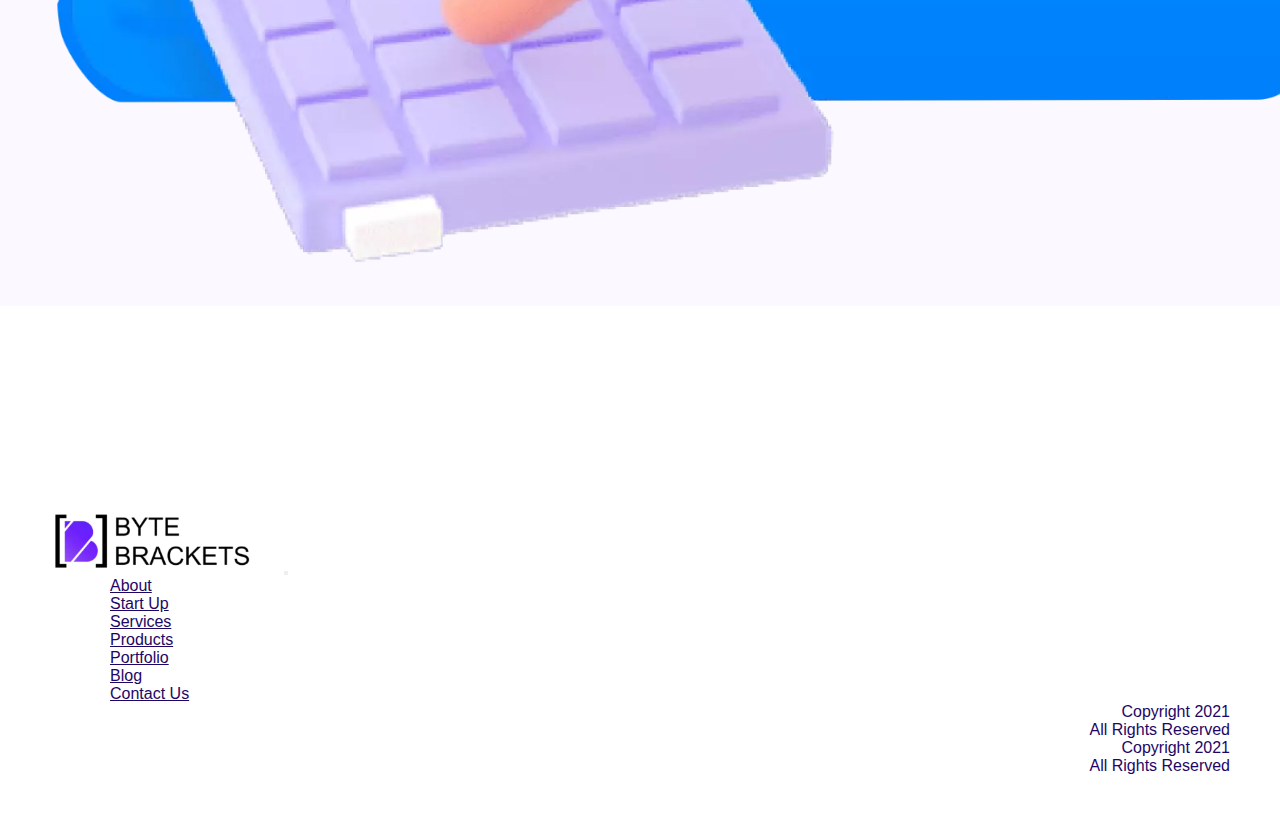
<file: startup.html>
<!DOCTYPE html>
<html lang="en">

<head>
    <meta charset="UTF-8" />
    <meta http-equiv="X-UA-Compatible" content="IE=edge" />
    <meta name="viewport" content="width=device-width, initial-scale=1.0" />
    <title>ByteBrackets | Start Up</title>
    <link rel="icon" href="/root/assets/images1/favicon.webp" type="image" />
    <link rel="stylesheet" href="/root/assets/css/custom.css" />
    <link rel="stylesheet" href="/root/assets/css/startup.css" />
    <link rel="stylesheet" href="/root/assets/css/contactus.css" />

    <link rel="stylesheet" href="https://cdn.jsdelivr.net/npm/bootstrap@4.5.3/dist/css/bootstrap.min.css"
        integrity="sha384-TX8t27EcRE3e/ihU7zmQxVncDAy5uIKz4rEkgIXeMed4M0jlfIDPvg6uqKI2xXr2" crossorigin="anonymous" />

</head>

<body>
    <section class="header">
        <header class="bbheader">
            <!--Navbar-->
            <nav class="navbar navbar-expand-lg navbar-light  ">

                <!-- Navbar brand -->
                <a href="/"><img src="/root/assets/images1/logoBB.webp" alt="logo" class="bb_logo "></a>



                <!-- Collapse button -->
                <button class="navbar-toggler toggler-example outline-none" type="button" data-toggle="collapse"
                    data-target="#navbarSupportedContent1" aria-controls="navbarSupportedContent1" aria-expanded="false"
                    aria-label="Toggle navigation">
                    <span class="navbar-toggler-icon"></span>
                </button>

                <!-- Collapsible content -->
                <div class="collapse navbar-collapse" id="navbarSupportedContent1">

                    <!-- Links -->
                    <div id="main-navigation">
                        <ul class="navbar-nav">
                            <li class="nav-item active">
                                <a class="nav-link underline" href="/">Home</a>
                            </li>
                            <li class="nav-item active">
                                <a class="nav-link underline" href="/startup.html">Start Up</a>
                            </li>
                            <li class="nav-item active">
                                <a class="nav-link underline" href="/services.html">Services</a>
                            </li>
                            <li class="nav-item active">
                                <a class="nav-link underline" href="/why_choose_us.html">Products</a>
                            </li>
                            <li class="nav-item active">
                                <a class="nav-link underline" href="/portfolio.html">Portfolio</a>
                            </li>

                            <li class="nav-item active">
                                <a class="nav-link underline" href="#">Blog</a>
                            </li>
                            <li class="nav-item active">
                                <a class="nav-link underline" href="/contactus.html">Contact Us</a>
                            </li>

                            <div class="d-md-none">
                                <div class="how_to_contact_bb">
                                    <div class="phone_image">
                                        <img src="/root/assets/images1/phone.webp" alt="phone-image" />
                                    </div>
                                    <div class="contact_bb">
                                        <p>We are here</p>
                                        <p>+91-9876543210</p>
                                    </div>
                                </div>
                            </div>
                    </div>
                </div>
                </ul>
                </div>
                <!-- Links -->
                </div>
                <!-- Collapsible content -->
                <div class="d-none d-md-block">
                    <div class="how_to_contact_bb">
                        <div class="phone_image">
                            <img src="/root/assets/images1/phone.webp" alt="phone-image" />
                        </div>
                        <div class="contact_bb">
                            <p>We are here</p>
                            <p>+91-9876543210</p>
                        </div>
                    </div>
                </div>
            </nav>
            <!--/.Navbar-->
        </header>
    </section>

    <div class="social_media_links">
        <a href=""><img src="./root/assets/images1/043-facebook-1.webp" alt="facebook_logo" /></a>
        <a href=""><img src="./root/assets/images1/031-linkedin.webp" alt="linked_in log" /></a>
        <a href=""><img src="./root/assets/images1/013-twitter-1.webp" alt="twitter_logo" /></a>
    </div>

    <section id="ideaSection">
        <div class="container">
            <div class="row">
                <div class="col-md-6">
                    <div class="idea_heading">
                        <h1>Have an
                            <span class="highlighted"> IDEA</span>
                        </h1>
                        <h1>but don’t want </h1>
                        <h1> to
                            <span class="highlighted"> SPEND </span>a lot
                        </h1>
                        <h1> on development ?</h1>
                    </div>
                </div>
                <div class="col-md-6">

                    <div class="two_men_iamge">
                        <img src="/root/assets/images1/landing2.webp" alt="two men image" />
                    </div>
                </div>
            </div>
        </div>
        
<img src="/root/assets/images1/bg_1.webp" alt="circle image" class="pink_white_disk" />
    </section>

    <section id="startupModelSection">
<div class="container">
    <div class="row mt-5">
<div class="col-md-2">
    <img src="/root/assets/images1/purplearrow.webp" alt="arrow"  class="arrow_forward"/>
    <div class="model1">
        <p>Companies following Lean Startup Model</p>
    </div>
</div>
<div class="col-md-2">
    <img src="/root/assets/images1/purplearrow.webp" alt="arrow"  class="arrow_forward"/>
    <div class="model1 model3">
        <img src="/root/assets/images1/dropbox.webp" alt="logos " />
    </div>
</div>
<div class="col-md-2">
    <img src="/root/assets/images1/purplearrow.webp" alt="arrow"  class="arrow_forward"/>
    <div class="model1">
        <img src="/root/assets/images1/zappos.webp" alt="logos " />
    </div>
</div>
<div class="col-md-2">
    <img src="/root/assets/images1/purplearrow.webp" alt="arrow"  class="arrow_forward"/>
    <div class="model1 model2">
        <img src="/root/assets/images1/GE.webp" alt="logos " />
    </div>
</div>
<div class="col-md-2">
    <img src="/root/assets/images1/purplearrow.webp" alt="arrow"  class="arrow_forward"/>
    <div class="model1 model4">
        <img src="/root/assets/images1/intuit.webp" alt="logos " />
    </div>
</div>
<div class="col-md-2">
    <img src="/root/assets/images1/purplearrow.webp" alt="arrow"  class="arrow_forward"/>
    <div class="model1 model3">
        <img src="/root/assets/images1/slack.webp" alt="logos " />
    </div>
</div>
    </div>
</div>
    </section>
    <section id="continuousInnovationSection">
        <div class="container">
            <div class="row">
                <div class="col-md-6">
                    <div class="innovation_heading">
                        <h2 class="sub-heading1">Continuous</h2>
                        <h2 class="sub-heading2"> Innovation
                            <h2 class="sub-heading2"> with BB.</h2>
                    </div>
                    <div class="innovation_content d-flex">
                        <div class="vertical_line">
                            <img src="/root/assets/images1/orangeline.webp" alt="orange rectangle vertically" />
                        </div>
                        <div class="innovative_text">
                            <p>Continuous innovation and feedback is what it
                                takes to create radically successful businesses </p>
                        </div>
                    </div>

                </div>
                <div class="col-md-6">
                    <div class="bb_border_image">
                        <img src="/root/assets/images1/BB_Logo.webp" alt="bb design image" />
                    </div>
                </div>
            </div>
        </div>
        <img class="arrow_taken1" src="/root/assets/images1/arrow_1.webp" alt="arrow point out image" />
    </section>

    <section id="leanStartupSection">
        <div class="container">
            <div class="row">
                <div class="col-md-6">
                    <div class="rocket_image">
                        <img src="/root/assets/images1/rockets.webp" alt="rocket image" />
                    </div>
                </div>
                <div class="col-md-6">
                    <div class="lean_heading">
                        <h2>Take first steps to
                        </h2>
                        <h2>build your own </h2>
                        <h2>
                            <span class="highlighted"> LEAN STARTUP </span>
                        </h2>
                        <h2> today</h2>
                        <img src="/root/assets/images1/comma_right.webp" alt="right comma" />
                    </div>
                </div>
            </div>
        </div>
        <img src="/root/assets/images1/arrow_2.webp" alt="arrow point out image" class="arrow_taken2" />
    </section>

    <section id="bookSection">
        <div class="container">
            <div class="row">
                <div class="col-md-6">
                    <div class="books_image">
                        <img src="/root/assets/images1/book.webp" alt="lean startup book image" />
                    </div>
                </div>
                <div class="col-md-6">
                    <div class="book_heading">
                        <h3>Follow the methodologies



                        </h3>
                        <h3> shared in bestselling book</h3>
                        <h3>
                            <span class="highlighted"> "LEAN STARTUP" </span>
                        </h3>
                        <h3> by Eric Ries
                        </h3>
                    </div>
                </div>
            </div>
        </div>
    </section>
    <section id="applicationSection">
        <div class="container">
            <div class="row">
                <div class="col-md-8">
                    <div class="application_heading">
                       <h3>Get your MVP Application</h3>
                       <h3> ready in   <span class="highlighted">LESS THAN A MONTH</span></h3>
                       <h3> Under 60K an affordable price and</h3>
                       <h3>see how the target audience reacts</h3>
                    </div>
                </div>
                <div class="col-md-4">
                    <div class="manwithprice_image">
                        <img src="/root/assets/images1/graph_man.webp" alt="graph man image" />
                    </div>
                   
                </div>
            </div>
            <div class="methodology_chart">
                <img src="/root/assets/images1/chart.webp" alt="method chart" />
                <p>Methodology Chart</p>
            </div>
        </div>
    </section>

    <section id="targetAudienceSection">
       
        <div class="container">
            <div class="row">
                <div class="col-md-6">
                    <div class="target_heading">
                        <img src="/root/assets/images1/comma_left.webp" alt="left comma" />
                       <h3>Find out what your
                      
                        </h3>
                       <h3>  <span class="highlighted">TARGET AUDIENCE</span></h3>
                       <h3>actually want from you</h3>
                      
                    </div>
                </div>
                <div class="col-md-6">
                    <div class="accept_image">
                        <img src="/root/assets/images1/target_audience.webp" alt="target audience image" />
                    </div>
                   
                </div>
            </div>
           
        </div>
        <img src="/root/assets/images1/target_bg.webp" alt="target bg disk" class="bg_filtered"/>
    </section>
    <section id="timeMoneySection">
        <div class="container">
            <div class="row">
                <div class="col-md-6">
                    <div class="money_image">
                        <img src="/root/assets/images1/time_money.webp" alt="money image" />
                    </div>
                   
                </div>
                <div class="col-md-6">
                    <div class="time_heading">
                       <h3>Save your <span class="highlighted">TIME</span></h3>
                       <h3>and  <span class="highlighted">MONEY</span> on</h3> 
                        
                      
                       <h3>Long Development Cycles</h3>
                      <img src="/root/assets/images1/comma_right.webp" alt="right comma" />
                    </div>
                   
                </div>
                
            </div>
           
        </div>
        <div class="bulb_image">
            <img src="/root/assets/images1/bulb.webp" alt="bulb image" />
        </div>
    </section>

    <section id="stopThinkingSection">
        <div class="container">
            <div class="row">
                <div class="col-md-7">
                    <div class="people_stars_image">
                        <img src="/root/assets/images1/people_stars.webp" alt="people stars image" />
                    </div>
                   
                </div>
                <div class="col-md-5">
                    <div class="stop_heading">
                      <h2>Stop Thinking</h2>
                      <h2>and Start Acting</h2>
                      <h3>Fill this form</h3>
                       <h3> and we will</h3>
                        <h3>schedule a call with</h3>
                        <h3>you for a discussion</h3>
                    </div>
                </div>
                
            </div>
           
        </div>
    </section>

<section id="startup_form">
    <div class="container">
        <div class="row pt-4">
            <div class="col-md-6">
              

                    <div class="contact_us_form2">
                        <form action="https://formspree.io/myynayjd" method="POST">
                        <div class="row">
                          <div class="col-md-6">
                            <div class="name_box contact1">
                              <input type="text" id="name" name="name" placeholder="First Name" />
                            </div>
                          </div>
                          <div class="col-md-6">
                            <div class="email_box contact1">
                              <input type="text" id="name" name="name" placeholder="Last Name" />
                            </div>
                          </div>
                        </div>
                        <div class="row">
                          <div class="col-md-6">
                            <div class="phone_number contact1">
                              <input type="number" id="number" name="number" placeholder="Phone No." />
                            </div>
                          </div>
                          <div class="col-md-6">
                            <div class="email_id contact1 contact4">
                              <input type="email" id="email" name="_replyto" placeholder="Email Id" />
                            </div>
                          </div>
                        </div>
            
            
           
                        <div class="message_box contact2 contact3">
                          <textarea name="message" id="" placeholder="Message"></textarea>
                          </textarea>
                        </div>
                        <div class="submit_button button3">
                            <button type="submit">Submit</button>
                          </div>
                      </form>
                      
                    </div>
            
                  
            </div>
            <div class="col-md-6">
<div class="hand_image">
    <img src="/root/assets/images1/keyboard.webp" alt="hands image" />
</div>

            </div>
        </div>
    </div>
</section>






    <section class="footer">
        <footer id="bbfooter">
            <!--Navbar-->
            <footer class="navbar navbar-expand-lg navbar-light">
                <!-- Navbar brand -->
                <a href="/"> <img src="/root/assets/images1/logoBB.webp" alt="logo" class="bb_logo" /></a>

                <!-- Collapse button -->
                <button class="navbar-toggler toggler-example outline-none" type="button" data-toggle="collapse"
                    data-target="#navbarSupportedContent1" aria-controls="navbarSupportedContent1" aria-expanded="false"
                    aria-label="Toggle navigation">
                    <span class="navbar-toggler-icon"></span>
                </button>

                <!-- Collapsible content -->
                <div class="collapse navbar-collapse" id="navbarSupportedContent1">
                    <!-- Links -->
                    <div id="main-navigation">
                        <ul class="navbar-nav">
                            <li class="nav-item active">
                                <a class="nav-link underline" href="#">About</a>
                            </li>
                            <li class="nav-item active">
                                <a class="nav-link underline" href="/startup.html">Start Up</a>
                            </li>
                            <li class="nav-item active">
                                <a class="nav-link underline" href="/services.html">Services</a>
                            </li>
                            <li class="nav-item active">
                                <a class="nav-link underline" href="/why_choose_us.html">Products</a>
                            </li>
                            <li class="nav-item active">
                                <a class="nav-link underline" href="/portfolio.html">Portfolio</a>
                            </li>

                            <li class="nav-item active">
                                <a class="nav-link underline" href="#">Blog</a>
                            </li>
                            <li class="nav-item active">
                                <a class="nav-link underline" href="/contactus.html">Contact Us</a>
                            </li>

                            <div class="d-md-none">
                                <div class="footer_copyright">
                                    <p>Copyright 2021</p>
                                    <p>All Rights Reserved</p>
                                </div>
                            </div>
                        </ul>
                    </div>
                    <!-- Links -->
                </div>
                <!-- Collapsible content -->
                <div class="d-none d-md-block">
                    <div class="footer_copyright">
                        <p>Copyright 2021</p>
                        <p>All Rights Reserved</p>
                    </div>
                </div>
            </footer>
            <!--/.Navbar-->
        </footer>
    </section>
    <i class="fas fa-chess-rook"></i>



    <script src="https://code.jquery.com/jquery-3.5.1.slim.min.js"
        integrity="sha384-DfXdz2htPH0lsSSs5nCTpuj/zy4C+OGpamoFVy38MVBnE+IbbVYUew+OrCXaRkfj"
        crossorigin="anonymous"></script>
    <script src="https://cdn.jsdelivr.net/npm/bootstrap@4.5.3/dist/js/bootstrap.bundle.min.js"
        integrity="sha384-ho+j7jyWK8fNQe+A12Hb8AhRq26LrZ/JpcUGGOn+Y7RsweNrtN/tE3MoK7ZeZDyx"
        crossorigin="anonymous"></script>
    

   

</body>

</html>
</file>
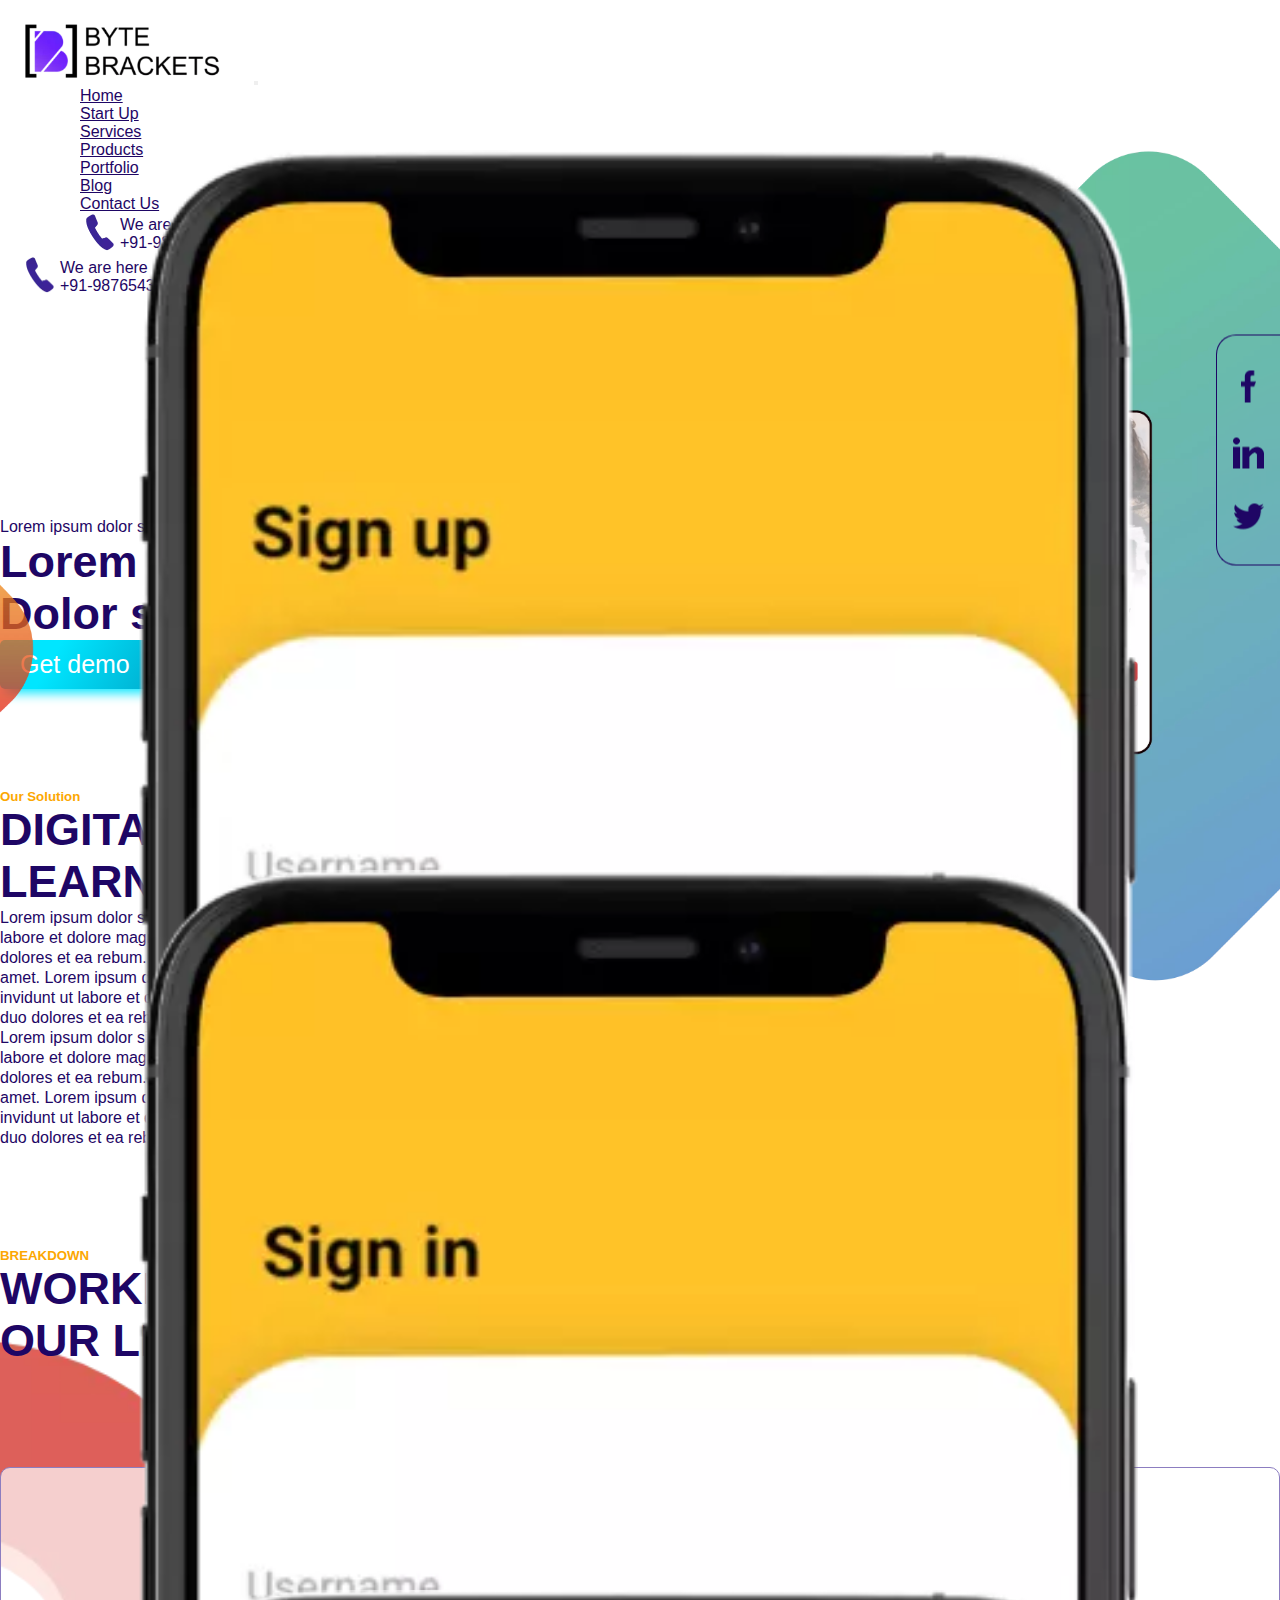
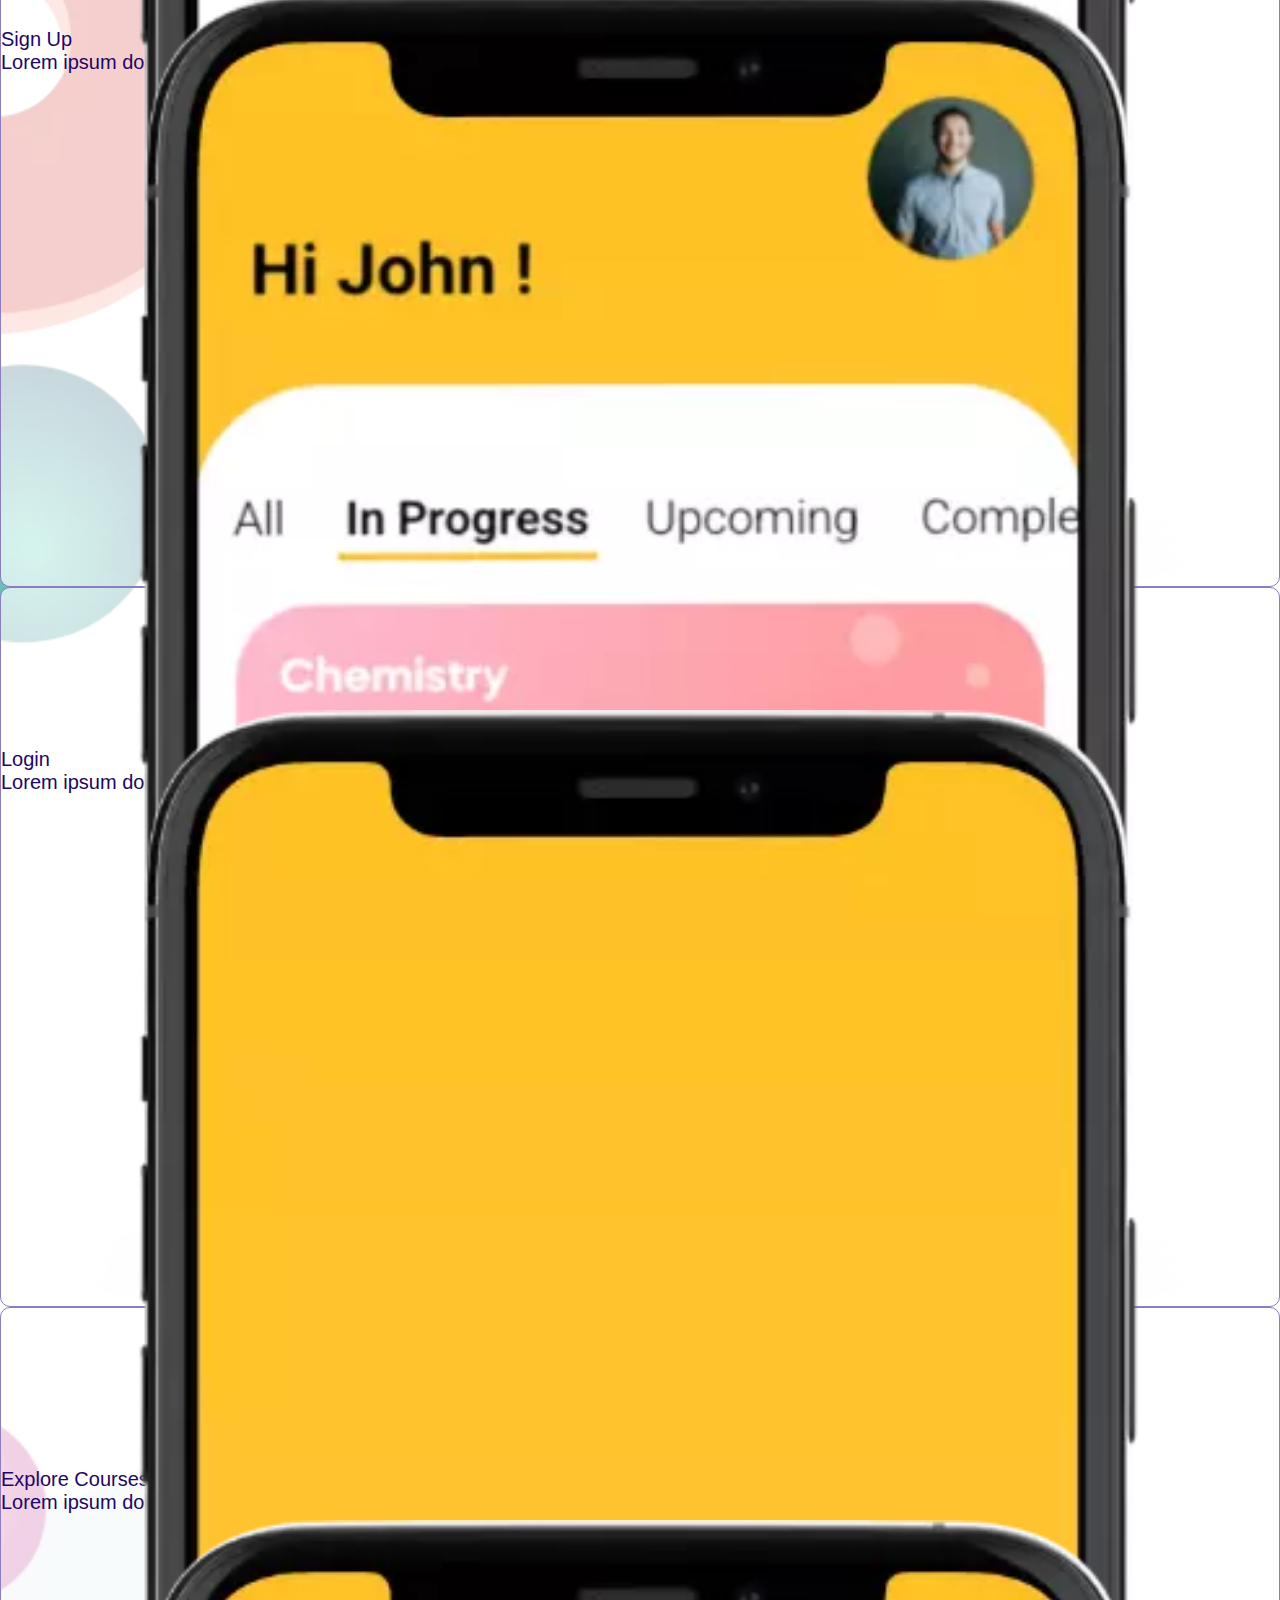
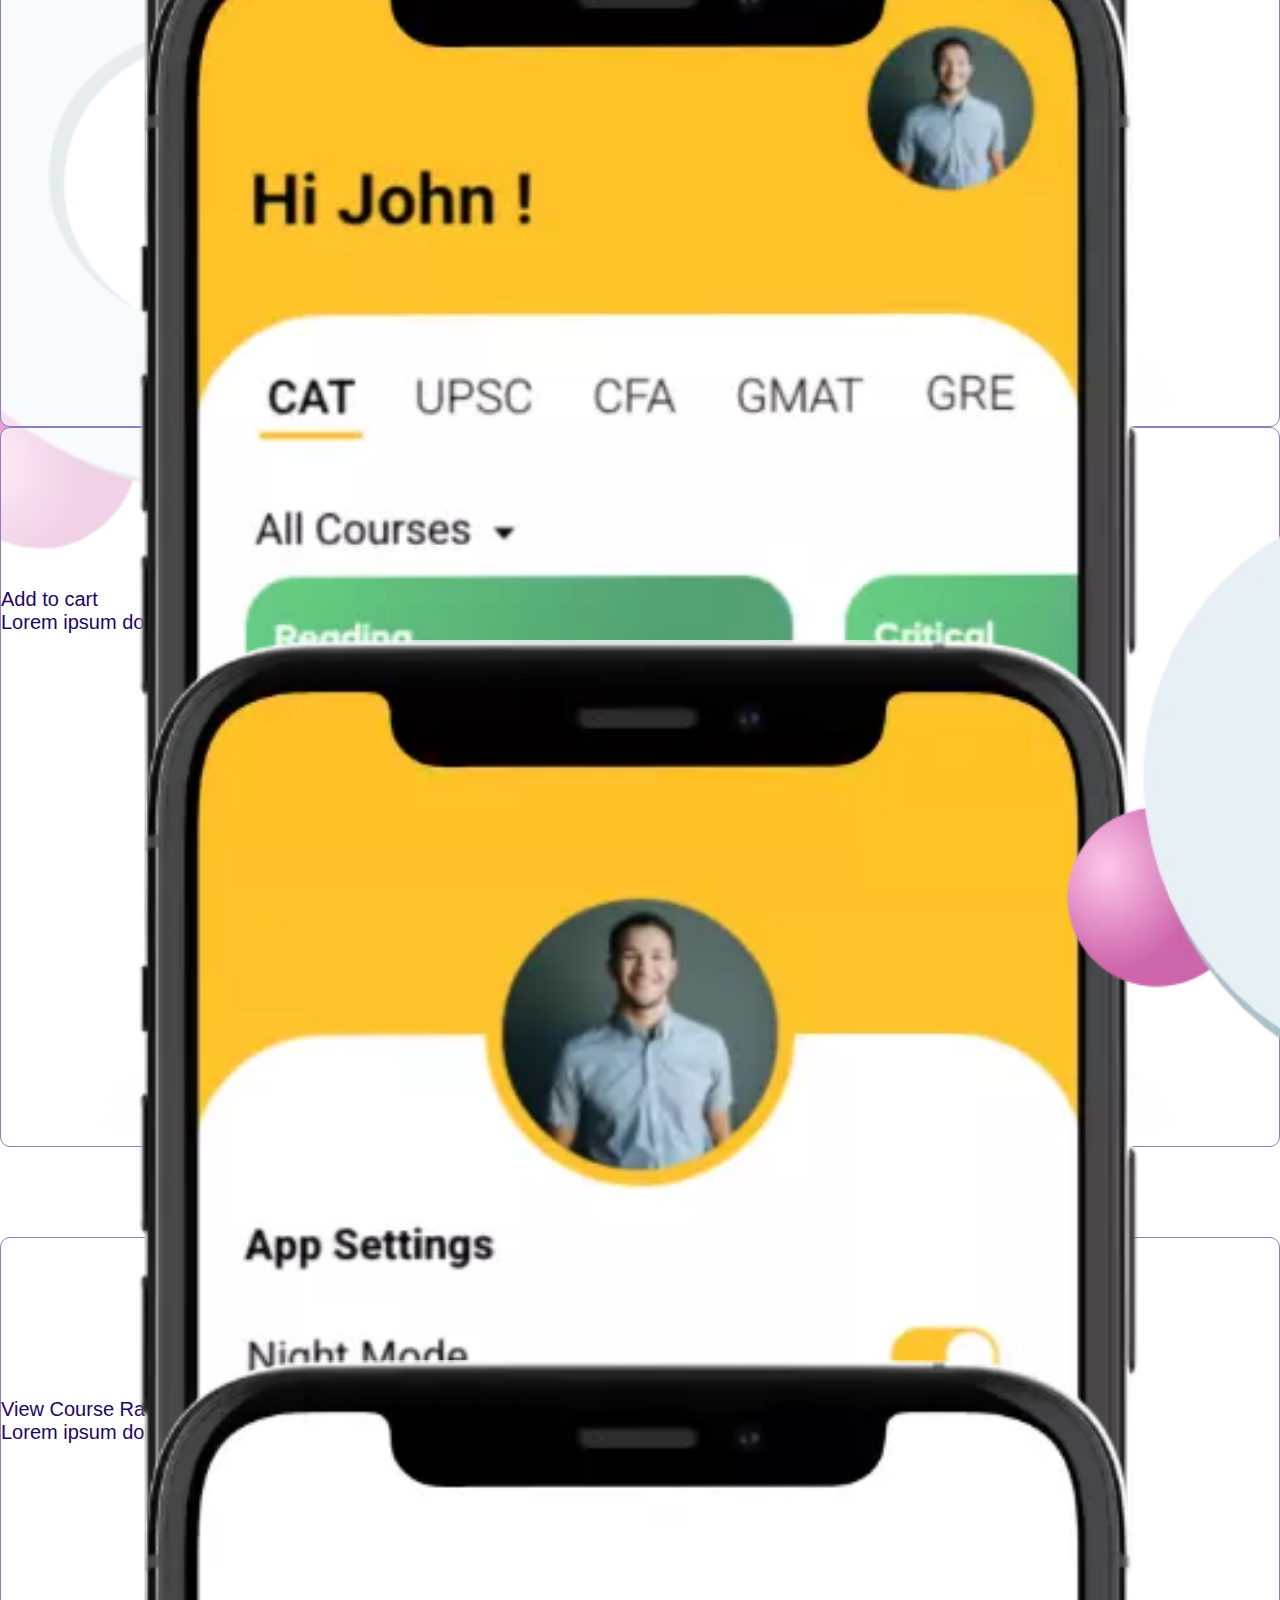
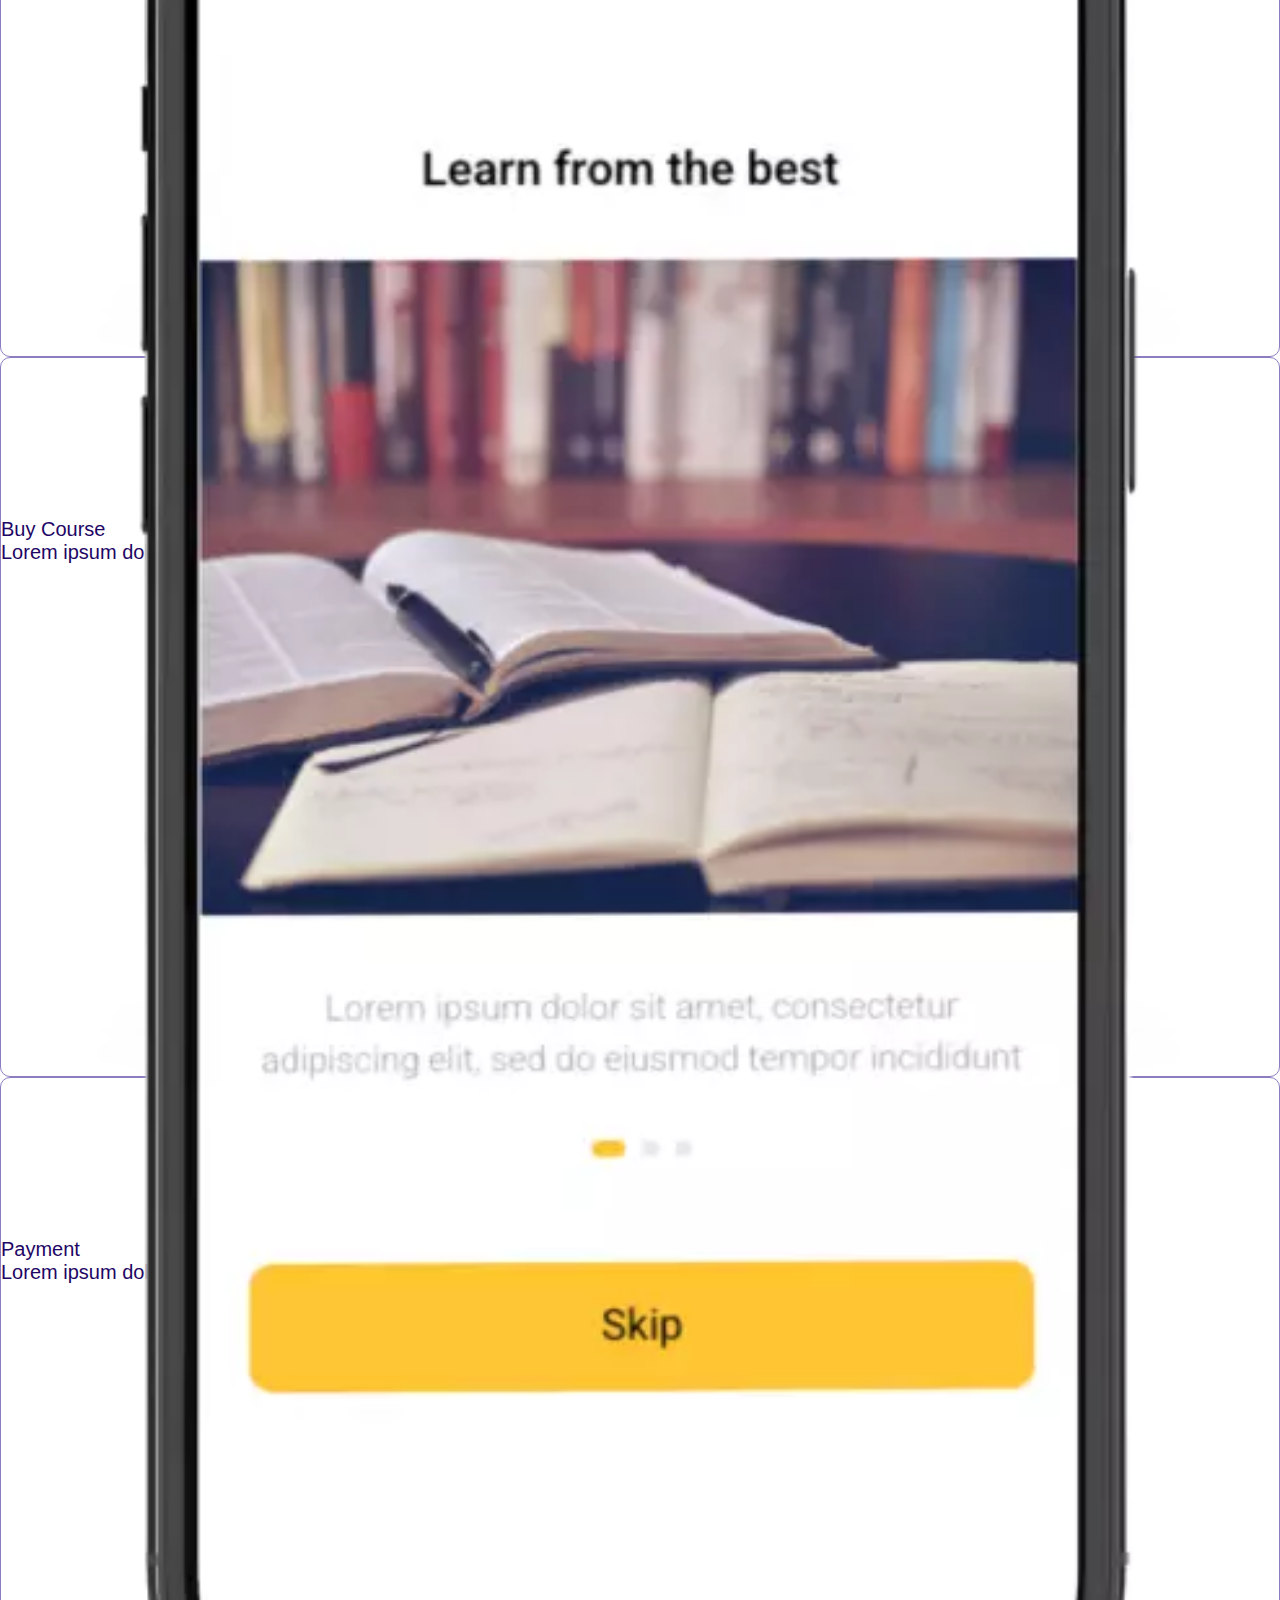
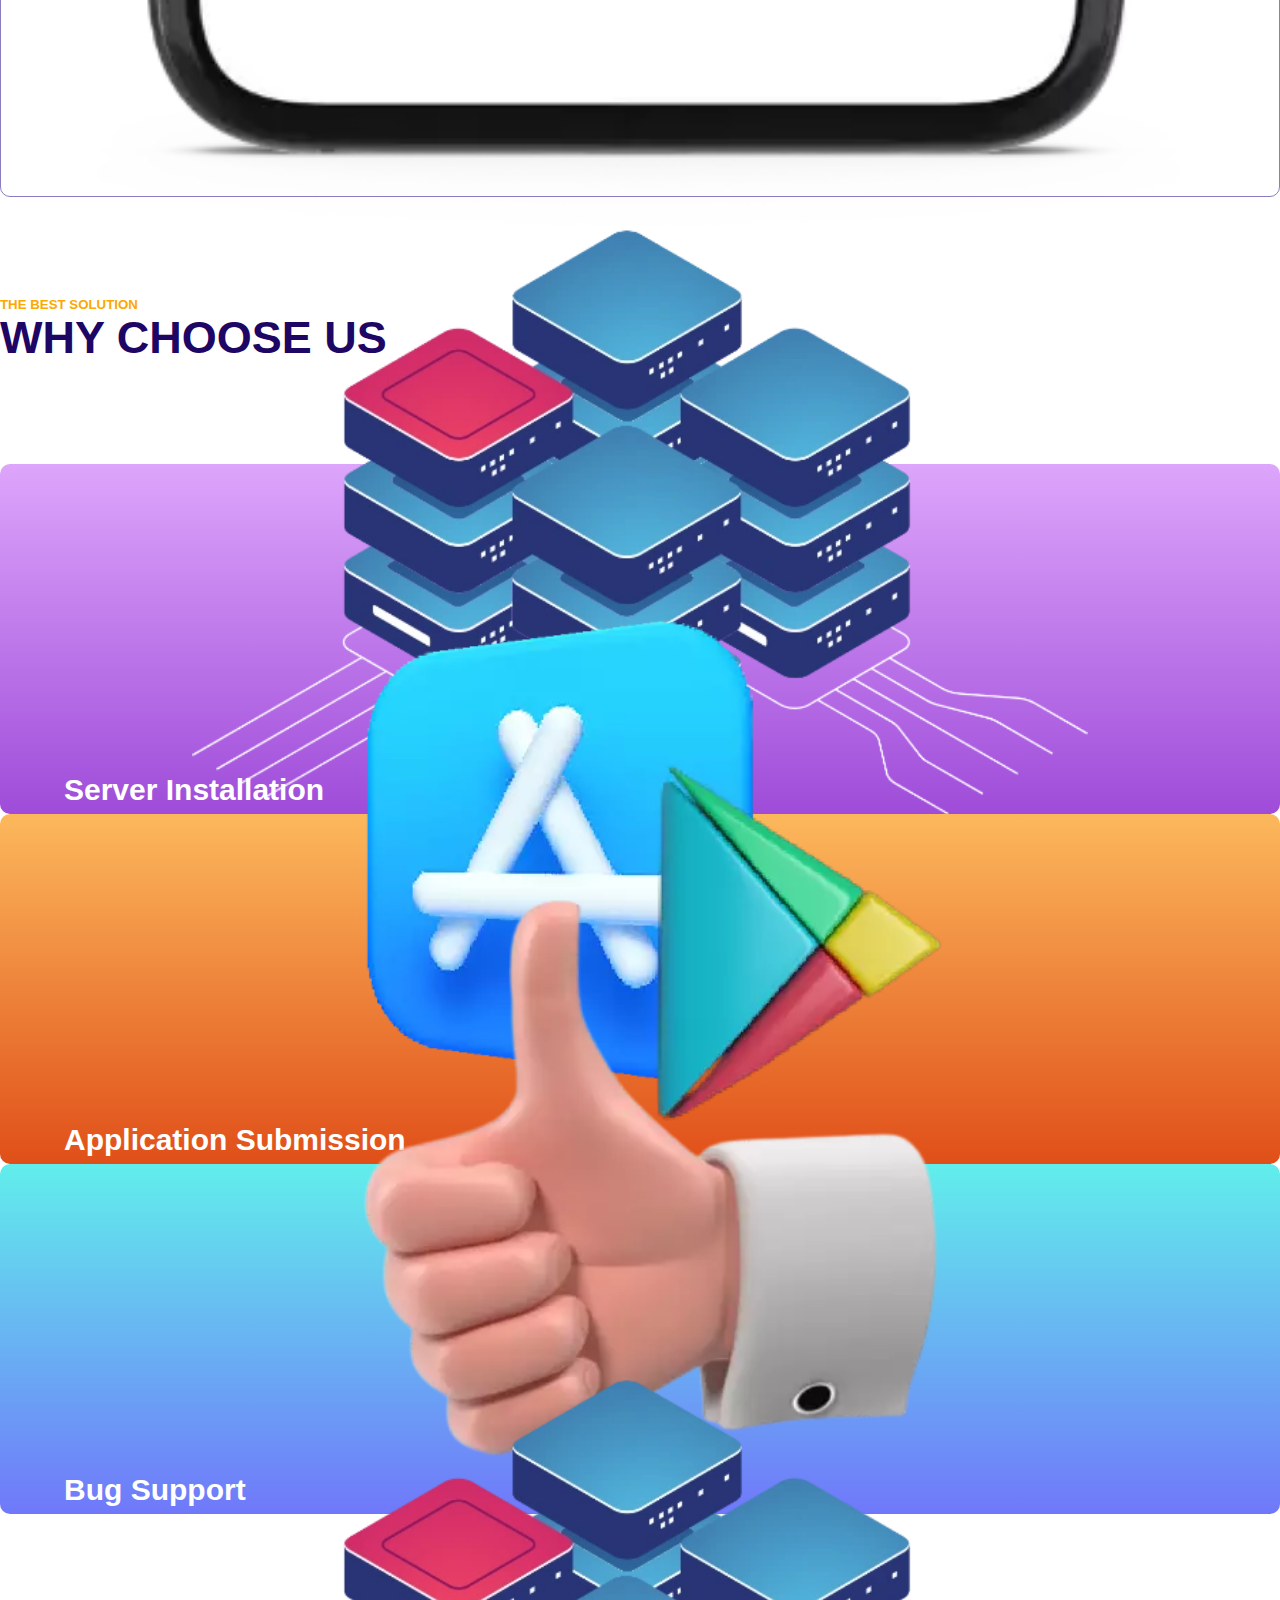
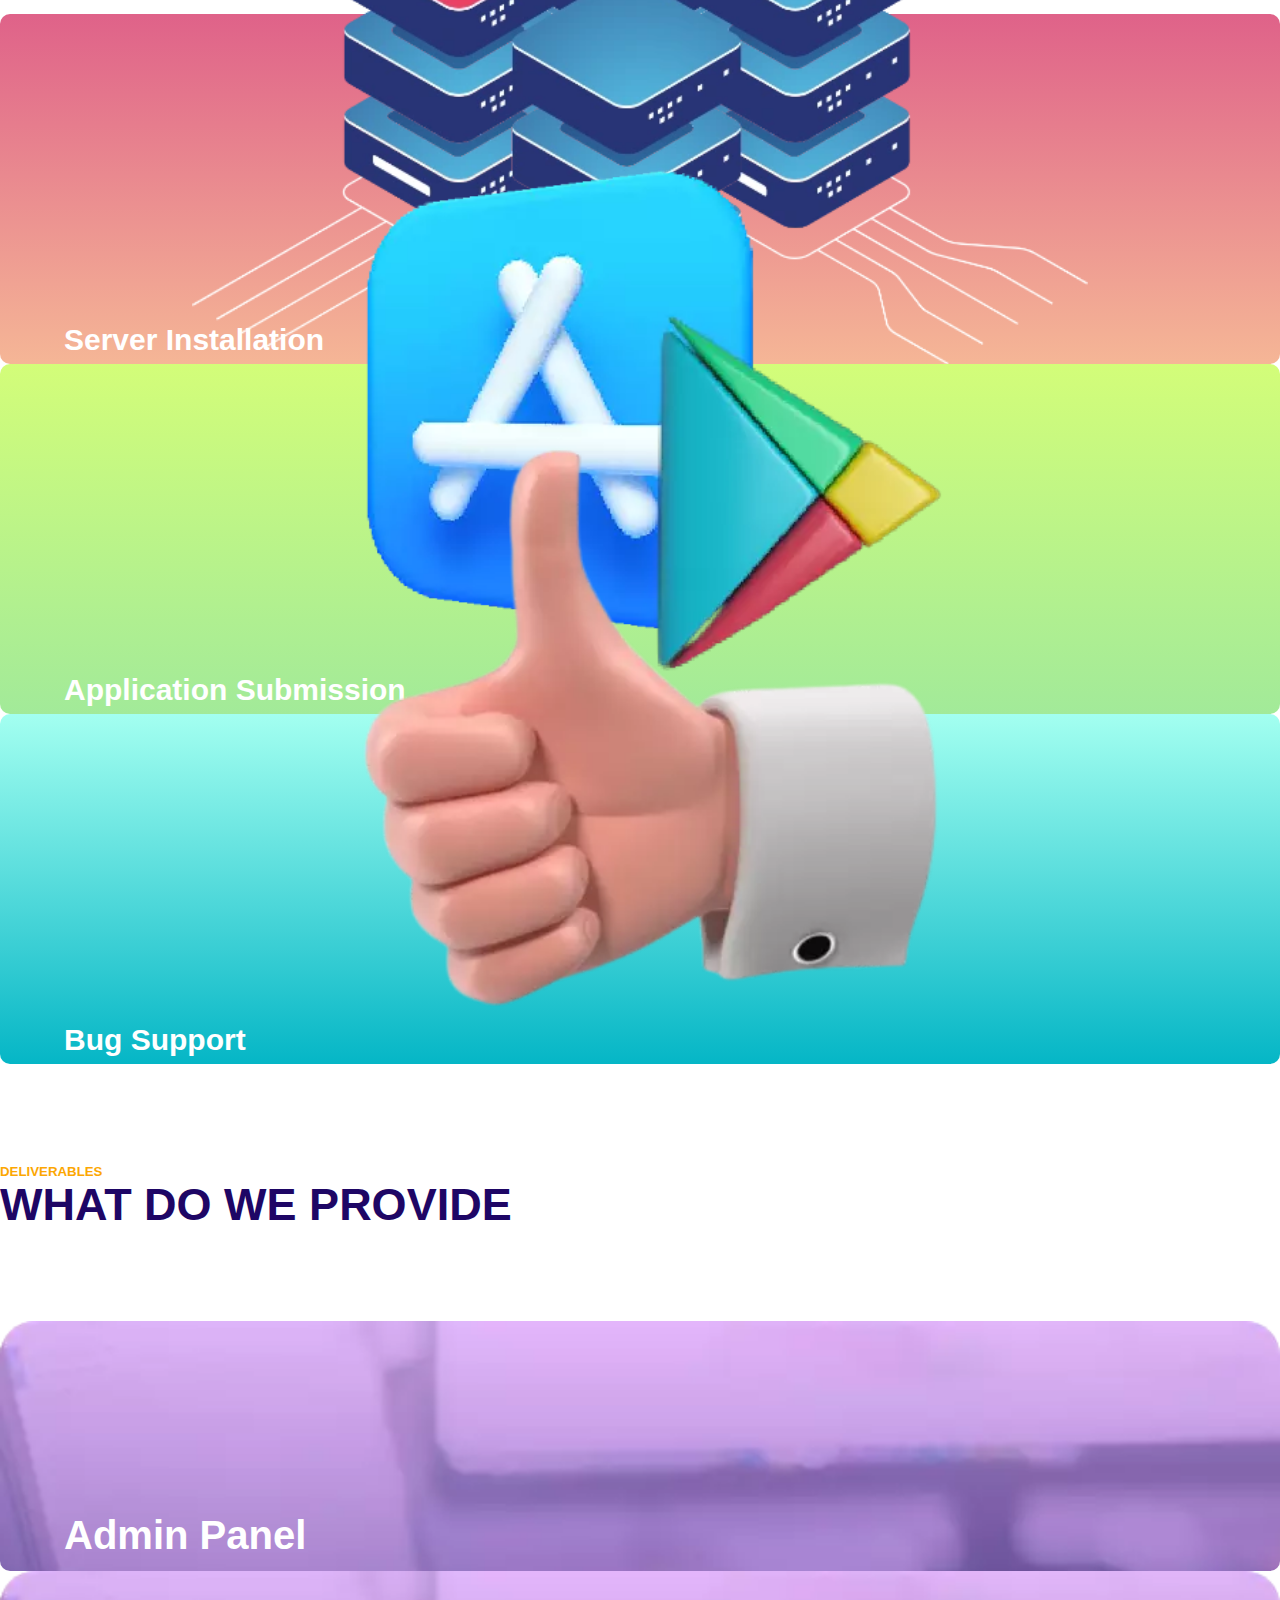
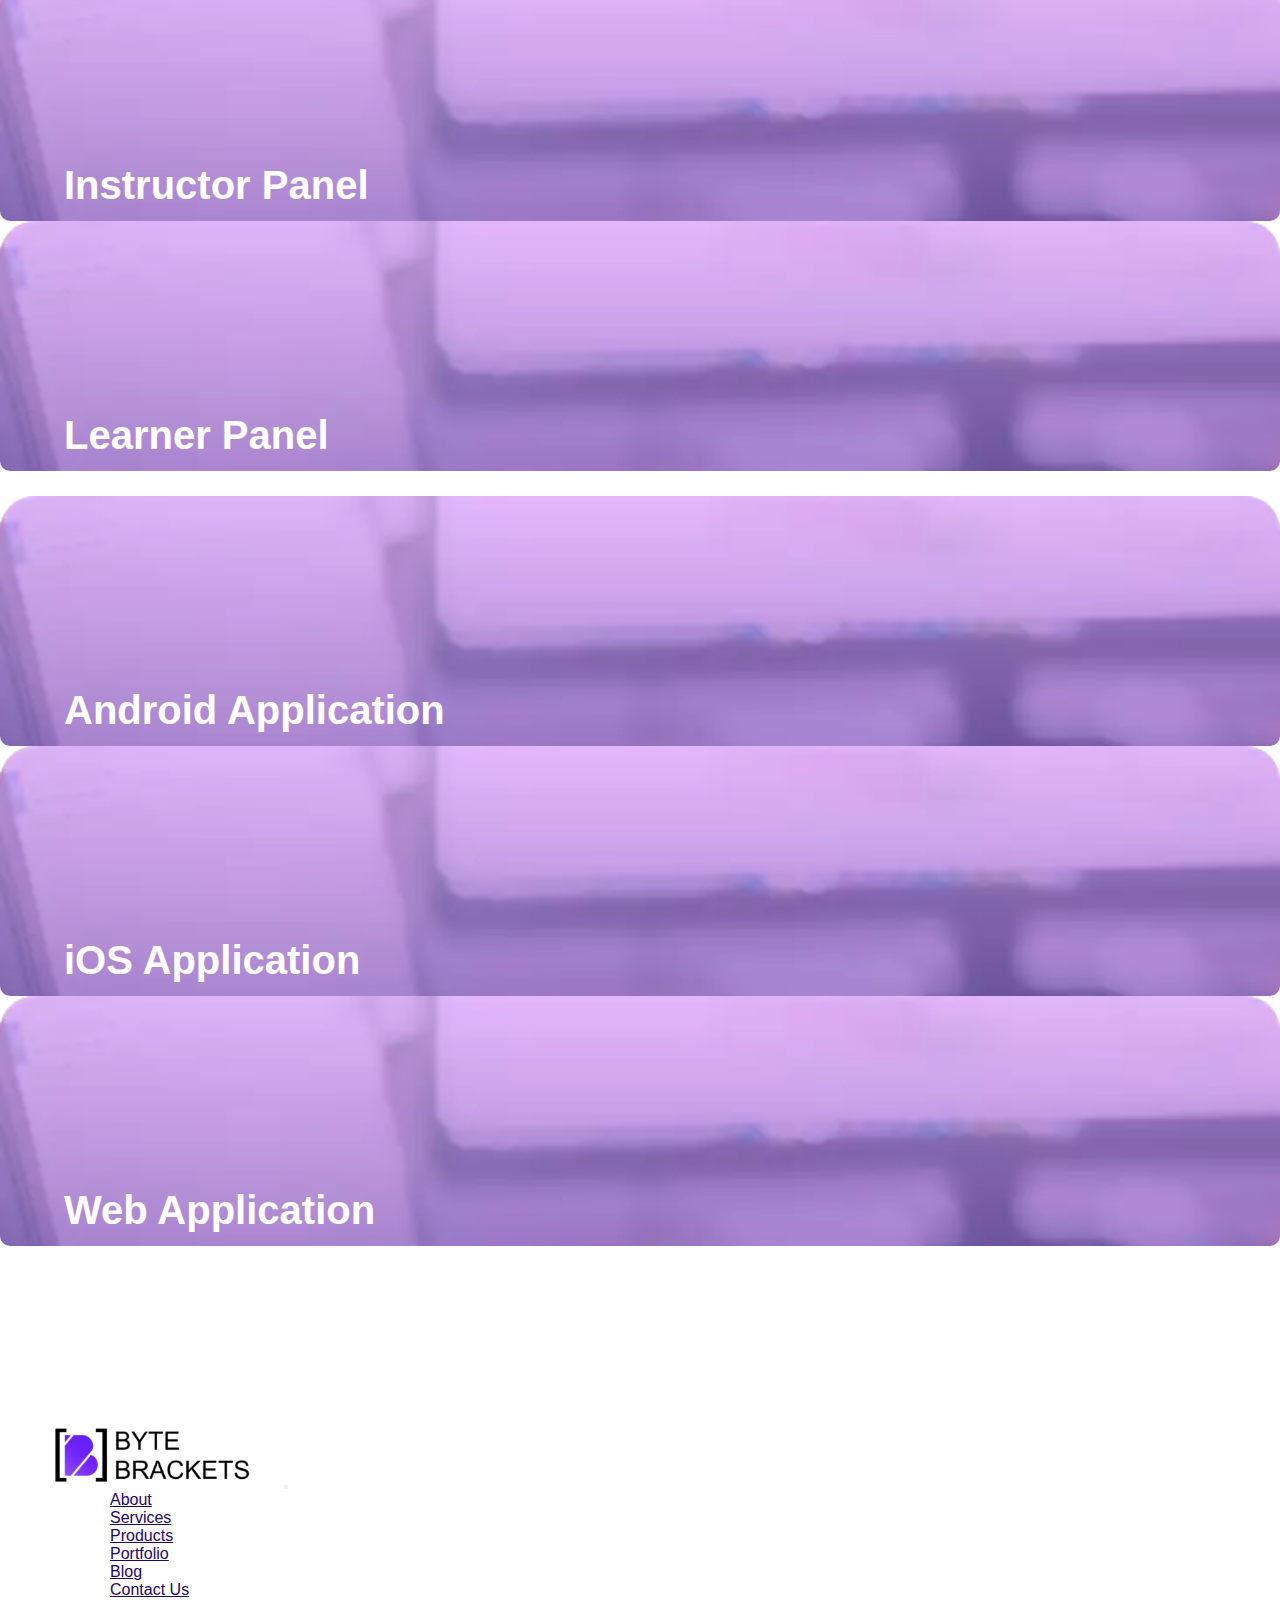
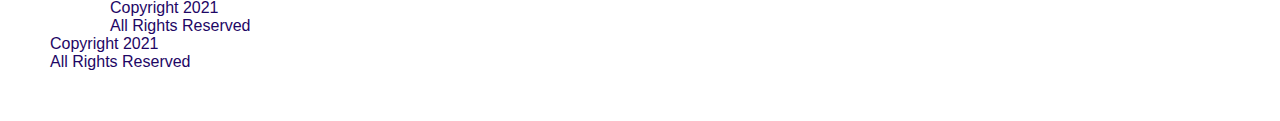
<file: why_choose_us.html>
<!DOCTYPE html>
<html lang="en">

<head>
    <meta charset="UTF-8">
    <meta http-equiv="X-UA-Compatible" content="IE=edge">
    <meta name="viewport" content="width=device-width, initial-scale=1.0">

    <link rel="stylesheet" href="https://cdn.jsdelivr.net/npm/bootstrap@5.1.0/dist/css/bootstrap.min.css"
        integrity="sha384-KyZXEAg3QhqLMpG8r+8fhAXLRk2vvoC2f3B09zVXn8CA5QIVfZOJ3BCsw2P0p/We" crossorigin="anonymous">
        <link rel="icon" href="/root/assets/images1/favicon.webp" type="image" />
    <link rel="stylesheet" href="./root/assets/css/why_choose_us.css">
    <link rel="stylesheet" href="./root/assets/css/custom.css">
    <title>ByteBrackets | Products</title>

</head>

<body>
    

      <section class="header">
        <header class="bbheader">
            <!--Navbar-->
            <nav class="navbar navbar-expand-lg navbar-light  ">

                <!-- Navbar brand -->
                <a href="/"><img src="/root/assets/images1/logoBB.webp" alt="logo" class="bb_logo "></a>


                <!-- Collapse button -->
                <button class="navbar-toggler toggler-example outline-none" type="button" data-toggle="collapse"
                    data-target="#navbarSupportedContent1" aria-controls="navbarSupportedContent1" aria-expanded="false"
                    aria-label="Toggle navigation">
                    <span class="navbar-toggler-icon"></span>
                </button>

                <!-- Collapsible content -->
                <div class="collapse navbar-collapse" id="navbarSupportedContent1">

                    <!-- Links -->
                    <div id="main-navigation">
                      <ul class="navbar-nav">
                        <li class="nav-item active">
                          <a class="nav-link underline" href="/">Home</a>
                        </li>
                        <li class="nav-item active">
                            <a class="nav-link underline" href="/startup.html">Start Up</a>
                          </li>
                        <li class="nav-item active">
                          <a class="nav-link underline" href="services.html">Services</a>
                        </li>
                        <li class="nav-item active">
                          <a class="nav-link underline" href="/why_choose_us.html">Products</a>
                        </li>
                        <li class="nav-item active">
                          <a class="nav-link underline" href="/portfolio.html">Portfolio</a>
                        </li>
      
                        <li class="nav-item active">
                          <a class="nav-link underline" href="#">Blog</a>
                        </li> 
                        <li class="nav-item active">
                            <a class="nav-link underline" href="/contactus.html">Contact Us</a>
                          </li>

                       <div class="d-md-none">
                        <div class="how_to_contact_bb">
                          <div class="phone_image">
                            <img src="/root/assets/images1/phone.webp" alt="phone-image" />
                          </div>
                          <div class="contact_bb">
                            <p>We are here</p>
                            <p>+91-9876543210</p>
                          </div>
                        </div>
                      </div>


                      </ul>
  
                    </div>
                    <!-- Links -->

                </div>
                <!-- Collapsible content -->
                <div class="d-none d-md-block">
                <div class="how_to_contact_bb">
                  <div class="phone_image">
                    <img src="/root/assets/images1/phone.webp" alt="phone-image" />
                  </div>
                  <div class="contact_bb">
                    <p>We are here</p>
                    <p>+91-9876543210</p>
                  </div>
                </div>
              </div>
                
            </nav>
            <!--/.Navbar-->

        </header>
    </section>

    <div class="social_media_links bg_less">

      <a href=""><img src="./root/assets/images1/043-facebook-1.webp" alt="facebook_logo"></a>
          <a href=""><img src="./root/assets/images1/031-linkedin.webp" alt="linked_in log"></a>
          <a href=""><img src="./root/assets/images1/013-twitter-1.webp" alt="twitter_logo"></a>
  
    </div>
    <section class="first_section">
        <div class="container">
            <div class="content">
                <p class="mb-0">Lorem ipsum dolor sit amet, consetetur sadipscing elitr</p>
                <h1 class="mb-0 fw-bolder">Lorem Ipsum </h1>
                <h1 class="fw-bolder"> Dolor sit Amet.</h1>

            </div>
            <button class="mt-3">
                <div class="button_content">
                    <a href=""> Get demo</a>
                    <img src="./root/assets/images1/right_arrow.webp" alt="right arrow">
                    <img src="./root/assets/images1/right_arrow.webp" alt="right arrow">
                    <img src="./root/assets/images1/right_arrow.webp" alt="right arrow">
                </div>
            </button>
        </div>

        <img src="./root/assets/images1/green_background.webp" alt="mobiles with green background" class="green_right_part">

        <img src="./root/assets/images1/orange_shape.webp" alt="orange curveed background" class="orange_ball_left">

    </section>


    <section class="our_solution">
        <div class="container">
            <div class="our_solution_content">
                <h5 class="">
                    Our Solution
                </h5>
                <h2 class="mb-0 fw-bolder">DIGITAL</h2>
                <h2 class="fw-bolder">LEARNING WITH LMS</h2>

                <p>Lorem ipsum dolor sit amet, consetetur sadipscing elitr, sed diam nonumy eirmod tempor invidunt ut
                    labore
                    et dolore magna aliquyam erat, sed diam voluptua. At vero eos et accusam et justo duo dolores et ea
                    rebum. Stet clita kasd gubergren, no sea takimata sanctus est Lorem ipsum dolor sit amet. Lorem
                    ipsum
                    dolor sit amet, consetetur sadipscing elitr, sed diam nonumy eirmod tempor invidunt ut labore et
                    dolore
                    magna aliquyam erat, sed diam voluptua. At vero eos et accusam et justo duo dolores et ea rebum.
                    Stet
                    clita kasd gubergren, no sea takimata sanctus est </p>

                <p> Lorem ipsum dolor sit amet, consetetur sadipscing elitr, sed diam nonumy eirmod tempor invidunt ut
                    labore et dolore magna aliquyam erat, sed diam voluptua. At vero eos et accusam et justo duo dolores
                    et
                    ea rebum. Stet clita kasd gubergren, no sea takimata sanctus est Lorem ipsum dolor sit amet. Lorem
                    ipsum
                    dolor sit amet, consetetur sadipscing elitr, sed diam nonumy eirmod tempor invidunt ut labore et
                    dolore
                    magna aliquyam erat, sed diam voluptua. At vero eos et accusam et justo duo dolores et ea rebum.
                    Stet
                    clita kasd gubergren, no sea takimata sanctus est</p>
            </div>
        </div>
    </section>

    <section class="breakdown">
        <div class="container">
            <div class="breakdown_content">
                <h5 class="">BREAKDOWN</h5>
                <h2 class="fw-bolder mb-0">WORKFLOW OF</h2>
                <h2 class="fw-bolder"> OUR LMS SOFTWARE</h2>

            </div>

            <div class="row justify-content-center">
                <div class="col-md-3 col-12 mb-3">
                    <div class="workflow_card">
                        <button><a href="/">Step1</button></a>
                        <div class="circle"></div>
                        <p class="text-center">Sign Up</p>
                        <p class="text-center">Lorem ipsum dolor sit amet, consetetur sadipscing elitr, sed diam nonumy
                            eirmod tempor</p>
                        <img src="./root/assets/images1/phone1.webp" alt="phone" class="phone">
                        <img src="./root/assets/images1/red_disk_choose_2.webp" alt="" class="disc first_red_disc">
                    </div>
                </div>
                <div class="col-md-3 col-12 ">
                    <div class="workflow_card">
                        <button><a href="/">Step2</button></a>
                        <div class="circle"></div>
                        <p class="text-center">Login</p>
                        <p class="text-center">Lorem ipsum dolor sit amet, consetetur sadipscing elitr, sed diam nonumy
                            eirmod tempor</p>
                        <img src="./root/assets/images1/phone2.webp" alt="phone" class="phone">
                    </div>
                </div>
                <div class="col-md-3 col-12">
                    <div class="workflow_card">
                        <button><a href="/">Step3</button></a>
                        <div class="circle"></div>
                        <p class="text-center">Explore Courses</p>
                        <p class="text-center">Lorem ipsum dolor sit amet, consetetur sadipscing elitr, sed diam nonumy
                            eirmod tempor</p>
                        <img src="./root/assets/images1/phone3.webp" alt="phone" class="phone">
                        <img src="./root/assets/images1/white_disk_choose_2.webp" alt="" class="disc third_white_disc">
                    </div>
                </div>
                <div class="col-md-3 col-12">
                    <div class="workflow_card">
                        <button><a href="/">Step4</button></a>
                        <div class="circle"></div>
                        <p class="text-center">Add to cart</p>
                        <p class="text-center">Lorem ipsum dolor sit amet, consetetur sadipscing elitr, sed diam nonumy
                            eirmod tempor</p>
                        <img src="./root/assets/images1/phone4.webp" alt="phone" class="phone">
                        <img src="./root/assets/images1/white_disk_choose_1.webp" alt="white disk with pink circle" class="disc fourth_white_disc">
                    </div>
                </div>
            </div>

            <div class="margin"></div>

            <div class="row justify-content-center">
                <div class="col-md-3 col-12">
                    <div class="workflow_card">
                        <button><a href="/">Step5</button></a>
                        <div class="circle"></div>
                        <p class="text-center">View Course Rating</p>
                        <p class="text-center">Lorem ipsum dolor sit amet, consetetur sadipscing elitr, sed diam nonumy
                            eirmod tempor</p>
                        <img src="./root/assets/images1/phone5.webp" alt="phone" class="phone">
                    </div>
                </div>
                <div class="col-md-3 col-12">
                    <div class="workflow_card">
                        <button><a href="/">Step6</button></a>
                        <div class="circle"></div>
                        <p class="text-center">Buy Course </p>
                        <p class="text-center">Lorem ipsum dolor sit amet, consetetur sadipscing elitr, sed diam nonumy
                            eirmod tempor</p>
                        <img src="./root/assets/images1/phone6.webp" alt="phone" class="phone">
                    </div>
                </div>
                <div class="col-md-3 col-12">
                    <div class="workflow_card">
                        <button><a href="/">Step7</button></a>
                        <div class="circle"></div>
                        <p class="text-center">Payment</p>
                        <p class="text-center">Lorem ipsum dolor sit amet, consetetur sadipscing elitr, sed diam nonumy
                            eirmod tempor</p>
                        <img src="./root/assets/images1/phone7.webp" alt="phone" class="phone">
                        <img src="./root/assets/images1/red_disk_choose_1.webp" alt="red disc with blue circle" class="disc last_red_disc">
                    </div>
                </div>

            </div>

        </div>
    </section>

    <section class="the_best_solution">
        <div class="container">
            <div class="the_best_solution_content">
                <h5 class="text-center">THE BEST SOLUTION</h5>
                <h2 class="fw-bolder text-center">WHY CHOOSE US</h2>
            </div>

            <div class="row justify-content-center">
                <div class="col-md-4 col-12">
                    <div class="cards server">
                        <img src="./root/assets/images1/srvr.webp" alt="server" class="server_img">
                        <h3>Server Installation</h3>
                    </div>
                </div>
                <div class="col-md-4 col-12">
                    <div class="cards app">
                        <img src="./root/assets/images1/asd.webp" alt="app store and play store" class="app_img">
                        <h3>Application Submission</h3>
                    </div>
                </div>
                <div class="col-md-4 col-12">
                    <div class="cards bug">
                        <img src="./root/assets/images1/thumbsup.webp"
                            alt="thumb's up" class="hand_img">
                        <h3>Bug Support</h3>
                    </div>
                </div>
            </div>

            <div class="margin"></div>

            <div class="row justify-content-center">
                <div class="col-md-4 col-12">
                    <div class="cards server2">
                        <img src="./root/assets/images1/srvr.webp" alt="server" class="server_img">
                        <h3>Server Installation</h3>
                    </div>
                </div>
                <div class="col-md-4 col-12">
                    <div class="cards app2">
                        <img src="./root/assets/images1/asd.webp" alt="App store and play store" class="app_img">
                        <h3>Application Submission</h3>
                    </div>
                </div>
                <div class="col-md-4 col-12">
                    <div class="cards bug2">
                        <img src="./root/assets/images1/thumbsup.webp"
                            alt="thumb's up" class="hand_img">
                        <h3>Bug Support</h3>
                    </div>
                </div>
            </div>
        </div>
    </section>


    <section class="deliverables">
        <div class="container">
            <div class="deliverables_content">
                <h5 class="text-center">DELIVERABLES</h5>
                <h2 class="fw-bolder text-center">WHAT DO WE PROVIDE</h2>
            </div>

            <div class="row justify-content-center">
                <div class="col-md-4 col-12">
                    <div class="product">
                        <h3>Admin Panel</h3>
                    </div>
                </div>
                <div class="col-md-4 col-12">
                    <div class="product">
                        <h3>Instructor Panel</h3>
                    </div>
                </div>
                <div class="col-md-4 col-12">
                    <div class="product">
                        <h3>Learner Panel</h3>
                    </div>
                </div>
            </div>

            <div class="margin"></div>

            <div class="row justify-content-center">
                <div class="col-md-4 col-12">
                    <div class="product">
                        <h3>Android Application</h3>
                    </div>
                </div>
                <div class="col-md-4 col-12">
                    <div class="product">
                        <h3>iOS Application</h3>
                    </div>
                </div>
                <div class="col-md-4 col-12">
                    <div class="product">
                        <h3>Web Application</h3>
                    </div>
                </div>
            </div>

        </div>
    </section>


    <section class="footer">
      <footer id="bbfooter">
          <!--Navbar-->
          <footer class="navbar navbar-expand-lg navbar-light  ">

              <!-- Navbar brand -->
              <a href="/"><img src="/root/assets/images1/logoBB.webp" alt="logo" class="bb_logo "></a>


              <!-- Collapse button -->
              <button class="navbar-toggler toggler-example outline-none" type="button" data-toggle="collapse"
                  data-target="#navbarSupportedContent1" aria-controls="navbarSupportedContent1" aria-expanded="false"
                  aria-label="Toggle navigation">
                  <span class="navbar-toggler-icon"></span>
              </button>

              <!-- Collapsible content -->
              <div class="collapse navbar-collapse" id="navbarSupportedContent1">

                  <!-- Links -->
                  <div id="main-navigation">
                    <ul class="navbar-nav">
                      <li class="nav-item active">
                        <a class="nav-link underline" href="#">About</a>
                      </li>
                      <li class="nav-item active">
                        <a class="nav-link underline" href="/services.html">Services</a>
                      </li>
                      <li class="nav-item active">
                        <a class="nav-link underline" href="/why_choose_us.html">Products</a>
                      </li>
                      <li class="nav-item active">
                        <a class="nav-link underline" href="#">Portfolio</a>
                      </li>
    
                      <li class="nav-item active">
                        <a class="nav-link underline" href="#">Blog</a>
                      </li> 
                      <li class="nav-item active">
                        <a class="nav-link underline" href="/contactus.html">Contact Us</a>
                      </li>

                     <div class="d-md-none">
                      <div class="how_to_contact_bb">
                        <div class="contact_bb">
                          <p>Copyright 2021</p>
                          <p>All Rights Reserved</p>
                        </div>
                      </div>
                    </div>


                    </ul>

                  </div>
                  <!-- Links -->

              </div>
              <!-- Collapsible content -->
              <div class="d-none d-md-block">
              <div class="how_to_contact_bb">
                <div class="contact_bb">
                  <p>Copyright 2021</p>
                  <p>All Rights Reserved</p>
                </div>
              </div>
            </div>
              
        </footer>
          <!--/.Navbar-->

        </footer>
  </section>

      <script
      src="https://code.jquery.com/jquery-3.5.1.slim.min.js"
      integrity="sha384-DfXdz2htPH0lsSSs5nCTpuj/zy4C+OGpamoFVy38MVBnE+IbbVYUew+OrCXaRkfj"
      crossorigin="anonymous"
    ></script>
    <script
      src="https://cdn.jsdelivr.net/npm/bootstrap@4.5.3/dist/js/bootstrap.bundle.min.js"
      integrity="sha384-ho+j7jyWK8fNQe+A12Hb8AhRq26LrZ/JpcUGGOn+Y7RsweNrtN/tE3MoK7ZeZDyx"
      crossorigin="anonymous"
    ></script>
  


</body>

</html>
</file>
<file: root/assets/css/custom.css>
/* ----------HEADER CSS--------- */
body {
  margin: 0px;
  font-family: Helvetica, Neue;
  overflow-x: hidden;
}

* {
  margin: 0px;
  padding: 0px;
  box-sizing: border-box;
}
ul {
  margin: 0px;
  padding: 0px;
  list-style: none;
}

.bb_logo {
  width: 200px;
  margin-right: 30px;
}

.bbheader {
  padding: 20px;
  z-index: 100;
}
.phone_image img {
  width: 40px;
}
.how_to_contact_bb {
  display: flex;
  align-items: center;
  margin-right: 50px;
}
.contact_bb p {
  margin-bottom: 0px !important;
  color: #1e0665;
  font-weight: 500;
}
#main-navigation {
  margin-left: 60px;
}
#main-navigation ul li a {
  color: #1e0665;
  font-weight: 500;
  margin-right: 20px;
}
.navbar-toggler:focus {
  outline: none;
}
/* --------FOOTER CSS------ */

#bbfooter {
  padding: 50px;
  z-index: 100;
}
.footer_copyright {
  text-align: end;
}
.footer_copyright p {
  margin-bottom: 0px !important;
  color: #1e0665;
}
.underline {
  position: relative;
}

.underline:after {
  content: "";
  position: absolute;
  width: 0;
  height: 3px;
  display: block;
  margin-top: 5px;
  right: 0;
  background: #00e2fb;
  transition: width 0.2s ease;
  -webkit-transition: width 0.2s ease;
}

.underline:hover:after {
  width: 100%;
  left: 0;
  background: #00e2fb;
}

/* ------social media links css------- */
.social_media_links {
  position: fixed;
  z-index: 100;
  right: 0;
  top: 50%;
  transform: translateY(-50%);
  /* background-color:rgba(255, 255, 255, 0.7); */
  border-top: 1px solid #1e0665;
  border-bottom: 1px solid #1e0665;
  border-left: 1px solid #1e0665;
  border-top-left-radius: 20px;
  border-bottom-left-radius: 20px;
  overflow: hidden;
}
@supports (-webkit-backdrop-filter: none) or (backdrop-filter: none) {
  .social_media_links {
    backdrop-filter: blur(10px);
    background-color: rgba(255, 255, 255, 0.5);
  }
}
.social_media_links:after {
  content: "";
  position: absolute;
  top: 0;
  left: 0;
  width: 100%;
  height: 100%;

  /* background-color: rgba(255, 255, 255, 0.7); */
  z-index: -1;
}
.social_media_links img {
  display: block;
  width: 50%;
  margin: 35px auto;
}
.social_media_links a:nth-child(1) img {
  width: 25%;
}
/* ------------FUTURE SECTION CSS */
.octopus_image img {
  width: 635px;
}
.future_heading {
  margin-top: 22%;
  margin-bottom: 10%;
}
.make_h {
  font-size: 3.4em;
  color: #1e0665;
  font-weight: 700;
  margin-bottom: 0px !important;
}
.future_h {
  font-size: 4em;
  color: #00e6ff;
  font-weight: 700;
}
.future_wrapper {
  display: flex;
}
.vertical_line img {
  width: 3px;
}
.future_content p {
  color: #1e0665;
  margin-left: 10px;
}
.get_start {
  align-items: center;
}
.get_start button img {
  width: 9px;
}
.get_start button img:nth-child(1) {
  opacity: 0;
  animation: first 3s linear infinite;
}
.get_start button img:nth-child(2) {
  opacity: 0;
  animation: sec 3s linear infinite;
  animation-delay: 0.5s;
}
.get_start button img:nth-child(3) {
  opacity: 0;
  animation: third 3s linear infinite;
  animation-delay: 1s;
}
.get_start button {
  width: 50%;
  padding-left: 6px;
  padding-right: 6px;
  border: none;
  padding: 10px;
  height: 50px;
  color: white;
  align-items: center;
  font-size: 20px;
  border-radius: 7px;
  background: linear-gradient(45deg, #00e6ff, #00a3c6);
  box-shadow: 0 16px 16px -8px #00e6ff;
}
.get_start button:focus {
  outline: none;
}
/* ------------service css--------- */
.development_image img {
  width: 300px;
  position: absolute;
  text-align: center;
  right: -25px;
  top: -91px;
}
.development_image {
  position: relative;
}
.development_image img {
  position: absolute;
  z-index: 10;
}
.development_image img::after {
  content: "";
  position: absolute;
  bottom: 0px;
  left: 0px;
  height: 100%;
  width: 100%;
 
  transform: translateY(-50%);

  transition: 0.3s;
  z-index: -1;
}
.development_image:hover {
  transform: scaleY(1.2);
  transition: all 1s;
}
.development_image {
  background: linear-gradient(110deg, #dda5fb, #a351db);
  width: 100%;
  height: 200px;
  border: none;
  border-radius: 6px;
  position: relative;
}
.service-heading h6 {
  color: #fca702;
  margin-bottom: 0px !important;
}
.service-heading h2 {
  font-size: 4em;
  color: #1e0665;
  font-weight: 700;
  margin-bottom: 10%;
}
.development_image1 {
  background: linear-gradient(110deg, #61eeeb, #6f7ef9);
}
.development_image2 {
  background: linear-gradient(110deg, #fcb85c, #e2561d);
}
.development_image3 {
  background: linear-gradient(110deg, #df6289, #f4b195);
}
.development_image p {
  margin-bottom: 0px !important;
  color: white;
  font-size: 24px;
  font-weight: 600;
}
.name_of_development {
  padding: 10px;
  top: 112px;
  position: absolute;
}
#serviceSection {
  position: relative;
}

.bg_service img {
  width: 215px;
  position: absolute;
  right: -22px;
  top: 260px;
}

/* -----------TECHNOLOGY CSS----------- */
#coreTechnologySection {
  margin-bottom: 12%;
}
.technology-heading h6 {
  color: #fca702;
  margin-bottom: 0px !important;
}
.technology-heading {
  margin-top: 8%;
  margin-bottom: 6%;
  text-align: center;
}
.technology-heading h2 {
  font-size: 4em;
  color: #1e0665;
  font-weight: 700;
}
.technology-heading button {
  align-items: center;
  background-color: #1e0665;

  border: none;
  border-radius: 7px;
  width: 12%;
  height: 46px;
  padding: 8px;
}
.technology-heading button a {
  color: white;
  font-size: 14px;
  text-decoration: none;
}
.technology-heading button:focus {
  outline: none;
}
.technology-heading img {
  width: 6px;
}
.name_of_technology img {
  width: 100px;
}
.name_of_technology {
  background-color: #3d2495;
  width: 100%;
  height: 150px;
  border: none;
  border-radius: 12px;
  display: flex;
  align-items: center;
  justify-content: center;
}

/* ------------our core technology page css----------- */
#ourCoreTechnologies {
  margin-top: 6%;
  margin-bottom: 10%;
}
.core_heading {
  text-align: center;

  margin-bottom: 5%;
}
.core_heading h1 {
  color: #1e0665;
}
.technology_n {
  text-align: center;
  margin-top: 10px;
}
.technology_n p {
  color: #1e0665;
}
/* --------PROJECTS CSS---------- */
#projectSection {
  margin-bottom: 10%;
  position: relative;
}
.project-heading h6 {
  color: #fca702;
  margin-bottom: 0px !important;
}

.project-heading h2 {
  font-size: 4em;
  color: #1e0665;
  font-weight: 700;
}
.project-heading img {
  width: 6px;
}
.project-sub-heading button {
  background-color: #1e0665;
  color: white;
  font-size: 14px;
  border: none;
  border-radius: 7px;
  width: 12%;
  height: 46px;
  padding: 8px;
}
.project-sub-heading button:focus {
  outline: none;
}
.portfolio-image img {
  width: 100%;
  position: absolute;
  top: -112px;
}
.project_content h3 {
  color: #1e0665;
  font-weight: 700;
}
.project_wrapper {
  margin-top: 5%;

  border: 1px solid #371f90;
  border-radius: 8px;
  padding-left: 50px;
  padding-right: 40px;
  height: 540px;
  padding-top: 60px;
  z-index: 1000;
}
@supports (-webkit-backdrop-filter: none) or (backdrop-filter: none) {
  .project_wrapper {
    backdrop-filter: blur(10px);
    background-color: rgba(255, 255, 255, 0.5);
  }
}
.project_content {
  margin-left: 33px;
}
.project_content p {
  margin-bottom: 30px;
  color: #1e0665;
}
.project_content button img {
  width: 6px;
}
.project_content button {
  background: linear-gradient(45deg, #00e6ff, #00a3c6);
  box-shadow: 0 16px 16px -8px #00e6ff;
 
  border: none;
  border-radius: 7px;
  width: 30%;
  height: 46px;
  padding: 8px;
}
.project_content button a {
  color: white;
  font-size: 17px;
  text-decoration: none;
}
.project_content button:focus {
  outline: none;
}
.time_project img {
  width: 24px;
  margin-right: 10px;
  margin-top: 4px;
}

#time_heading {
  color: #fca702;
  margin-bottom: 0px !important;
}
#time_duration {
  color: #1e0665;
  font-size: 30px;
  font-weight: 600;
  margin-bottom: 0px !important;
}
.related_cases {
  padding-left: 30px;
  padding-right: 30px;
}
.left_swipe {
  position: absolute;
  left: 25px;
  bottom: 66px;

  width: 4%;
  border: 1px solid #fca702;
  background-color: white;
  border-radius: 6px;
  padding: 8px;
 
}
.left_swipe:focus {
  outline: none;
}
.left_swipe img {
  width: 10px;
}
.right_swipe {
  position: absolute;
  right: 16px;
  bottom: 64px;
  border: none;
  background-color: #fca702;
  border-radius: 6px;
  padding: 8px;
  width: 4%;
}

.right_swipe:focus {
  outline: none;
}
.right_swipe img {
  width: 10px;
}

.bg_hidden {
  overflow: hidden;
}
.bg_project img {
  width: 126px;
  position: absolute;
  right: -7px;
  top: 48px;
}
.bg_project2 img {
  position: absolute;
  width: 257px;
  left: -7px;
  bottom: -222px;
  z-index: -1000;
}
/* -----------DIFFERENTIATOR CSS------- */
#differentiatorSection {
  position: relative;
}
.why-us-heading h6 {
  color: #fca702;
  margin-bottom: 0px !important;
}
.why-us-heading {
  margin-left: 65px;
  margin-bottom: 20px;
}
.why-us-heading h2 {
  font-size: 4em;
  color: #1e0665;
  font-weight: 700;
}

.why-us-image img {
  width: 545px;
  position: relative;
  z-index: -1030;
}
.why-us-innerinfo img {
  width: 60px;
}
.why-us-innerinfo h3 {
  margin-left: 17px;
  color: #1e0665;
}
#specialist_info {
  margin-left: 73px;
}
.bg_differentiator img {
  width: 170px;
  position: absolute;
  right: -22px;
  bottom: -141px;
}

/* ---------------TESTIMONIAL CSS-------- */
.testimonial-heading h6 {
  color: #fca702;
  margin-bottom: 0px !important;
}

.testimonial-heading h2 {
  font-size: 4em;
  color: #1e0665;
  font-weight: 700;
}
#ourTestimonialSection {
  margin-top: 8%;
  margin-bottom: 8%;
  position: relative;
}
.testimonial-heading {
  margin-bottom: 6%;
}
.testimonial_image img {
  width: 80px;
}
.testimonial_wrapper {
  margin-bottom: 40px;
}
.testimonial_info {
  margin-left: 20px;
}
.testimonial_info p {
  margin-bottom: 0px !important;
}
#name_of_testimonial {
  color: #1e0665;
  font-size: 24px;
  font-weight: 600;
}
#job_of_testimonial {
  color: #1e0665;
}
.about_testimonial h3 {
  color: #1e0665;
}
.about_testimonial p {
  color: #1e0665;
}
#testimonial_content_wrapper {
  /* background-color: rgba(255, 255, 255, 0.7); */
  border: 1px solid #1e0665;
  padding: 50px;
  width: 95%;
  border-radius: 10px;
  position: relative;
}
@supports (-webkit-backdrop-filter: none) or (backdrop-filter: none) {
  #testimonial_content_wrapper {
    backdrop-filter: blur(10px);
    background-color: rgba(255, 255, 255, 0.5);
  }
}
.carousel-item {
  position: unset !important;
}
.carousel-inner {
  position: unset !important;
  overflow: unset !important;
}

.testimonial_button1 {
  position: absolute;
  right: 75px;
  bottom: 219px;
  border: 1px solid #fca702;
  background-color: white;
  border-radius: 6px;
  padding: 8px;
  width: 3%;
}
.testimonial_button1:focus {
  outline: none;
}
.testimonial_button1 img {
  width: 10px;
}
.testimonial_button2 {
  position: absolute;
  right: 75px;
  bottom: 145px;
  border: none;
  background-color: #fca702;
  border-radius: 6px;
  padding: 8px;
  width: 3%;
}
.responsive_button {
  display: none;
}
.testimonial_button2:focus {
  outline: none;
}
.testimonial_button2 img {
  width: 10px;
}
#purple_square1 {
  position: absolute;
  right: 23.5px;
  width: 8px;
  height: 8px;
  background-color: #634abb;
  border: none;
  border-radius: 2px;
  bottom: 232px;
  z-index: 1;
}

#purple_square2 {
  position: absolute;
  right: 23px;
  width: 8px;
  height: 8px;
  background-color: #634abb;
  border: none;
  border-radius: 2px;
  bottom: 210px;
  z-index: 1;
}
#purple_square3 {
  position: absolute;
  right: 23px;
  width: 8px;
  height: 8px;
  background-color: #634abb;
  border: none;
  border-radius: 2px;
  bottom: 189px;
  z-index: 1;
}
#purple_square4 {
  position: absolute;
  right: 22.5px;
  width: 8px;
  height: 8px;
  background-color: #634abb;
  border: none;
  border-radius: 2px;
  bottom: 167px;
  z-index: 1;
}
.testimonial_logo img {
  width: 200px;
  position: absolute;
  right: 95px;
  top: -26px;
  z-index: 1;
}
.bg_testimonial {
  width: 164px;
  position: absolute;
  right: 111px;
  bottom: -150px;
  z-index: -1000;
}
/* ------------BLOGS CSS------- */
.blog_header button {
  color: white;
  width: 12%;
  padding: 20px;
  border: none;
}
.blog_header button:hover {
  box-shadow: none;
  outline: none;
}
.blog_header button:focus {
  outline: none;
}
.recent_button1 {
  background-color: #1e0665;
}
.recent_button2 {
  background-color: #1e0665;
  border-top-right-radius: 10px;
  border-bottom-right-radius: 10px;
}
.all_button {
  background-color: #1e0665;
  border-top-left-radius: 10px;
  border-bottom-left-radius: 10px;
}
.blog_header {
  margin-top: 5%;
  margin-bottom: 7%;
}
.blog_image img {
  width: 333px;
  position: relative;
}
.blog_content button {
  background: linear-gradient(45deg, #00e6ff, #00a3c6);
  color: white;
  padding: 10px;
  border-radius: 6px;
  width: 60%;
  border: none;
}
.blog_content button:focus {
  outline: none;
}
.blog_content p {
  font-size: 24px;
  font-weight: 600;
  color: white;
}
.blog_content {
  position: absolute;
  top: 216px;
  padding-left: 16px;
  padding-right: 16px;
  padding-bottom: 20px;
}
.app_button {
  width: 46% !important;
}
.digital_button {
  width: 50% !important;
}
.blog_content3 {
  top: 333px;
}
.active1 {
  background-color: #fca702;
}
.active2 {
  background: #fca702;
}
/* -----------LETS WORK TOGETHER CSS-------- */
.bg_together {
  width: 200px;
  margin-left: 30px;
  top: -156px;
  z-index: -1000;
  position: absolute;
}
#letsWorkTogetherSection {
  margin-bottom: 10%;
  margin-top: 8%;
  position: relative;
}
.lets_work_heading h2 {
  color: #1e0665;
  font-weight: 700;
}
.lets_work_heading {
  padding-top: 34px;
}
.lets_work_heading p {
  color: #1e0665;
  margin-bottom: 0px !important;
}
.contact1 {
  margin-top: 15px !important;
  margin-bottom: 0px !important;
}
.contact2 textarea {

  height: 60px !important;
}
.contact2 {
  margin-top: 15px !important;
  margin-bottom: 0px !important;
}
.contact1 input {
  width: 90% !important;
  height: 32px !important;
}
.lets_work_email_part button {
  width: 95%;
  padding: 8px;
  margin-top: 15px;
  border-radius: 6px;
  background: linear-gradient(45deg, #00e6ff, #00a3c6);
  border: none;
  color: white;
  font-size: 18px;
}
.lets_work_email_part button:hover {
  outline: none;
  box-shadow: none;
}
.lets_work_email_part button:focus {
  outline: none;
}
.lets_work_wrapper {
  background-color: #fbf8ff;
  border: 1px solid #1e0665;
  border-radius: 8px;
  width: 100%;
  height: 360px;
  padding-left: 40px;
}
.keyboard_image img {
  width: 519px;
}
@keyframes first {
  0% {
    opacity: 0;
  }
  50% {
    opacity: 1;
  }
  100% {
    opacity: 0;
  }
}
@keyframes sec {
  0% {
    opacity: 0;
  }
  50% {
    opacity: 1;
  }
  100% {
    opacity: 0;
  }
}
@keyframes third {
  0% {
    opacity: 0;
  }
  50% {
    opacity: 1;
  }
  100% {
    opacity: 0;
  }
}

/* -----------RESPONSIVE CSS------ */
@media only screen and (max-width: 600px) {
  */ body {
    overflow-x: hidden;
  }
  #bbfooter {
    padding: 20px !important;
  }
  .line:focus {
    outline: none;
  }
  #main-navigation {
    margin-left: 0px !important;
  }
  .octopus_image img {
    width: 313px;
    margin-top: 23px;
  }
  .development_image {
    margin-bottom: 33%;
  }
  .contact2 textarea {
    width: 90%!important;
  }
  .development_image img {
    right: 3px;
  }
  .keyboard_image {
    display: none;
  }
  .service-heading {
    margin-bottom: 30%;
  }
  .technology-heading button {
    width: 42%;
  }
  .name_of_technology {
    margin-bottom: 14%;
    width: 50%;
    margin: auto;
    margin-bottom: 12% !important;
  }
  .portfolio-image img {
    width: 300px;
    top: -78px;
  }
  .project_wrapper {
    margin-top: 18%;
    height: 100%;
    padding-left: 15px !important;
    padding-right: 15px !important;
    padding-top: 15px !important;
  }
  .project_content {
    margin-top: 56%;
  }
  .project-heading {
    margin-bottom: 20%;
  }
  .project_content button {
    width: 54%;
  }
  .project-heading button {
    width: 61%;
    height: 100%;
  }
  #time_duration {
    font-size: 10px;
  }
  .related_cases {
    padding-left: 0px !important;
    padding-right: 0px !important;
    padding-bottom: 50px;
  }
  .bg_project img {
    top: 137px;
  }
  .time_project {
    margin-right: 15px;
  }
  .nationality {
    display: flex;
  }
  .nationality img {
    width: 15px;
    margin-top: 0px !important;
  }
  .why-us-image {
    margin-top: 43%;
  }
  .why-us-image img {
    width: 335px;
  }
  #ourTestimonialSection {
    margin-top: 30%;
    margin-bottom: 25%;
  }
  .testimonial_button2 {
    width: 10%;
    right: 131px !important;
    bottom: -62px !important;
  }
  .testimonial_button1 {
    width: 10%;
    right: 197px !important;
    bottom: -62px !important;
  }
  #testimonial_content_wrapper {
    padding: 30px !important;
  }
  #testimonial_content_wrapper2 {
    padding: 30px !important;
  }
  .web_button {
    display: none;
  }
  .responsive_button {
    display: block;
    margin-top: 4%;
  }
  .testimonial_square_boxes {
    display: none;
  }
  .testimonial_logo img {
    width: 144px;

    right: 63px;
    top: -24px;
  }

  .blog_header button {
    width: 36%;
  }
  .blog_image {
    margin-bottom: 24px;
  }
  .lets_work_wrapper {
    height: 480px;
  }
  .lets_work_email_part input {
    width: 65%;
  }
  .lets_work_email_part button {
    width: 23%;
  }
  .keyboard_image {
    margin-top: 10%;
  }
  .lets_work_wrapper {
    margin-top: 37%;
  }
  .project-sub-heading h2 {
    font-size: 3em;
  }
  .social_media_links {
    display: none;
  }
  .testimonial-heading h2 {
    font-size: 3em;
  }
  .why-us-heading h2 {
    font-size: 3em;
  }
  .technology-heading h2 {
    font-size: 3em;
  }
  .technology-heading {
    text-align: start;
  }
  .service-heading h2 {
    font-size: 3em;
  }
  .bg_project {
    display: none;
  }
  .how_to_contact_bb {
    margin-top: 14px;
  }
  .underline:hover:after {
    width: 50%;
  }
  .bg_service {
    display: none;
  }
  .left_swipe {
    width: 12%!important;
    bottom: 6px!important;

  }
  .bg_differentiator {
    display: none;
  }
  .right_swipe {
    width: 12%!important;
    bottom: 6px!important;

  }
  
}


@media only screen and (max-width: 1000px){
  .name_of_technology img {
    width: 80%
  }
}
@media only screen and (max-width: 768px){
  .name_of_technology{
    width:60%;
    margin: 0 auto;;
  }
  .name_of_technology img {
    width: 25%
  }
}
</file>
<file: root/assets/css/contactus.css>
.form-heading h1 {
  color: #1e0665;
}
.form-heading {
  text-align: center;
  margin-top: 5%;
}
#contactUsForm {
  margin-bottom: 14%;
}
.message_image img {
  width: 100%;
}
.contact_us_form {
  margin-top: 8%;
}
.phone_number {
  margin-top: 30px;
  margin-bottom: 30px;
}
.name_box {
  margin-top: 30px;
}

.email_box {
  margin-top: 30px;
}
.email_id {
  margin-top: 30px;
  margin-bottom: 30px;
}

.message_box {
  margin-bottom: 30px;
}
.name_box input {
  border: 1px solid #8c7dc0;
  width: 100%;
  border-radius: 4px;
  padding: 10px;
  background-color: white;
  font-size: 20px;
  height: 50px;
}
.name_box input::placeholder {
  color: #d1cbe6;
  font-size: 16px;
}
.name_box input:focus {
  box-shadow: none;
  outline: none;
}
.email_box input {
  border: 1px solid #8c7dc0;
  width: 100%;
  border-radius: 4px;
  padding: 10px;
  background-color: white;
  font-size: 20px;
  height: 50px;
}
.email_box input::placeholder {
  color: #d1cbe6;
  font-size: 16px;
}
.email_box input:focus {
  box-shadow: none;
  outline: none;
}
.phone_number input {
  border: 1px solid #8c7dc0;
  width: 100%;
  border-radius: 4px;
  padding: 10px;
  background-color: white;
  font-size: 20px;
  height: 50px;
}
.phone_number input::placeholder {
  color: #d1cbe6;
  font-size: 16px;
}
.phone_number input:focus {
  box-shadow: none;
  outline: none;
}
.email_id input {
  border: 1px solid #8c7dc0;
  width: 100%;
  border-radius: 4px;
  padding: 10px;
  background-color: white;
  font-size: 20px;
  height: 50px;
}
.email_id input::placeholder {
  color: #d1cbe6;
  font-size: 16px;
}
.email_id input:focus {
  box-shadow: none;
  outline: none;
}
.contact5 textarea {
  width: 100%!important;
}
.message_box textarea {
  border: 1px solid #8c7dc0;
  width: 95%;
  border-radius: 7px;
  padding: 10px;
  background-color: white;
  font-size: 20px;
  height: 175px;
}
.message_box textarea::placeholder {
  color: #d1cbe6;
  font-size: 16px;
}
.message_box textarea:focus {
  box-shadow: none;
  outline: none;
}
.submit_button button {
  border: none;
  width: 100%;
  border-radius: 7px;
  padding: 10px;
  background: linear-gradient(45deg, #00e6ff, #00a3c6);
  font-size: 20px;
  font-weight: 600;
  height: 50px;
  text-align: center;
  color: white;
}
.submit_button button:focus {
  outline: none;
  box-shadow: none;
}

@media only screen and (max-width: 600px) {
   
    body {
        overflow-x: hidden;
    }
    .contact_us_form {
      text-align: center;
    }
    .name_box input {
      width: 76%;
    }
    .email_box input {
      width: 76%;
    }
    .phone_number input {
      width: 76%;
    }
    .contact5 textarea {
      width: 78%!important;
    }
    .email_id input {
      width: 76%;
    }
    .submit_button button {
      width: 76%;
    }
}
</file>
<file: root/assets/css/ourtechnologies.css>
.individual_technology_wrapper .on_hover{
  position:absolute;
  top:-10%;
  left:0;
 opacity:0;
  background-color: white;
  transition: all .1s ease-in-out;
}
.individual_technology_wrapper .on_hover .content_wrapper{
  border: 1px solid #707070;
  border-top-left-radius: 12px;
  border-top-right-radius: 12px;
  overflow: hidden;
}
.name_of_technology_on_hover{
  display: flex;
  align-items: center;
  justify-content: center;
  flex-direction: column;
  width:100%;
  height: 130px; 
}
.name_of_technology_on_hover img{
  width:90%;
}
.individual_technology_on_hover_button{
  display: block;
  border:none;
  outline:none;
  background:linear-gradient(40deg,#19BFFF,#0086FA);
  width:100%;
  padding:7px 20px;
  border-bottom-left-radius: 12px;
  border-bottom-right-radius: 12px;
  text-decoration: none;
  color:#FFFFFF;
  font-size:20px;
  text-align: center;
}

.individual_technology_on_hover_button:hover{
  text-decoration: none;
  color:#FFFFFF;
}
.individual_technology_on_hover_button img{
  width:7%
}

/* .individual_technology_wrapper{
  transition: all .3s ease-in-out;
} */

.individual_technology_wrapper:hover .on_hover{
opacity: 1;
z-index: 1;
}
.individual_technology_wrapper:hover .default{
  opacity:0
}

@media only screen and (max-width: 768px){
  .individual_technology_wrapper{
  transition: all .3s linear;
  }
  .individual_technology_wrapper .on_hover {
    margin:20px 0;
    opacity:0;
    width:80%;
    position:absolute;
    top:-10%;
    left:10%;
   display: flex;
   align-items: center;
   justify-content: center;
   flex-direction: column;
   background-color: white;
   z-index:1;
 
   }
   .individual_technology_wrapper .on_hover .content_wrapper{
     border: 1px solid #707070;
     border-top-left-radius: 12px;
     border-top-right-radius: 12px;
     overflow: hidden;
     width:72%;
   }
   .name_of_technology_on_hover{
     margin-top:10px;
     display: flex;
     justify-content: center;
     align-items: center;
   }
   .name_of_technology_on_hover img{
     width:50%
   }
   .individual_technology_on_hover_button{
     display: block;
   border:none;
   outline:none;
   background:linear-gradient(40deg,#19BFFF,#0086FA);
   width:72%;
   padding:7px 20px;
   border-bottom-left-radius: 12px;
   border-bottom-right-radius: 12px;
   text-decoration: none;
   color:#FFFFFF;
   font-size:20px;
   text-align: center;
   }
   
   .individual_technology_on_hover_button:hover{
     text-decoration: none;
     color:#FFFFFF;
   }
   .individual_technology_on_hover_button img{
     width:7%
   }
 
   .individual_technology_wrapper:hover .on_hover{
     z-index: 2;
     opacity:1
     }
     .individual_technology_wrapper:hover .default{
      opacity:0;
      margin-top:60px
     }
   
}

@media only screen and (max-width: 600px) {
  .individual_technology_wrapper .on_hover {
    margin:20px 0;
    width:80%;
    top:-10%;
    left:10%;
   }
   .individual_technology_wrapper .on_hover .content_wrapper{
     width:72%;
   }
   .name_of_technology_on_hover{
     margin-top:10px;
   }
   .name_of_technology_on_hover img{
     width:50%
   }
   .individual_technology_on_hover_button img{
     width:7%
   }
 
   .individual_technology_wrapper:hover .on_hover{
     z-index: 2;
     opacity:1
     }
     .individual_technology_wrapper:hover .default{
      opacity:0;
      margin-top:20px
     }
 }

 @media only screen and (max-width: 400px) {
  
 .name_of_technology_on_hover img{
   width:60%
  }
 }
 @media only screen and (max-width: 300px) {
  
  .name_of_technology_on_hover img{
    width:80%
   }
  }
</file>
<file: root/assets/css/portfolio.css>
.recent_project_heading {
  text-align: center;
}
.recent_project_heading h1 {
  color: #1e0665;
}
#ourRecentProjectSection {
  margin-top: 3%;
  margin-bottom: 10%;
}
.portfolio_image img {
  width: 100%;
}

#second_project {
  display: flex;
  flex-direction: row-reverse;
  position: relative;
}
.portfolio_details {
  position: absolute;
  left: -75px;
  bottom: 20px;
  /* background-color: white; */
  border: 1px solid #8c7dc0;
  height: 240px;
  padding: 30px;
  width: 80%;
  border-radius: 8px;
}
.portfolio_details {
  background-color: rgba(255, 255, 255, 0.95);
}

@supports (-webkit-backdrop-filter: none) or (backdrop-filter: none) {
  .portfolio_details {
    -webkit-backdrop-filter: blur(10px);
    backdrop-filter: blur(10px);
    background-color: rgba(255, 255, 255, 0.5);
  }
}
.portfolio_details_second {
  background-color: rgba(255, 255, 255, 0.95);
}

@supports (-webkit-backdrop-filter: none) or (backdrop-filter: none) {
  .portfolio_details_second {
    -webkit-backdrop-filter: blur(10px);
    backdrop-filter: blur(10px);
    background-color: rgba(255, 255, 255, 0.5);
  }
}
.portfolio_details h4 {
  color: #1e0665;
  margin-bottom: 0px !important;
}
.portfolio_details p {
  color: #1e0665;
  margin-bottom: 0px !important;
}
.second_sub_heading {
  margin-top: 20px;
}
.portfolio_details_second {
  position: absolute;
  right: -62px;
  bottom: 20px;
  /* background-color: white; */
  border: 1px solid #8c7dc0;
  height: 240px;
  padding: 30px;
  width: 80%;
  border-radius: 8px;
}
.portfolio_details_second h4 {
  color: #1e0665;
  margin-bottom: 0px !important;
}
.portfolio_details_second p {
  color: #1e0665;
  margin-bottom: 0px !important;
}
@media only screen and (max-width: 600px) { 
.portfolio_details {
 
  left: auto;
  bottom: auto;
  position: unset;
  width: 100%;
}
.portfolio_details_second {
 
  right: auto;
  bottom: auto;
  position: unset;
  width: 100%;
}
#second_project {
  display: unset;
}



}
</file>
<file: root/assets/css/startup.css>
.idea_heading {
    margin-top: 18%;
}
.idea_heading h1 {
    color: #30127D;
}
.highlighted {
    color: white;
    border-radius: 6px;
    border: none;
    align-items: center;
    padding-left: 4px;
    padding-right: 4px;
   
    box-shadow: 0 10px 12px -6px #00e6ff;
    background: linear-gradient(45deg, #00e6ff, #00a3c6);
}
.two_men_iamge img {
    width: 100%;
}
#ideaSection {
    position: relative;
}
.pink_white_disk {
    width: 15%;
    position: absolute;
    right: 0;
    bottom: -37px;
    z-index: -1;
}

.sub-heading1 {
    font-size:3rem;
    color: #1E0665;
    font-weight: 700;
}
.sub-heading2 {
    color: #00E6FF;
    font-size: 3rem;
    font-weight: 700;
}
.innovation_heading {
    margin-top: 20%;
}
.innovative_text p {
    color: #1E0665;
    margin-left: 10px;
    width: 68%;
}
#startupModelSection {
    margin-bottom: 5%;
    margin-top: 7%;
}
.model1 {
    border: 1px solid #8C7DC0;
    border-radius: 18px;
    width: 80%;
    text-align: center;
    align-items: center;
    padding: 10px;
    height: 70px;
    position: relative;
}
.model1 p {
    font-size: 12px;
    color: #8C7DC0;
}
.model1 img {
    width: 82%;
}
.model2 img {
    width: 35%!important;
    margin-top: 5px!important;
}
.model3 img {
    margin-top: 11px!important;
}
.model4 img {
    margin-top: 8px!important;
}
.arrow_forward {
    position: absolute;
    width: 40px;
    right: 22px;
    top: 21px;
    z-index: 1;
}
.bb_border_image {
    width: 70%;
}
.bb_border_image img {
    width: 100%;
}
.rocket_image {
    width: 75%;
}
.rocket_image img {
    width: 100%;
}
.lean_heading img {
    position: absolute;
    width: 21%;
    top: 105px;
    right: 17px;
    z-index: -1;
}
.lean_heading {
    margin-top: 18%;
}
.lean_heading h2 {
color: #1E0665;
font-size: 2.4rem;
text-align: end;
}
#bookSection {
    background-color: #F8F8FF;
    margin-top: 18%;
}
.book_heading h3{
color: #1E0665;
text-align: end;
}
.book_heading {
    margin-top: 20px;
}
.books_image {
    width: 50%;
}
.books_image img {
    width: 100%;
}
.application_heading {
    margin-top: 12%;
}
.application_heading h3 {
    color: #1E0665;

}
.manwithprice_image {
    width: 75%;
}
.manwithprice_image img {
    width: 100%;
}
.methodology_chart img {
    width: 100%;
}
.methodology_chart p {
    text-align: center;
    color: #1E0665;
    font-weight: 700;
    font-size: 24px;
}
.accept_image {
    width: 100%;
}
.accept_image img {
    width: 100%;
}
.target_heading h3{
color: #1E0665;

}
.target_heading {
    margin-top: 16%;
}
.money_image {
    width: 90%;
}
.money_image img {
    width: 100%;
}
.time_heading {
    margin-top: 15%;
    text-align: end;
    
    
}
.time_heading img {

    position: absolute;
    width: 19%;
    top: 34px;
    right: 17px;
    z-index: -1;

}
.time_heading h3{
color: #1E0665;
}
.bulb_image {
    width: 20%;
    position: absolute;
    right: -34px;
    bottom: -30px;
}
#timeMoneySection {
    position: relative;
    margin-bottom: 5%;
}
#targetAudienceSection {
    position: relative;
}
.bg_filtered {
    position: absolute;
    bottom: 19px;
    z-index: -1;
    width: 17%;
}

#applicationSection {
    margin-bottom: 5%;
}
.target_heading img {
    position: absolute;
    width: 19%;
    top: 52px;
    left: -3px;
    z-index: -1;
}
.bulb_image img {
    width: 100%;
   
}
.people_stars_image {
    width: 80%;
}
.people_stars_image img {
    width: 100%;
}
.stop_heading h3{
color: #1E0665;

}
.stop_heading {
    text-align: end;
    margin-top: 19%;
}
.stop_heading h2 {
    color: #00E6FF;
    font-weight: 600;
}
#startup_form {
    background-color: #FBF8FF;
    margin-bottom: 12%;
}
.hand_image img {

width: 100%;
   
}
.submit_button2 {
    margin-top: 15px!important;
    width: 95%!important;
    /* margin-bottom: 20px; */
}
#leanStartupSection {
    margin-top: 10%;
    position: relative;
}
.arrow_taken1 {
    width: 56%;
    position: absolute;
    left: 229px;
    bottom: -243px;

}
.arrow_taken2 {
    position: absolute;
    width: 52%;
    right: 283px;
    top: 264px;
}
#continuousInnovationSection {
    position: relative;
}
.button3 button {
    width: 95%!important;
    margin-top: 15px;
}
@media only screen and (max-width: 600px) {  
.model1 {
    width: 50%;
    text-align: center;
    margin: auto;
    margin-bottom: 14px;
}
.arrow_forward {
    display: none;
}
.innovative_text p {
    width: 100%;
}
.arrow_taken1 {
    display: none;
}
.arrow_taken2 {
    display: none;
}
.bulb_image {
    display: none;
}
.hand_image {
    display: none;
}
#startup_form {
    padding: 20px;
}
.submit_button2 button {
    width: 100%;
}
.contact3 textarea {
    width: 90%!important;
}
.contact4  input{
    margin-top: 15px;
}
.button3 button {
    width: 90%!important;
    margin-top: 15px;
}
}
</file>
<file: root/assets/css/why_choose_us.css>
html{
    overflow-x: hidden;
}
body{
    font-family:Helvetica,Neue;
    overflow-x: hidden;
}
/* FIRST SECTION */
.bg_less::after {
     filter: blur(40px) brightness(70%); 
}
.bg_less {
    background-color: transparent!important;
}
.first_section{
    margin-top: 200px;
    position: relative;
}
.first_section button,.workflow_card button{
border: none;
outline:none;
background:linear-gradient(120deg, #00E6FF 30%,#00A3C6);
padding:10px 15px;
border-radius:5px;
}
.first_section button,.workflow_card button{
    box-shadow: 0 10px 12px -6px #00e6ff;
}
.first_section button .button_content{
    display: flex;
    align-items: center;
    justify-content: space-between;
}

.first_section .content p,h1{
    color:#1E0665
}
h1,h2{
    color:#1E0665;
    font-size: 45px;
}
.first_section button a,.workflow_card button a{
    color:#FFFFFF;
    text-decoration: none;
    font-size: 25px;
    margin: 0 5px;
}

.button_content img{
 width:10px
}
.button_content img:nth-child(2){
    opacity: 0;
    animation: first 3s linear infinite;
 }
  .button_content img:nth-child(3){
     opacity: 0;
     animation: sec 3s linear infinite;
     animation-delay: 0.5s;
  }
  .button_content img:nth-child(4){
     opacity: 0;
     animation: third 3s linear infinite;
     animation-delay: 1s;
  }
.green_right_part{
    position:absolute;
    width:70%;
    top:-400px;
    right:-25%;
    z-index: -3;
}
.orange_ball_left{
    position:absolute;
    width:20%;
    top:0%;
    left:-15%
}


/* OUR SOLUTION SECTION */

section.our_solution{
    margin-top: 100px;
}
h5{
    margin-bottom: 0;
    color: #FCA702;
}
.our_solution_content p{
    width:56%;
    line-height: 20px;
    color:#1E0665
}

/* BREAKDOWN SECTION */
section.breakdown{
margin-top: 100px;
}
section.breakdown .breakdown_content{
    margin-bottom: 100px;
}
.breakdown .workflow_card{
    position: relative;
    height:775px;
    width:100%;
    border-radius: 10px;
    border: 1px solid #8C7DC0;
    background-color: rgba(255,255,255,0.7);
}
.breakdown .workflow_card .circle{
    width:80px;
    height:80px;
    margin:20px auto;
    margin-top: 60px;
    border-radius: 50%;
    border: 1px solid #707070;
}
.breakdown .workflow_card p{
    font-size: 20px;
    color:#1E0665
}
.workflow_card button{
    position: absolute;
  top:-1%;
  left:50%;
  transform: translate(-50%,-50%);
}
section.breakdown .workflow_card .phone{
    position: absolute;
    bottom:-5%;
    left:50%;
    transform: translateX(-50%);
    width:90%;
    display: block;
  
}
.breakdown .workflow_card .disc{
    position: absolute;
    width:70%;
    z-index: -3;
}
.breakdown .workflow_card .first_red_disc{
    bottom:-15%;
    left:-40%
}
.breakdown .workflow_card .third_white_disc{
    bottom:-18%;
    left:-12%
}
.breakdown .workflow_card .fourth_white_disc{
    top:-15%;
    right:-50%;
    z-index: 3;
}
.breakdown .workflow_card .last_red_disc{
    bottom:-15%;
    right:-100%;
}
section.breakdown .margin{
    margin: 90px auto;
}








/* BEST SOLUTION SECTION */
section.the_best_solution{
    margin-top: 100px;
}
.the_best_solution_content{
    margin-bottom: 100px;
}
section.the_best_solution .cards{
    position:relative;
    border-radius: 10px;
    width:100%;
    height: 350px;
    transition: all .3s ease-in-out;
}
section.the_best_solution .cards:hover{
    transform: scaleY(1.2);
}
section.the_best_solution .cards h3{
    position: absolute;
    bottom:2%;
    left:5%;
    color:#FFFFFF;
    width: 30%;
    font-size: 30px;
}

section.the_best_solution .server{
    background:linear-gradient(#DDA5FB,#9F4CD9);
}
section.the_best_solution .app{
    background:linear-gradient(#FCB85C,#E04F19);
}
section.the_best_solution .bug{
    background:linear-gradient(#61EEEB,#7078FA);
}
section.the_best_solution .server2{
    background:linear-gradient(#DF6289,#F5B696);
}
section.the_best_solution .app2{
    background:linear-gradient(#D3FD79,#A2EA99);
}
section.the_best_solution .bug2{
    background:linear-gradient(#A3FFF0,#05B6C6);
}
.server_img{
    position:absolute;
  top:10%;
  left:50%;
  transform: translate(-50%,-50%);
  width: 70%;
}
.app_img{
    position:absolute;
    top:10%;
    left:50%;
    transform: translate(-50%,-50%);
width:50%
}
.hand_img{
    position:absolute;
    top:10%;
    left:50%;
    transform: translate(-50%,-50%);
width:90%
}
section.the_best_solution .margin{
    margin:100px 0
}


/* DELIVERABLES SECTION */
section.deliverables{
    margin-top: 100px;
    margin-bottom: 10%;

}
.deliverables_content {
margin-bottom: 7%;
}
section.deliverables .product{
    position: relative;
    width:100%;
    height:250px;
    background: url('../images1/purple_laptop_background.webp');
    background-size: cover;
    background-repeat: no-repeat;
    border-radius: 10px;
}
section.deliverables .product h3{
    position:absolute;
    bottom: 5%;
    left:5%;
    color:#FFFFFF;
    width:30%;
    font-size: 40px;
    font-weight: bolder;
}
section.deliverables .margin{
    margin-top: 25px;
    /* margin-bottom: 5%; */
}



@media only screen and (max-width: 1400px) {
    .breakdown .workflow_card{
        height:720px
    }
}
@media only screen and (max-width: 1200px) {
    .breakdown .workflow_card{
        height:680px
    }
    .green_right_part{
        width:100%;
       top:-300px;
        right:-35%
    }
}
@media only screen and (max-width: 992px) {
    .green_right_part{
        width:100%;
       top:-300px;
        right:-45%
    }
    .breakdown .workflow_card{
        height:650px;  
    }
    .breakdown .workflow_card .first_red_disc{
        bottom:-10%;
        left:-35%
    }
    .breakdown .workflow_card .third_white_disc{
        bottom:-8%;
        left:-20%
    }
    .breakdown .workflow_card .fourth_white_disc{
        top:-0%;
        right:-45%;
        z-index: 3;
    }
    .breakdown .workflow_card .last_red_disc{
        bottom:-5%;
        right:-50%;
    }
}

@media only screen and (max-width: 768px) {
    .green_right_part{
        width:100%;
       top:-200px;
        right:-55%;
    }
    .our_solution_content p{
        width:100%;
    }
    .breakdown .workflow_card{
        height:750px;
        margin: 50px 0;
    }
    section.breakdown .workflow_card .phone{
        width:55%
    }
    .breakdown .workflow_card .disc{
        width:30%
    }
    .breakdown .workflow_card .first_red_disc{
        bottom:-15%;
        left:-15%
    }
    .breakdown .workflow_card .third_white_disc{
        bottom:-5%;
        left:-12%
    }
    .breakdown .workflow_card .fourth_white_disc{
        top:-10%;
        right:-15%;
        z-index: 3;
    }
    .breakdown .workflow_card .last_red_disc{
        bottom:-10%;
        right:-40%;
    }
    section.the_best_solution .cards{
        margin:50px auto;
    }
    section.deliverables .product{
        margin:10px 0
    }
    section.breakdown .margin, section.the_best_solution .margin, section.deliverables .margin{
        margin:0
    }
    section.breakdown .breakdown_content, .the_best_solution_content{
        margin-bottom:30px
    }
    section.deliverables{
        margin-top: 20px;
        margin-bottom:18%;
    }
  
}

@media only screen and (max-width: 450px) {
    .green_right_part{
        width:100%;
       top:60px;
        right:-55%;
    }
    .breakdown .workflow_card{
        height:625px;
        margin: 50px 0;
    }
    .first_section {
        margin-top: 40px;
    }
    
}


  @keyframes first{
    0%{
       opacity: 0;
    }
   50%{
       opacity: 1;
   }
   100%{
       opacity:0
   }
}
@keyframes sec{
    0%{
       opacity: 0;
    }
   50%{
       opacity: 1;
   }
   100%{
       opacity:0
   }
}
@keyframes third{
    0%{
       opacity: 0;
    }
   50%{
       opacity: 1;
   }
   100%{
       opacity:0
   }
}
</file>
